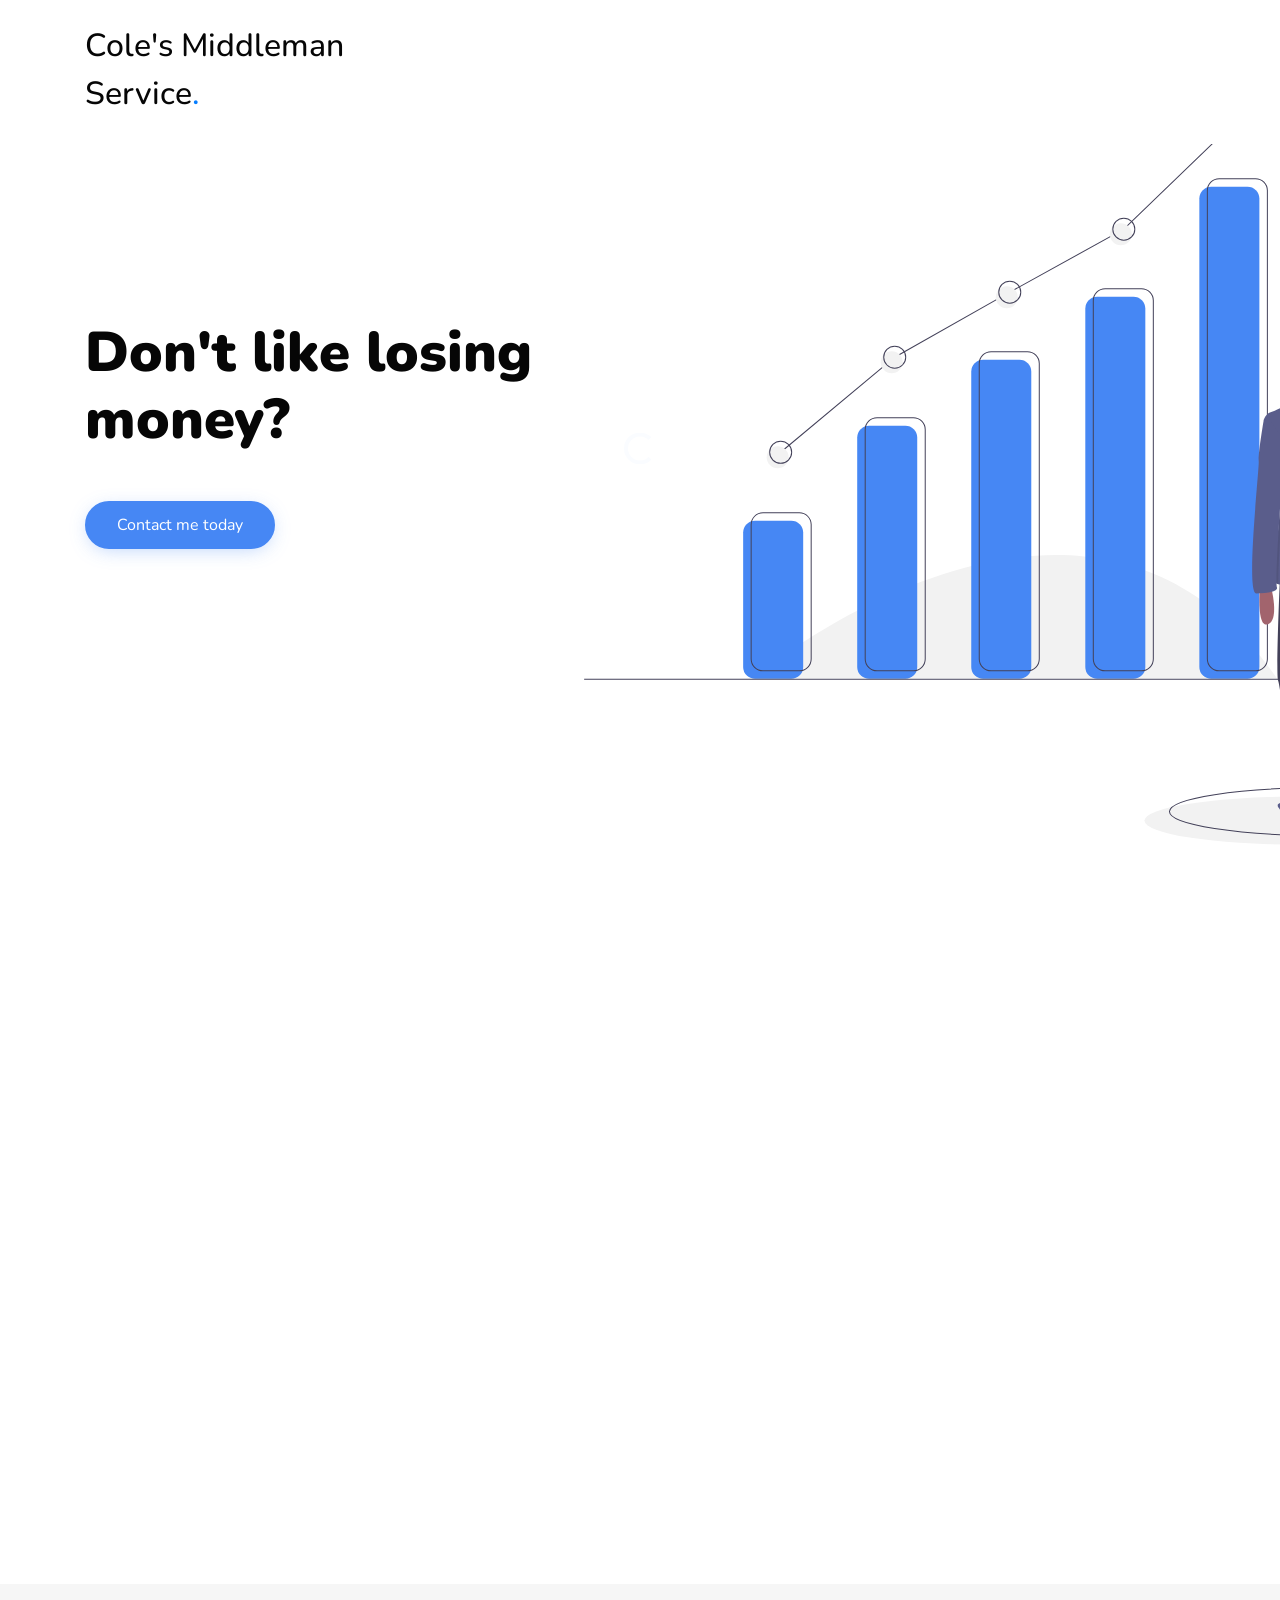
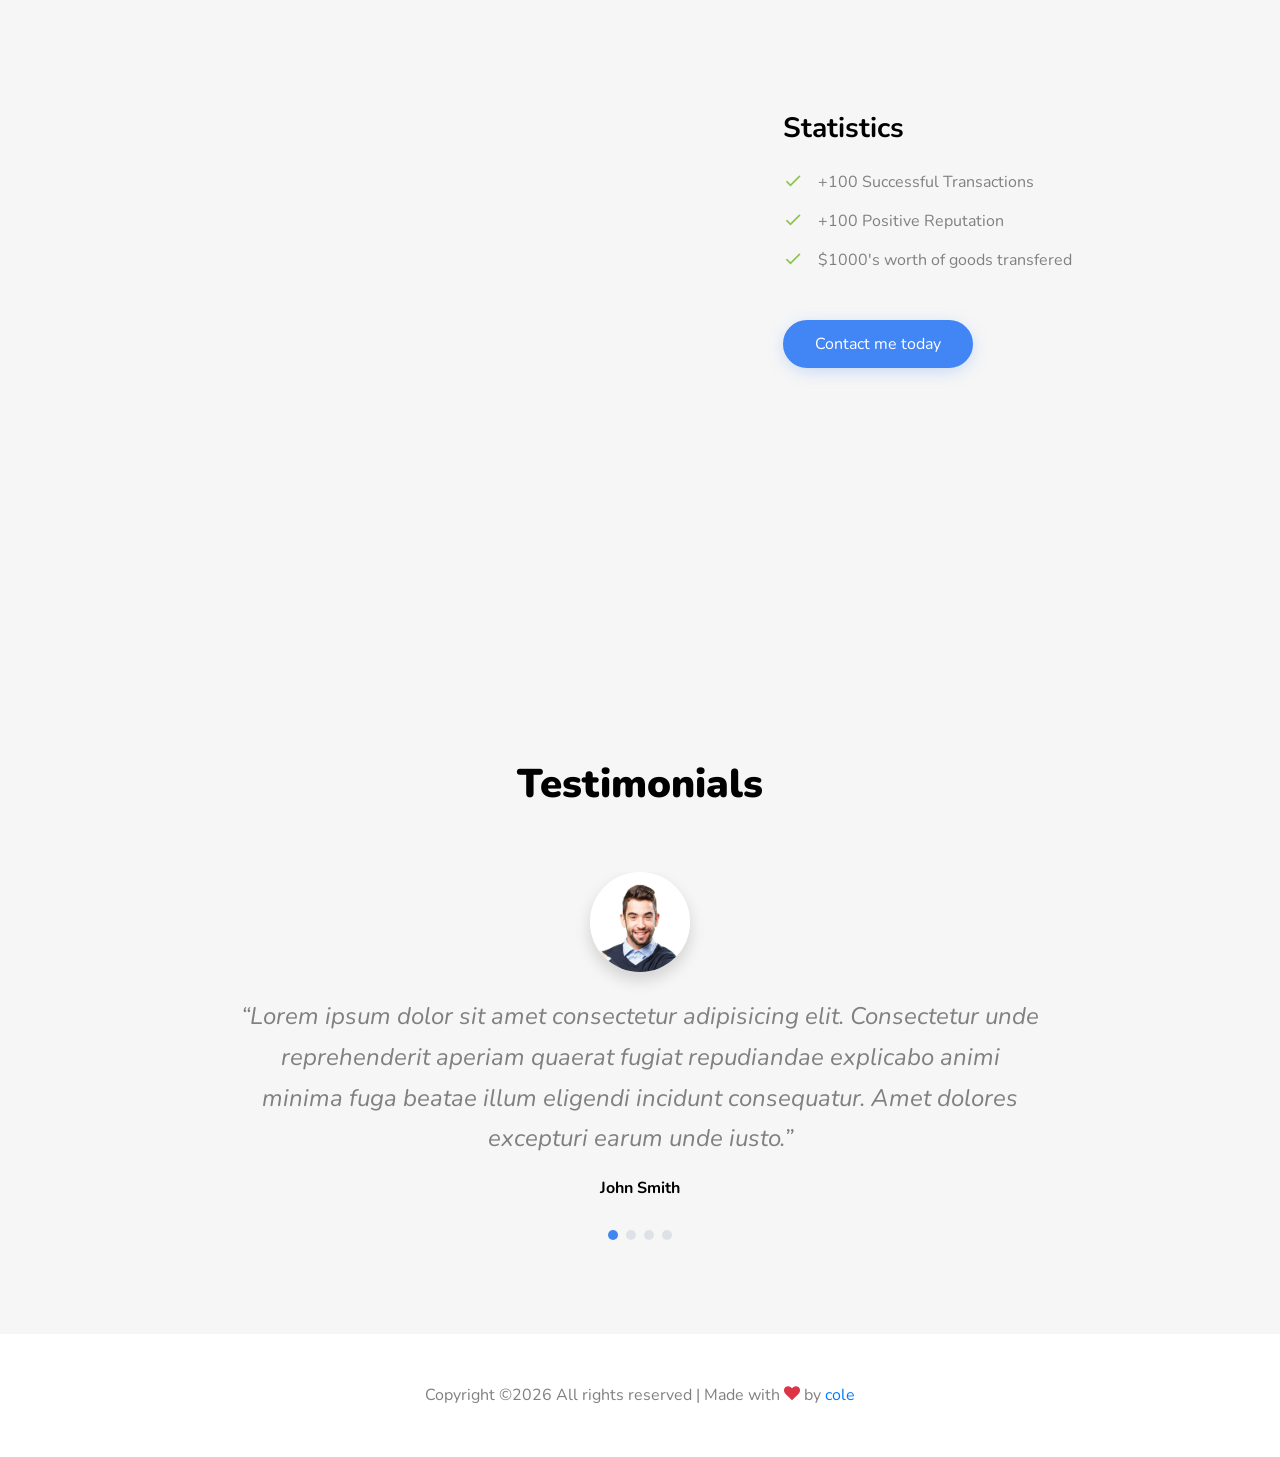
<file: index.html>
<!DOCTYPE html>
<html lang="en">
  <head>
    <title>Cole &mdash; Middleman Service</title>
    <meta charset="utf-8">
    <meta name="viewport" content="width=device-width, initial-scale=1, shrink-to-fit=no">
    
    
    <link href="https://fonts.googleapis.com/css?family=Nunito:300,400,700" rel="stylesheet">
    <link rel="stylesheet" href="fonts/icomoon/style.css">

    <link rel="stylesheet" href="css/bootstrap.min.css">
    <link rel="stylesheet" href="css/jquery-ui.css">
    <link rel="stylesheet" href="css/owl.carousel.min.css">
    <link rel="stylesheet" href="css/owl.theme.default.min.css">
    <link rel="stylesheet" href="css/owl.theme.default.min.css">

    <link rel="stylesheet" href="css/jquery.fancybox.min.css">

    <link rel="stylesheet" href="css/bootstrap-datepicker.css">

    <link rel="stylesheet" href="fonts/flaticon/font/flaticon.css">

    <link rel="stylesheet" href="css/aos.css">

    <link rel="stylesheet" href="css/style.css">
    
  </head>
  <body data-spy="scroll" data-target=".site-navbar-target" data-offset="300">
  

  <div id="overlayer"></div>
  <div class="loader">
    <div class="spinner-border text-primary" role="status">
      <span class="sr-only">Loading...</span>
    </div>
  </div>

  <div class="site-wrap"  id="home-section">

    <div class="site-mobile-menu site-navbar-target">
      <div class="site-mobile-menu-header">
        <div class="site-mobile-menu-close mt-3">
          <span class="icon-close2 js-menu-toggle"></span>
        </div>
      </div>
      <div class="site-mobile-menu-body"></div>
    </div>
   
   
    <header class="site-navbar py-4 js-sticky-header site-navbar-target" role="banner">

      <div class="container">
        <div class="row align-items-center">
          
          <div class="col-6 col-md-3 col-xl-4  d-block">
            <h1 class="mb-0 site-logo"><a href="index.html" class="text-black h2 mb-0">Cole's Middleman Service<span class="text-primary">.</span> </a></h1>
          </div>



          <div class="col-6 col-md-9 d-inline-block d-lg-none ml-md-0" ><a href="#" class="site-menu-toggle js-menu-toggle text-black float-right"><span class="icon-menu h3"></span></a></div>

        </div>
      </div>
      
    </header>
    

    <div class="site-blocks-cover" style="overflow: hidden;">
      <div class="container">
        <div class="row align-items-center justify-content-center">

          <div class="col-md-12" style="position: relative;" data-aos="fade-up" data-aos-delay="200">
            
            <img src="images/undraw_investing_7u74.svg" alt="Image" class="img-fluid img-absolute">

            <div class="row mb-4" data-aos="fade-up" data-aos-delay="200">
              <div class="col-lg-6 mr-auto">
                <h1>Don't like losing money?</h1>
                <p class="mb-5"></p>
                <div>
                  <a href="https://steamcommunity.com/id/colenz" class="btn btn-primary mr-2 mb-2">Contact me today</a>
                </div>
              </div>
              
              
            </div>

          </div>
        </div>
      </div>
    </div>  


    <div class="site-section" id="features-section">
      <div class="container">
        <div class="row mb-5 justify-content-center text-center"  data-aos="fade-up">
          <div class="col-7 text-center  mb-5">
            <h2 class="section-title">Why use me?</h2>
            <p class="lead">Why not use another middleman?</p>
          </div>
        </div>
        <div class="row align-items-stretch">
          <div class="col-md-6 col-lg-4 mb-4 mb-lg-4" data-aos="fade-up">
            
            <div class="unit-4 d-block">
              <div class="unit-4-icon mb-3">
                <span class="icon-wrap"><span class="text-primary icon-autorenew"></span></span>
              </div>
              <div>
                <h3>Fast Transactions</h3>
                <p>I'm available 24/7 and am always ready to help you.</p>
                <p><a href="https://steamcommunity.com/id/colenz">Contact me today</a></p>
              </div>
            </div>

          </div>
          <div class="col-md-6 col-lg-4 mb-4 mb-lg-4" data-aos="fade-up" data-aos-delay="100">

            <div class="unit-4 d-block">
              <div class="unit-4-icon mb-3">
                <span class="icon-wrap"><span class="text-primary icon-sentiment_satisfied"></span></span>
              </div>
              <div>
                <h3>100% Positive Reputation</h3>
                <p>All previous customers have been satisfied and 68% have used me for a second time.</p>
                <p><a href="https://steamcommunity.com/id/colenz">Contact me today</a></p>
              </div>
            </div>
          </div>
          <div class="col-md-6 col-lg-4 mb-4 mb-lg-4" data-aos="fade-up"  data-aos-delay="200">
            <div class="unit-4 d-block">
              <div class="unit-4-icon mb-3">
                <span class="icon-wrap"><span class="text-primary icon-shopping_basket"></span></span>
              </div>
              <div>
                <h3>Low Fee</h3>
                <p>Only 5% fee for any transaction! No hidden costs.</p>
                <p><a href="https://steamcommunity.com/id/colenz">Contact me today</a></p>
              </div>
            </div>
          </div>
        </div>
      </div>
    </div>

    <div class="site-section bg-light" id="about-section">
      <div class="container">
        <div class="row mb-5">
        </div>
        <div class="row mb-5">
          <div class="col-lg-6" data-aos="fade-right">
            <img src="images/undraw_bookmarks_r6up.svg" alt="Image" class="img-fluid">
          </div>
          <div class="col-lg-5 ml-auto pl-lg-5">
            <h2 class="text-black mb-4 h3 font-weight-bold">Statistics</h2>
            <ul class="ul-check mb-5 list-unstyled success">
              <li>+100 Successful Transactions</li>
              <li>+100 Positive Reputation</li>
              <li>$1000's worth of goods transfered</li>
            </ul>
            <a href="https://steamcommunity.com/id/colenz" class="btn btn-primary mr-2 mb-2">Contact me today</a>
          </div>
        </div>

        
      </div>
    </div>

    <div class="site-section testimonial-wrap bg-light" id="testimonials-section">
      <div class="container">
        <div class="row mb-5">
          <div class="col-12 text-center">
            <h2 class="section-title mb-3">Testimonials</h2>
          </div>
        </div>
      </div>
      <div class="slide-one-item home-slider owl-carousel">
          <div>
            <div class="testimonial">
              <figure class="mb-4 d-block align-items-center justify-content-center">
                <div><img src="images/person_3.jpg" alt="Image" class="w-100 img-fluid mb-3 shadow"></div>
              </figure>
              <blockquote class="mb-3">
                <p>&ldquo;Lorem ipsum dolor sit amet consectetur adipisicing elit. Consectetur unde reprehenderit aperiam quaerat fugiat repudiandae explicabo animi minima fuga beatae illum eligendi incidunt consequatur. Amet dolores excepturi earum unde iusto.&rdquo;</p>
              </blockquote>
              <p class="text-black"><strong>John Smith</strong></p>

              
            </div>
          </div>
          <div>
            <div class="testimonial">
              
              <figure class="mb-4 d-block align-items-center justify-content-center">
                <div><img src="images/person_2.jpg" alt="Image" class="w-100 img-fluid mb-3 shadow"></div>
              </figure>

              <blockquote class="mb-3">
                <p>&ldquo;Lorem ipsum dolor sit amet consectetur adipisicing elit. Consectetur unde reprehenderit aperiam quaerat fugiat repudiandae explicabo animi minima fuga beatae illum eligendi incidunt consequatur. Amet dolores excepturi earum unde iusto.&rdquo;</p>
              </blockquote>
              
              <p class="text-black"><strong>Robert Aguilar</strong></p>
              
              
            </div>
          </div>

          <div>
            <div class="testimonial">
              <figure class="mb-4 d-block align-items-center justify-content-center">
                <div><img src="images/person_4.jpg" alt="Image" class="w-100 img-fluid mb-3 shadow"></div>
              </figure>
              <blockquote class="mb-3">
                <p>&ldquo;Lorem ipsum dolor sit amet consectetur adipisicing elit. Consectetur unde reprehenderit aperiam quaerat fugiat repudiandae explicabo animi minima fuga beatae illum eligendi incidunt consequatur. Amet dolores excepturi earum unde iusto.&rdquo;</p>
              </blockquote>
              <p class="text-black"><strong>Roger Spears</strong></p>

              
            </div>
           
          </div>

          <div>
            <div class="testimonial">
              <figure class="mb-4 d-block align-items-center justify-content-center">
                <div><img src="images/person_1.jpg" alt="Image" class="w-100 img-fluid mb-3 shadow"></div>
              </figure>
              <blockquote class="mb-3">
                <p>&ldquo;Lorem ipsum dolor sit amet consectetur adipisicing elit. Consectetur unde reprehenderit aperiam quaerat fugiat repudiandae explicabo animi minima fuga beatae illum eligendi incidunt consequatur. Amet dolores excepturi earum unde iusto.&rdquo;</p>
              </blockquote>
              <p class="text-black"><strong>Kyle McDonald</strong></p>

              
            </div>

          </div>

        </div>
    </div>

    <div class="footer py-5 text-center">
      <div class="container">
        <div class="row">
          <div class="col-md-12">
            <p class="mb-0">
            Copyright &copy;<script>document.write(new Date().getFullYear());</script> All rights reserved | Made with <i class="icon-heart text-danger" aria-hidden="true"></i> by <a href="https://steamcommunity.com/id/colenz" target="_blank" >cole</a>
            </p>
          </div>
        </div>
      </div>
    </div>
  </div> <!-- .site-wrap -->

  <script src="js/jquery-3.3.1.min.js"></script>
  <script src="js/jquery-ui.js"></script>
  <script src="js/popper.min.js"></script>
  <script src="js/bootstrap.min.js"></script>
  <script src="js/owl.carousel.min.js"></script>
  <script src="js/jquery.countdown.min.js"></script>
  <script src="js/bootstrap-datepicker.min.js"></script>
  <script src="js/jquery.easing.1.3.js"></script>
  <script src="js/aos.js"></script>
  <script src="js/jquery.fancybox.min.js"></script>
  <script src="js/jquery.sticky.js"></script>

  
  <script src="js/main.js"></script>
  
  </body>
</html>
</file>
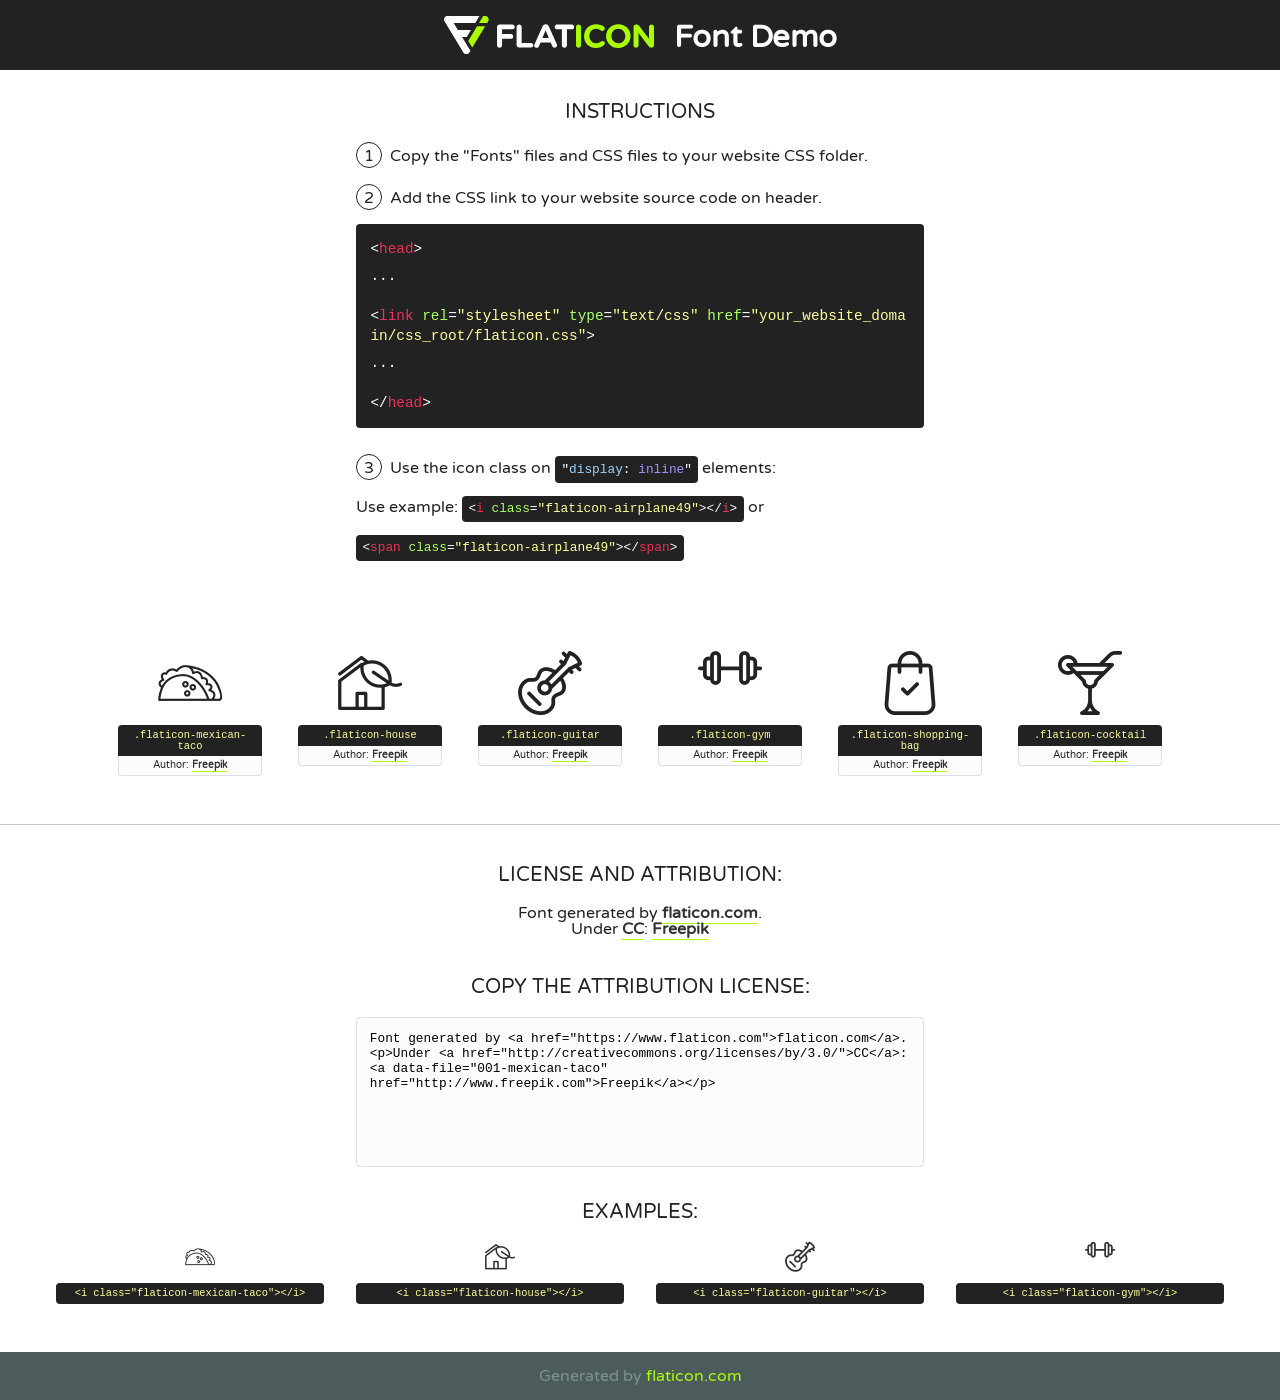
<file: fonts/flaticon/font/flaticon.html>
<!DOCTYPE html>
<!--
  Flaticon icon font: Flaticon
  Creation date: 11/02/2019 11:47
-->
<html>
<!DOCTYPE html>
<html>

<head>
    <title>Flaticon WebFont</title>
    <link href="http://fonts.googleapis.com/css?family=Varela+Round" rel="stylesheet" type="text/css" />
    <link rel="stylesheet" type="text/css" href="flaticon.css">
    <meta charset="UTF-8">
    <style>
    html, body, div, span, applet, object, iframe,
    h1, h2, h3, h4, h5, h6, p, blockquote, pre,
    a, abbr, acronym, address, big, cite, code,
    del, dfn, em, img, ins, kbd, q, s, samp,
    small, strike, strong, sub, sup, tt, var,
    b, u, i, center,
    dl, dt, dd, ol, ul, li,
    fieldset, form, label, legend,
    table, caption, tbody, tfoot, thead, tr, th, td,
    article, aside, canvas, details, embed, 
    figure, figcaption, footer, header, hgroup, 
    menu, nav, output, ruby, section, summary,
    time, mark, audio, video {
        margin: 0;
        padding: 0;
        border: 0;
        font-size: 100%;
        font: inherit;
        vertical-align: baseline;
    }
    /* HTML5 display-role reset for older browsers */
    article, aside, details, figcaption, figure, 
    footer, header, hgroup, menu, nav, section {
        display: block;
    }
    body {
        line-height: 1;
    }
    ol, ul {
        list-style: none;
    }
    blockquote, q {
        quotes: none;
    }
    blockquote:before, blockquote:after,
    q:before, q:after {
        content: '';
        content: none;
    }
    table {
        border-collapse: collapse;
        border-spacing: 0;
    }
    body {
        font-family: 'Varela Round', Helvetica, Arial, sans-serif;
        font-size: 16px;
        color: #222;
    }
    a {
        color: #333;
        border-bottom: 1px solid #a9fd00;
        font-weight: bold;
        text-decoration: none;
    }
    * {
        -moz-box-sizing: border-box;
        -webkit-box-sizing: border-box;
        box-sizing: border-box;
        margin: 0;
        padding: 0;
    }
    [class^="flaticon-"]:before, [class*=" flaticon-"]:before, [class^="flaticon-"]:after, [class*=" flaticon-"]:after {
        font-family: Flaticon;
        font-size: 30px;
        font-style: normal;
        margin-left: 20px;
        color: #333;
    }
    .wrapper {
        max-width: 600px;
        margin: auto;
        padding: 0 1em;
    }
    .title {
        font-size: 1.25em;
        text-align: center;
        margin-bottom: 1em;
        text-transform: uppercase;
    }
    header {
        text-align: center;
        background-color: #222;
        color: #fff;
        padding: 1em;
    }
    header .logo {
        width: 210px;
        height: 38px;
        display: inline-block;
        vertical-align: middle;
        margin-right: 1em;
        border: none;
    }
    header strong {
        font-size: 1.95em;
        font-weight: bold;
        vertical-align: middle;
        margin-top: 5px;
        display: inline-block;
    }
    .demo {
        margin: 2em auto;
        line-height: 1.25em;
    }
    .demo ul li {
        margin-bottom: 1em;
    }
    .demo ul li .num {
        color: #222;
        border-radius: 20px;
        display: inline-block;
        width: 26px;
        padding: 3px;
        height: 26px;
        text-align: center;
        margin-right: 0.5em;
        border: 1px solid #222;
    }
    .demo ul li code {
        background-color: #222;
        border-radius: 4px;
        padding: 0.25em 0.5em;
        display: inline-block;
        color: #fff;
        font-family: Consolas,Monaco,Lucida Console,Liberation Mono,DejaVu Sans Mono,Bitstream Vera Sans Mono,Courier New, monospace;
        font-weight: lighter;
        margin-top: 1em;
        font-size: 0.8em;
        word-break: break-all;
    }
    .demo ul li code.big {
        padding: 1em;
        font-size: 0.9em;
    }
    .demo ul li code .red {
        color: #EF3159;
    }
    .demo ul li code .green {
        color: #ACFF65;
    }
    .demo ul li code .yellow {
        color: #FFFF99;
    }
    .demo ul li code .blue {
        color: #99D3FF;
    }
    .demo ul li code .purple {
        color: #A295FF;
    }
    .demo ul li code .dots {
        margin-top: 0.5em;
        display: block;
    }
    #glyphs {
        border-bottom: 1px solid #ccc;
        padding: 2em 0;
        text-align: center;
    }
    .glyph {
        display: inline-block;
        width: 9em;
        margin: 1em;
        text-align: center;
        vertical-align: top;
        background: #FFF;
    }
    .glyph .glyph-icon {
        padding: 10px;
        display: block;
        font-family:"Flaticon";
        font-size: 64px;
        line-height: 1;
    }
    .glyph .glyph-icon:before {
        font-size: 64px;
        color: #222;
        margin-left: 0;
    }
    .class-name {
        font-size: 0.65em;
        background-color: #222;
        color: #fff;
        border-radius: 4px 4px 0 0;
        padding: 0.5em;
        color: #FFFF99;
        font-family: Consolas,Monaco,Lucida Console,Liberation Mono,DejaVu Sans Mono,Bitstream Vera Sans Mono,Courier New, monospace;
    }
    .author-name {
        font-size: 0.6em;
        background-color: #fcfcfd;
        border: 1px solid #DEDEE4;
        border-top: 0;
        border-radius: 0 0 4px 4px;
        padding: 0.5em;
    }
    .class-name:last-child {
        font-size: 10px;
        color:#888;
    }
    .class-name:last-child a {
        font-size: 10px;
        color:#555;
    }
    .class-name:last-child a:hover {
        color:#a9fd00;
    }
    .glyph > input {
        display: block;
        width: 100px;
        margin: 5px auto;
        text-align: center;
        font-size: 12px;
        cursor: text;
    }
    .glyph > input.icon-input {
        font-family:"Flaticon";
        font-size: 16px;
        margin-bottom: 10px;
    }
    .attribution .title {
        margin-top: 2em;
    }
    .attribution textarea {
        background-color: #fcfcfd;
        padding: 1em;
        border: none;
        box-shadow: none;
        border: 1px solid #DEDEE4;
        border-radius: 4px;
        resize: none;
        width: 100%;
        height: 150px;
        font-size: 0.8em;
        font-family: Consolas,Monaco,Lucida Console,Liberation Mono,DejaVu Sans Mono,Bitstream Vera Sans Mono,Courier New, monospace;
        -webkit-appearance: none;
    }
    .iconsuse {
        margin: 2em auto;
        text-align: center;
        max-width: 1200px;
    }
    .iconsuse:after {
        content: '';
        display: table;
        clear: both;
    }
    .iconsuse .image {
        float: left;
        width: 25%;
        padding: 0 1em;
    }
    .iconsuse .image p {
        margin-bottom: 1em;
    }
    .iconsuse .image span {
        display: block;
        font-size: 0.65em;
        background-color: #222;
        color: #fff;
        border-radius: 4px;
        padding: 0.5em;
        color: #FFFF99;
        margin-top: 1em;
        font-family: Consolas,Monaco,Lucida Console,Liberation Mono,DejaVu Sans Mono,Bitstream Vera Sans Mono,Courier New, monospace;
    }
    #footer {
        text-align: center;
        background-color: #4C5B5C;
        color: #7c9192;
        padding: 1em;
    }
    #footer a {
        border: none;
        color: #a9fd00;
        font-weight: normal;
    }
    @media (max-width: 960px) {
        .iconsuse .image {
            width: 50%;
        }
    }
    @media (max-width: 560px) {
        .iconsuse .image {
            width: 100%;
        }
    }
    </style>
</head>

<body class="characters-off">

    <header>
        <a href="https://www.flaticon.com" target="_blank" class="logo">
            <svg version="1.1" xmlns="http://www.w3.org/2000/svg" xmlns:xlink="http://www.w3.org/1999/xlink" xmlns:a="http://ns.adobe.com/AdobeSVGViewerExtensions/3.0/" viewBox="0 0 560.875 102.036" enable-background="new 0 0 560.875 102.036" xml:space="preserve">
                <defs>
                </defs>
                <g>
                    <g class="letters">
                        <path fill="#ffffff" d="M141.596,29.675c0-3.777,2.985-6.767,6.764-6.767h34.438c3.426,0,6.15,2.728,6.15,6.15
                        c0,3.43-2.724,6.149-6.15,6.149h-27.674v13.091h23.719c3.429,0,6.151,2.724,6.151,6.15c0,3.43-2.723,6.149-6.151,6.149h-23.719
                        v17.574c0,3.773-2.986,6.761-6.764,6.761c-3.779,0-6.764-2.989-6.764-6.761V29.675z"></path>
                        <path fill="#ffffff" d="M193.844,29.149c0-3.781,2.985-6.767,6.764-6.767c3.776,0,6.763,2.985,6.763,6.767v42.957h25.039
                        c3.426,0,6.149,2.726,6.149,6.153c0,3.425-2.723,6.15-6.149,6.15h-31.802c-3.779,0-6.764-2.986-6.764-6.768V29.149z"></path>
                        <path fill="#ffffff" d="M241.891,75.71l21.438-48.407c1.492-3.341,4.215-5.357,7.906-5.357h0.792
                        c3.686,0,6.323,2.017,7.815,5.357l21.439,48.407c0.436,0.967,0.701,1.845,0.701,2.723c0,3.602-2.809,6.501-6.414,6.501
                        c-3.161,0-5.269-1.845-6.499-4.655l-4.132-9.661h-27.059l-4.301,10.102c-1.144,2.631-3.426,4.214-6.237,4.214
                        c-3.517,0-6.24-2.81-6.24-6.325C241.1,77.64,241.451,76.677,241.891,75.71z M279.932,58.666l-8.521-20.297l-8.526,20.297H279.932
                        z"></path>
                        <path fill="#ffffff" d="M314.864,35.387H301.86c-3.429,0-6.239-2.813-6.239-6.238c0-3.429,2.811-6.24,6.239-6.24h39.533
                        c3.426,0,6.237,2.811,6.237,6.24c0,3.425-2.811,6.238-6.237,6.238h-13.001v42.785c0,3.773-2.99,6.761-6.764,6.761
                        c-3.779,0-6.764-2.989-6.764-6.761V35.387z"></path>
                        <path fill="#A9FD00" d="M352.615,29.149c0-3.781,2.985-6.767,6.767-6.767c3.774,0,6.761,2.985,6.761,6.767v49.024
                        c0,3.773-2.987,6.761-6.761,6.761c-3.781,0-6.767-2.989-6.767-6.761V29.149z"></path>
                        <path fill="#A9FD00" d="M374.132,53.836v-0.179c0-17.481,13.178-31.801,32.065-31.801c9.22,0,15.459,2.458,20.557,6.238
                        c1.402,1.054,2.637,2.985,2.637,5.357c0,3.692-2.985,6.59-6.681,6.59c-1.845,0-3.071-0.702-4.044-1.319
                        c-3.776-2.813-7.729-4.393-12.562-4.393c-10.364,0-17.831,8.611-17.831,19.154v0.173c0,10.542,7.291,19.329,17.831,19.329
                        c5.715,0,9.492-1.756,13.359-4.834c1.049-0.874,2.458-1.491,4.039-1.491c3.429,0,6.325,2.813,6.325,6.236
                        c0,2.106-1.056,3.78-2.282,4.834c-5.539,4.834-12.036,7.733-21.878,7.733C387.572,85.464,374.132,71.493,374.132,53.836z"></path>
                        <path fill="#A9FD00" d="M433.009,53.836v-0.179c0-17.481,13.79-31.801,32.766-31.801c18.981,0,32.592,14.143,32.592,31.628v0.173
                        c0,17.483-13.785,31.807-32.769,31.807C446.625,85.464,433.009,71.32,433.009,53.836z M484.224,53.836v-0.179
                        c0-10.539-7.725-19.326-18.626-19.326c-10.893,0-18.449,8.611-18.449,19.154v0.173c0,10.542,7.73,19.329,18.626,19.329
                        C476.676,72.986,484.224,64.378,484.224,53.836z"></path>
                        <path fill="#A9FD00" d="M506.233,29.321c0-3.774,2.99-6.763,6.767-6.763h1.401c3.252,0,5.183,1.583,7.029,3.953l26.093,34.265
                        V29.059c0-3.692,2.99-6.677,6.681-6.677c3.683,0,6.671,2.985,6.671,6.677v48.934c0,3.78-2.987,6.765-6.764,6.765h-0.436
                        c-3.257,0-5.188-1.581-7.034-3.953l-27.056-35.492v32.944c0,3.687-2.985,6.676-6.678,6.676c-3.683,0-6.673-2.989-6.673-6.676
                        V29.321z"></path>
                    </g>
                    <g class="insignia">
                        <path fill="#ffffff" d="M48.372,56.137h12.517l11.156-18.537H37.186L25.688,18.539h57.825L94.668,0H9.271
                        C5.925,0,2.842,1.801,1.198,4.716c-1.644,2.907-1.593,6.482,0.134,9.343l50.38,83.501c1.678,2.781,4.689,4.476,7.938,4.476
                        c3.246,0,6.257-1.695,7.935-4.476l2.898-4.804L48.372,56.137z"></path>
                        <g class="i">
                            <path fill="#A9FD00" d="M93.575,18.539h0.031v0.004l21.652,0.004l2.705-4.488c1.727-2.861,1.778-6.436,0.133-9.343
                            C116.454,1.801,113.371,0,110.026,0h-5.294L93.575,18.539z"></path>
                            <polygon fill="#A9FD00" points="88.291,27.356 64.725,66.486 75.519,84.404 109.942,27.356"></polygon>
                        </g>
                    </g>
                </g>
            </svg>
        </a>
        <strong>Font Demo</strong>
    </header>


    <section class="demo wrapper">

        <p class="title">Instructions</p>

        <ul>
            <li>
                <span class="num">1</span>Copy the "Fonts" files and CSS files to your website CSS folder.
            </li>
            <li>
                <span class="num">2</span>Add the CSS link to your website source code on header.
                <code class="big">
                    &lt;<span class="red">head</span>&gt;
                    <br/><span class="dots">...</span>
                    <br/>&lt;<span class="red">link</span> <span class="green">rel</span>=<span class="yellow">"stylesheet"</span> <span class="green">type</span>=<span class="yellow">"text/css"</span> <span class="green">href</span>=<span class="yellow">"your_website_domain/css_root/flaticon.css"</span>&gt;
                    <br/><span class="dots">...</span>
                    <br/>&lt;/<span class="red">head</span>&gt;
                </code>
            </li>

            <li>
                <p>
                    <span class="num">3</span>Use the icon class on <code>"<span class="blue">display</span>:<span class="purple"> inline</span>"</code> elements:
                    <br />
                    Use example: <code>&lt;<span class="red">i</span> <span class="green">class</span>=<span class="yellow">&quot;flaticon-airplane49&quot;</span>&gt;&lt;/<span class="red">i</span>&gt;</code> or <code>&lt;<span class="red">span</span> <span class="green">class</span>=<span class="yellow">&quot;flaticon-airplane49&quot;</span>&gt;&lt;/<span class="red">span</span>&gt;</code>
            </li>
        </ul>

    </section>




   <section id="glyphs">          
    
      
        <div class="glyph"><div class="glyph-icon flaticon-mexican-taco"></div>
            <div class="class-name">.flaticon-mexican-taco</div>
            <div class="author-name">Author: <a data-file="001-mexican-taco" href="http://www.freepik.com">Freepik</a> </div> 
        </div>        
        
        <div class="glyph"><div class="glyph-icon flaticon-house"></div>
            <div class="class-name">.flaticon-house</div>
            <div class="author-name">Author: <a data-file="002-house" href="http://www.freepik.com">Freepik</a> </div> 
        </div>        
        
        <div class="glyph"><div class="glyph-icon flaticon-guitar"></div>
            <div class="class-name">.flaticon-guitar</div>
            <div class="author-name">Author: <a data-file="003-guitar" href="http://www.freepik.com">Freepik</a> </div> 
        </div>        
        
        <div class="glyph"><div class="glyph-icon flaticon-gym"></div>
            <div class="class-name">.flaticon-gym</div>
            <div class="author-name">Author: <a data-file="004-gym" href="http://www.freepik.com">Freepik</a> </div> 
        </div>        
        
        <div class="glyph"><div class="glyph-icon flaticon-shopping-bag"></div>
            <div class="class-name">.flaticon-shopping-bag</div>
            <div class="author-name">Author: <a data-file="005-shopping-bag" href="http://www.freepik.com">Freepik</a> </div> 
        </div>        
        
        <div class="glyph"><div class="glyph-icon flaticon-cocktail"></div>
            <div class="class-name">.flaticon-cocktail</div>
            <div class="author-name">Author: <a data-file="006-cocktail" href="http://www.freepik.com">Freepik</a> </div> 
        </div>        
        

    </section>



    <section class="attribution wrapper"   style="text-align:center;">

      <div class="title">License and attribution:</div><div class="attrDiv">Font generated by <a href="https://www.flaticon.com">flaticon.com</a>. <div><p>Under <a href="http://creativecommons.org/licenses/by/3.0/">CC</a>: <a data-file="001-mexican-taco" href="http://www.freepik.com">Freepik</a></p>  </div>
      </div>
      <div class="title">Copy the Attribution License:</div>

    <textarea onclick="this.focus();this.select();">Font generated by &lt;a href=&quot;https://www.flaticon.com&quot;&gt;flaticon.com&lt;/a&gt;. <p>Under <a href="http://creativecommons.org/licenses/by/3.0/">CC</a>: <a data-file="001-mexican-taco" href="http://www.freepik.com">Freepik</a></p>  
     </textarea>

    </section>

    <section class="iconsuse">

          <div class="title">Examples:</div>            
             
            <div class="image">
                <p>
                    <i class="glyph-icon flaticon-mexican-taco"></i> 
                    <span>&lt;i class=&quot;flaticon-mexican-taco&quot;&gt;&lt;/i&gt;</span>
                </p>
            </div>
            
            <div class="image">
                <p>
                    <i class="glyph-icon flaticon-house"></i> 
                    <span>&lt;i class=&quot;flaticon-house&quot;&gt;&lt;/i&gt;</span>
                </p>
            </div>
            
            <div class="image">
                <p>
                    <i class="glyph-icon flaticon-guitar"></i> 
                    <span>&lt;i class=&quot;flaticon-guitar&quot;&gt;&lt;/i&gt;</span>
                </p>
            </div>
            
            <div class="image">
                <p>
                    <i class="glyph-icon flaticon-gym"></i> 
                    <span>&lt;i class=&quot;flaticon-gym&quot;&gt;&lt;/i&gt;</span>
                </p>
            </div>
                       
        </div>
                            
    </section>

<div id="footer">
    <div>Generated by <a href="https://www.flaticon.com">flaticon.com</a>
    </div>
</div>



</body>
</html>
</file>
<file: fonts/icomoon/style.css>
@font-face {
  font-family: 'icomoon';
  src:  url('fonts/icomoon.eot?10si43');
  src:  url('fonts/icomoon.eot?10si43#iefix') format('embedded-opentype'),
    url('fonts/icomoon.ttf?10si43') format('truetype'),
    url('fonts/icomoon.woff?10si43') format('woff'),
    url('fonts/icomoon.svg?10si43#icomoon') format('svg');
  font-weight: normal;
  font-style: normal;
}

[class^="icon-"], [class*=" icon-"] {
  /* use !important to prevent issues with browser extensions that change fonts */
  font-family: 'icomoon' !important;
  speak: none;
  font-style: normal;
  font-weight: normal;
  font-variant: normal;
  text-transform: none;
  line-height: 1;

  /* Better Font Rendering =========== */
  -webkit-font-smoothing: antialiased;
  -moz-osx-font-smoothing: grayscale;
}

.icon-asterisk:before {
  content: "\f069";
}
.icon-plus:before {
  content: "\f067";
}
.icon-question:before {
  content: "\f128";
}
.icon-minus:before {
  content: "\f068";
}
.icon-glass:before {
  content: "\f000";
}
.icon-music:before {
  content: "\f001";
}
.icon-search:before {
  content: "\f002";
}
.icon-envelope-o:before {
  content: "\f003";
}
.icon-heart:before {
  content: "\f004";
}
.icon-star:before {
  content: "\f005";
}
.icon-star-o:before {
  content: "\f006";
}
.icon-user:before {
  content: "\f007";
}
.icon-film:before {
  content: "\f008";
}
.icon-th-large:before {
  content: "\f009";
}
.icon-th:before {
  content: "\f00a";
}
.icon-th-list:before {
  content: "\f00b";
}
.icon-check:before {
  content: "\f00c";
}
.icon-close:before {
  content: "\f00d";
}
.icon-remove:before {
  content: "\f00d";
}
.icon-times:before {
  content: "\f00d";
}
.icon-search-plus:before {
  content: "\f00e";
}
.icon-search-minus:before {
  content: "\f010";
}
.icon-power-off:before {
  content: "\f011";
}
.icon-signal:before {
  content: "\f012";
}
.icon-cog:before {
  content: "\f013";
}
.icon-gear:before {
  content: "\f013";
}
.icon-trash-o:before {
  content: "\f014";
}
.icon-home:before {
  content: "\f015";
}
.icon-file-o:before {
  content: "\f016";
}
.icon-clock-o:before {
  content: "\f017";
}
.icon-road:before {
  content: "\f018";
}
.icon-download:before {
  content: "\f019";
}
.icon-arrow-circle-o-down:before {
  content: "\f01a";
}
.icon-arrow-circle-o-up:before {
  content: "\f01b";
}
.icon-inbox:before {
  content: "\f01c";
}
.icon-play-circle-o:before {
  content: "\f01d";
}
.icon-repeat:before {
  content: "\f01e";
}
.icon-rotate-right:before {
  content: "\f01e";
}
.icon-refresh:before {
  content: "\f021";
}
.icon-list-alt:before {
  content: "\f022";
}
.icon-lock:before {
  content: "\f023";
}
.icon-flag:before {
  content: "\f024";
}
.icon-headphones:before {
  content: "\f025";
}
.icon-volume-off:before {
  content: "\f026";
}
.icon-volume-down:before {
  content: "\f027";
}
.icon-volume-up:before {
  content: "\f028";
}
.icon-qrcode:before {
  content: "\f029";
}
.icon-barcode:before {
  content: "\f02a";
}
.icon-tag:before {
  content: "\f02b";
}
.icon-tags:before {
  content: "\f02c";
}
.icon-book:before {
  content: "\f02d";
}
.icon-bookmark:before {
  content: "\f02e";
}
.icon-print:before {
  content: "\f02f";
}
.icon-camera:before {
  content: "\f030";
}
.icon-font:before {
  content: "\f031";
}
.icon-bold:before {
  content: "\f032";
}
.icon-italic:before {
  content: "\f033";
}
.icon-text-height:before {
  content: "\f034";
}
.icon-text-width:before {
  content: "\f035";
}
.icon-align-left:before {
  content: "\f036";
}
.icon-align-center:before {
  content: "\f037";
}
.icon-align-right:before {
  content: "\f038";
}
.icon-align-justify:before {
  content: "\f039";
}
.icon-list:before {
  content: "\f03a";
}
.icon-dedent:before {
  content: "\f03b";
}
.icon-outdent:before {
  content: "\f03b";
}
.icon-indent:before {
  content: "\f03c";
}
.icon-video-camera:before {
  content: "\f03d";
}
.icon-image:before {
  content: "\f03e";
}
.icon-photo:before {
  content: "\f03e";
}
.icon-picture-o:before {
  content: "\f03e";
}
.icon-pencil:before {
  content: "\f040";
}
.icon-map-marker:before {
  content: "\f041";
}
.icon-adjust:before {
  content: "\f042";
}
.icon-tint:before {
  content: "\f043";
}
.icon-edit:before {
  content: "\f044";
}
.icon-pencil-square-o:before {
  content: "\f044";
}
.icon-share-square-o:before {
  content: "\f045";
}
.icon-check-square-o:before {
  content: "\f046";
}
.icon-arrows:before {
  content: "\f047";
}
.icon-step-backward:before {
  content: "\f048";
}
.icon-fast-backward:before {
  content: "\f049";
}
.icon-backward:before {
  content: "\f04a";
}
.icon-play:before {
  content: "\f04b";
}
.icon-pause:before {
  content: "\f04c";
}
.icon-stop:before {
  content: "\f04d";
}
.icon-forward:before {
  content: "\f04e";
}
.icon-fast-forward:before {
  content: "\f050";
}
.icon-step-forward:before {
  content: "\f051";
}
.icon-eject:before {
  content: "\f052";
}
.icon-chevron-left:before {
  content: "\f053";
}
.icon-chevron-right:before {
  content: "\f054";
}
.icon-plus-circle:before {
  content: "\f055";
}
.icon-minus-circle:before {
  content: "\f056";
}
.icon-times-circle:before {
  content: "\f057";
}
.icon-check-circle:before {
  content: "\f058";
}
.icon-question-circle:before {
  content: "\f059";
}
.icon-info-circle:before {
  content: "\f05a";
}
.icon-crosshairs:before {
  content: "\f05b";
}
.icon-times-circle-o:before {
  content: "\f05c";
}
.icon-check-circle-o:before {
  content: "\f05d";
}
.icon-ban:before {
  content: "\f05e";
}
.icon-arrow-left:before {
  content: "\f060";
}
.icon-arrow-right:before {
  content: "\f061";
}
.icon-arrow-up:before {
  content: "\f062";
}
.icon-arrow-down:before {
  content: "\f063";
}
.icon-mail-forward:before {
  content: "\f064";
}
.icon-share:before {
  content: "\f064";
}
.icon-expand:before {
  content: "\f065";
}
.icon-compress:before {
  content: "\f066";
}
.icon-exclamation-circle:before {
  content: "\f06a";
}
.icon-gift:before {
  content: "\f06b";
}
.icon-leaf:before {
  content: "\f06c";
}
.icon-fire:before {
  content: "\f06d";
}
.icon-eye:before {
  content: "\f06e";
}
.icon-eye-slash:before {
  content: "\f070";
}
.icon-exclamation-triangle:before {
  content: "\f071";
}
.icon-warning:before {
  content: "\f071";
}
.icon-plane:before {
  content: "\f072";
}
.icon-calendar:before {
  content: "\f073";
}
.icon-random:before {
  content: "\f074";
}
.icon-comment:before {
  content: "\f075";
}
.icon-magnet:before {
  content: "\f076";
}
.icon-chevron-up:before {
  content: "\f077";
}
.icon-chevron-down:before {
  content: "\f078";
}
.icon-retweet:before {
  content: "\f079";
}
.icon-shopping-cart:before {
  content: "\f07a";
}
.icon-folder:before {
  content: "\f07b";
}
.icon-folder-open:before {
  content: "\f07c";
}
.icon-arrows-v:before {
  content: "\f07d";
}
.icon-arrows-h:before {
  content: "\f07e";
}
.icon-bar-chart:before {
  content: "\f080";
}
.icon-bar-chart-o:before {
  content: "\f080";
}
.icon-twitter-square:before {
  content: "\f081";
}
.icon-facebook-square:before {
  content: "\f082";
}
.icon-camera-retro:before {
  content: "\f083";
}
.icon-key:before {
  content: "\f084";
}
.icon-cogs:before {
  content: "\f085";
}
.icon-gears:before {
  content: "\f085";
}
.icon-comments:before {
  content: "\f086";
}
.icon-thumbs-o-up:before {
  content: "\f087";
}
.icon-thumbs-o-down:before {
  content: "\f088";
}
.icon-star-half:before {
  content: "\f089";
}
.icon-heart-o:before {
  content: "\f08a";
}
.icon-sign-out:before {
  content: "\f08b";
}
.icon-linkedin-square:before {
  content: "\f08c";
}
.icon-thumb-tack:before {
  content: "\f08d";
}
.icon-external-link:before {
  content: "\f08e";
}
.icon-sign-in:before {
  content: "\f090";
}
.icon-trophy:before {
  content: "\f091";
}
.icon-github-square:before {
  content: "\f092";
}
.icon-upload:before {
  content: "\f093";
}
.icon-lemon-o:before {
  content: "\f094";
}
.icon-phone:before {
  content: "\f095";
}
.icon-square-o:before {
  content: "\f096";
}
.icon-bookmark-o:before {
  content: "\f097";
}
.icon-phone-square:before {
  content: "\f098";
}
.icon-twitter:before {
  content: "\f099";
}
.icon-facebook:before {
  content: "\f09a";
}
.icon-facebook-f:before {
  content: "\f09a";
}
.icon-github:before {
  content: "\f09b";
}
.icon-unlock:before {
  content: "\f09c";
}
.icon-credit-card:before {
  content: "\f09d";
}
.icon-feed:before {
  content: "\f09e";
}
.icon-rss:before {
  content: "\f09e";
}
.icon-hdd-o:before {
  content: "\f0a0";
}
.icon-bullhorn:before {
  content: "\f0a1";
}
.icon-bell-o:before {
  content: "\f0a2";
}
.icon-certificate:before {
  content: "\f0a3";
}
.icon-hand-o-right:before {
  content: "\f0a4";
}
.icon-hand-o-left:before {
  content: "\f0a5";
}
.icon-hand-o-up:before {
  content: "\f0a6";
}
.icon-hand-o-down:before {
  content: "\f0a7";
}
.icon-arrow-circle-left:before {
  content: "\f0a8";
}
.icon-arrow-circle-right:before {
  content: "\f0a9";
}
.icon-arrow-circle-up:before {
  content: "\f0aa";
}
.icon-arrow-circle-down:before {
  content: "\f0ab";
}
.icon-globe:before {
  content: "\f0ac";
}
.icon-wrench:before {
  content: "\f0ad";
}
.icon-tasks:before {
  content: "\f0ae";
}
.icon-filter:before {
  content: "\f0b0";
}
.icon-briefcase:before {
  content: "\f0b1";
}
.icon-arrows-alt:before {
  content: "\f0b2";
}
.icon-group:before {
  content: "\f0c0";
}
.icon-users:before {
  content: "\f0c0";
}
.icon-chain:before {
  content: "\f0c1";
}
.icon-link:before {
  content: "\f0c1";
}
.icon-cloud:before {
  content: "\f0c2";
}
.icon-flask:before {
  content: "\f0c3";
}
.icon-cut:before {
  content: "\f0c4";
}
.icon-scissors:before {
  content: "\f0c4";
}
.icon-copy:before {
  content: "\f0c5";
}
.icon-files-o:before {
  content: "\f0c5";
}
.icon-paperclip:before {
  content: "\f0c6";
}
.icon-floppy-o:before {
  content: "\f0c7";
}
.icon-save:before {
  content: "\f0c7";
}
.icon-square:before {
  content: "\f0c8";
}
.icon-bars:before {
  content: "\f0c9";
}
.icon-navicon:before {
  content: "\f0c9";
}
.icon-reorder:before {
  content: "\f0c9";
}
.icon-list-ul:before {
  content: "\f0ca";
}
.icon-list-ol:before {
  content: "\f0cb";
}
.icon-strikethrough:before {
  content: "\f0cc";
}
.icon-underline:before {
  content: "\f0cd";
}
.icon-table:before {
  content: "\f0ce";
}
.icon-magic:before {
  content: "\f0d0";
}
.icon-truck:before {
  content: "\f0d1";
}
.icon-pinterest:before {
  content: "\f0d2";
}
.icon-pinterest-square:before {
  content: "\f0d3";
}
.icon-google-plus-square:before {
  content: "\f0d4";
}
.icon-google-plus:before {
  content: "\f0d5";
}
.icon-money:before {
  content: "\f0d6";
}
.icon-caret-down:before {
  content: "\f0d7";
}
.icon-caret-up:before {
  content: "\f0d8";
}
.icon-caret-left:before {
  content: "\f0d9";
}
.icon-caret-right:before {
  content: "\f0da";
}
.icon-columns:before {
  content: "\f0db";
}
.icon-sort:before {
  content: "\f0dc";
}
.icon-unsorted:before {
  content: "\f0dc";
}
.icon-sort-desc:before {
  content: "\f0dd";
}
.icon-sort-down:before {
  content: "\f0dd";
}
.icon-sort-asc:before {
  content: "\f0de";
}
.icon-sort-up:before {
  content: "\f0de";
}
.icon-envelope:before {
  content: "\f0e0";
}
.icon-linkedin:before {
  content: "\f0e1";
}
.icon-rotate-left:before {
  content: "\f0e2";
}
.icon-undo:before {
  content: "\f0e2";
}
.icon-gavel:before {
  content: "\f0e3";
}
.icon-legal:before {
  content: "\f0e3";
}
.icon-dashboard:before {
  content: "\f0e4";
}
.icon-tachometer:before {
  content: "\f0e4";
}
.icon-comment-o:before {
  content: "\f0e5";
}
.icon-comments-o:before {
  content: "\f0e6";
}
.icon-bolt:before {
  content: "\f0e7";
}
.icon-flash:before {
  content: "\f0e7";
}
.icon-sitemap:before {
  content: "\f0e8";
}
.icon-umbrella:before {
  content: "\f0e9";
}
.icon-clipboard:before {
  content: "\f0ea";
}
.icon-paste:before {
  content: "\f0ea";
}
.icon-lightbulb-o:before {
  content: "\f0eb";
}
.icon-exchange:before {
  content: "\f0ec";
}
.icon-cloud-download:before {
  content: "\f0ed";
}
.icon-cloud-upload:before {
  content: "\f0ee";
}
.icon-user-md:before {
  content: "\f0f0";
}
.icon-stethoscope:before {
  content: "\f0f1";
}
.icon-suitcase:before {
  content: "\f0f2";
}
.icon-bell:before {
  content: "\f0f3";
}
.icon-coffee:before {
  content: "\f0f4";
}
.icon-cutlery:before {
  content: "\f0f5";
}
.icon-file-text-o:before {
  content: "\f0f6";
}
.icon-building-o:before {
  content: "\f0f7";
}
.icon-hospital-o:before {
  content: "\f0f8";
}
.icon-ambulance:before {
  content: "\f0f9";
}
.icon-medkit:before {
  content: "\f0fa";
}
.icon-fighter-jet:before {
  content: "\f0fb";
}
.icon-beer:before {
  content: "\f0fc";
}
.icon-h-square:before {
  content: "\f0fd";
}
.icon-plus-square:before {
  content: "\f0fe";
}
.icon-angle-double-left:before {
  content: "\f100";
}
.icon-angle-double-right:before {
  content: "\f101";
}
.icon-angle-double-up:before {
  content: "\f102";
}
.icon-angle-double-down:before {
  content: "\f103";
}
.icon-angle-left:before {
  content: "\f104";
}
.icon-angle-right:before {
  content: "\f105";
}
.icon-angle-up:before {
  content: "\f106";
}
.icon-angle-down:before {
  content: "\f107";
}
.icon-desktop:before {
  content: "\f108";
}
.icon-laptop:before {
  content: "\f109";
}
.icon-tablet:before {
  content: "\f10a";
}
.icon-mobile:before {
  content: "\f10b";
}
.icon-mobile-phone:before {
  content: "\f10b";
}
.icon-circle-o:before {
  content: "\f10c";
}
.icon-quote-left:before {
  content: "\f10d";
}
.icon-quote-right:before {
  content: "\f10e";
}
.icon-spinner:before {
  content: "\f110";
}
.icon-circle:before {
  content: "\f111";
}
.icon-mail-reply:before {
  content: "\f112";
}
.icon-reply:before {
  content: "\f112";
}
.icon-github-alt:before {
  content: "\f113";
}
.icon-folder-o:before {
  content: "\f114";
}
.icon-folder-open-o:before {
  content: "\f115";
}
.icon-smile-o:before {
  content: "\f118";
}
.icon-frown-o:before {
  content: "\f119";
}
.icon-meh-o:before {
  content: "\f11a";
}
.icon-gamepad:before {
  content: "\f11b";
}
.icon-keyboard-o:before {
  content: "\f11c";
}
.icon-flag-o:before {
  content: "\f11d";
}
.icon-flag-checkered:before {
  content: "\f11e";
}
.icon-terminal:before {
  content: "\f120";
}
.icon-code:before {
  content: "\f121";
}
.icon-mail-reply-all:before {
  content: "\f122";
}
.icon-reply-all:before {
  content: "\f122";
}
.icon-star-half-empty:before {
  content: "\f123";
}
.icon-star-half-full:before {
  content: "\f123";
}
.icon-star-half-o:before {
  content: "\f123";
}
.icon-location-arrow:before {
  content: "\f124";
}
.icon-crop:before {
  content: "\f125";
}
.icon-code-fork:before {
  content: "\f126";
}
.icon-chain-broken:before {
  content: "\f127";
}
.icon-unlink:before {
  content: "\f127";
}
.icon-info:before {
  content: "\f129";
}
.icon-exclamation:before {
  content: "\f12a";
}
.icon-superscript:before {
  content: "\f12b";
}
.icon-subscript:before {
  content: "\f12c";
}
.icon-eraser:before {
  content: "\f12d";
}
.icon-puzzle-piece:before {
  content: "\f12e";
}
.icon-microphone:before {
  content: "\f130";
}
.icon-microphone-slash:before {
  content: "\f131";
}
.icon-shield:before {
  content: "\f132";
}
.icon-calendar-o:before {
  content: "\f133";
}
.icon-fire-extinguisher:before {
  content: "\f134";
}
.icon-rocket:before {
  content: "\f135";
}
.icon-maxcdn:before {
  content: "\f136";
}
.icon-chevron-circle-left:before {
  content: "\f137";
}
.icon-chevron-circle-right:before {
  content: "\f138";
}
.icon-chevron-circle-up:before {
  content: "\f139";
}
.icon-chevron-circle-down:before {
  content: "\f13a";
}
.icon-html5:before {
  content: "\f13b";
}
.icon-css3:before {
  content: "\f13c";
}
.icon-anchor:before {
  content: "\f13d";
}
.icon-unlock-alt:before {
  content: "\f13e";
}
.icon-bullseye:before {
  content: "\f140";
}
.icon-ellipsis-h:before {
  content: "\f141";
}
.icon-ellipsis-v:before {
  content: "\f142";
}
.icon-rss-square:before {
  content: "\f143";
}
.icon-play-circle:before {
  content: "\f144";
}
.icon-ticket:before {
  content: "\f145";
}
.icon-minus-square:before {
  content: "\f146";
}
.icon-minus-square-o:before {
  content: "\f147";
}
.icon-level-up:before {
  content: "\f148";
}
.icon-level-down:before {
  content: "\f149";
}
.icon-check-square:before {
  content: "\f14a";
}
.icon-pencil-square:before {
  content: "\f14b";
}
.icon-external-link-square:before {
  content: "\f14c";
}
.icon-share-square:before {
  content: "\f14d";
}
.icon-compass:before {
  content: "\f14e";
}
.icon-caret-square-o-down:before {
  content: "\f150";
}
.icon-toggle-down:before {
  content: "\f150";
}
.icon-caret-square-o-up:before {
  content: "\f151";
}
.icon-toggle-up:before {
  content: "\f151";
}
.icon-caret-square-o-right:before {
  content: "\f152";
}
.icon-toggle-right:before {
  content: "\f152";
}
.icon-eur:before {
  content: "\f153";
}
.icon-euro:before {
  content: "\f153";
}
.icon-gbp:before {
  content: "\f154";
}
.icon-dollar:before {
  content: "\f155";
}
.icon-usd:before {
  content: "\f155";
}
.icon-inr:before {
  content: "\f156";
}
.icon-rupee:before {
  content: "\f156";
}
.icon-cny:before {
  content: "\f157";
}
.icon-jpy:before {
  content: "\f157";
}
.icon-rmb:before {
  content: "\f157";
}
.icon-yen:before {
  content: "\f157";
}
.icon-rouble:before {
  content: "\f158";
}
.icon-rub:before {
  content: "\f158";
}
.icon-ruble:before {
  content: "\f158";
}
.icon-krw:before {
  content: "\f159";
}
.icon-won:before {
  content: "\f159";
}
.icon-bitcoin:before {
  content: "\f15a";
}
.icon-btc:before {
  content: "\f15a";
}
.icon-file:before {
  content: "\f15b";
}
.icon-file-text:before {
  content: "\f15c";
}
.icon-sort-alpha-asc:before {
  content: "\f15d";
}
.icon-sort-alpha-desc:before {
  content: "\f15e";
}
.icon-sort-amount-asc:before {
  content: "\f160";
}
.icon-sort-amount-desc:before {
  content: "\f161";
}
.icon-sort-numeric-asc:before {
  content: "\f162";
}
.icon-sort-numeric-desc:before {
  content: "\f163";
}
.icon-thumbs-up:before {
  content: "\f164";
}
.icon-thumbs-down:before {
  content: "\f165";
}
.icon-youtube-square:before {
  content: "\f166";
}
.icon-youtube:before {
  content: "\f167";
}
.icon-xing:before {
  content: "\f168";
}
.icon-xing-square:before {
  content: "\f169";
}
.icon-youtube-play:before {
  content: "\f16a";
}
.icon-dropbox:before {
  content: "\f16b";
}
.icon-stack-overflow:before {
  content: "\f16c";
}
.icon-instagram:before {
  content: "\f16d";
}
.icon-flickr:before {
  content: "\f16e";
}
.icon-adn:before {
  content: "\f170";
}
.icon-bitbucket:before {
  content: "\f171";
}
.icon-bitbucket-square:before {
  content: "\f172";
}
.icon-tumblr:before {
  content: "\f173";
}
.icon-tumblr-square:before {
  content: "\f174";
}
.icon-long-arrow-down:before {
  content: "\f175";
}
.icon-long-arrow-up:before {
  content: "\f176";
}
.icon-long-arrow-left:before {
  content: "\f177";
}
.icon-long-arrow-right:before {
  content: "\f178";
}
.icon-apple:before {
  content: "\f179";
}
.icon-windows:before {
  content: "\f17a";
}
.icon-android:before {
  content: "\f17b";
}
.icon-linux:before {
  content: "\f17c";
}
.icon-dribbble:before {
  content: "\f17d";
}
.icon-skype:before {
  content: "\f17e";
}
.icon-foursquare:before {
  content: "\f180";
}
.icon-trello:before {
  content: "\f181";
}
.icon-female:before {
  content: "\f182";
}
.icon-male:before {
  content: "\f183";
}
.icon-gittip:before {
  content: "\f184";
}
.icon-gratipay:before {
  content: "\f184";
}
.icon-sun-o:before {
  content: "\f185";
}
.icon-moon-o:before {
  content: "\f186";
}
.icon-archive:before {
  content: "\f187";
}
.icon-bug:before {
  content: "\f188";
}
.icon-vk:before {
  content: "\f189";
}
.icon-weibo:before {
  content: "\f18a";
}
.icon-renren:before {
  content: "\f18b";
}
.icon-pagelines:before {
  content: "\f18c";
}
.icon-stack-exchange:before {
  content: "\f18d";
}
.icon-arrow-circle-o-right:before {
  content: "\f18e";
}
.icon-arrow-circle-o-left:before {
  content: "\f190";
}
.icon-caret-square-o-left:before {
  content: "\f191";
}
.icon-toggle-left:before {
  content: "\f191";
}
.icon-dot-circle-o:before {
  content: "\f192";
}
.icon-wheelchair:before {
  content: "\f193";
}
.icon-vimeo-square:before {
  content: "\f194";
}
.icon-try:before {
  content: "\f195";
}
.icon-turkish-lira:before {
  content: "\f195";
}
.icon-plus-square-o:before {
  content: "\f196";
}
.icon-space-shuttle:before {
  content: "\f197";
}
.icon-slack:before {
  content: "\f198";
}
.icon-envelope-square:before {
  content: "\f199";
}
.icon-wordpress:before {
  content: "\f19a";
}
.icon-openid:before {
  content: "\f19b";
}
.icon-bank:before {
  content: "\f19c";
}
.icon-institution:before {
  content: "\f19c";
}
.icon-university:before {
  content: "\f19c";
}
.icon-graduation-cap:before {
  content: "\f19d";
}
.icon-mortar-board:before {
  content: "\f19d";
}
.icon-yahoo:before {
  content: "\f19e";
}
.icon-google:before {
  content: "\f1a0";
}
.icon-reddit:before {
  content: "\f1a1";
}
.icon-reddit-square:before {
  content: "\f1a2";
}
.icon-stumbleupon-circle:before {
  content: "\f1a3";
}
.icon-stumbleupon:before {
  content: "\f1a4";
}
.icon-delicious:before {
  content: "\f1a5";
}
.icon-digg:before {
  content: "\f1a6";
}
.icon-pied-piper-pp:before {
  content: "\f1a7";
}
.icon-pied-piper-alt:before {
  content: "\f1a8";
}
.icon-drupal:before {
  content: "\f1a9";
}
.icon-joomla:before {
  content: "\f1aa";
}
.icon-language:before {
  content: "\f1ab";
}
.icon-fax:before {
  content: "\f1ac";
}
.icon-building:before {
  content: "\f1ad";
}
.icon-child:before {
  content: "\f1ae";
}
.icon-paw:before {
  content: "\f1b0";
}
.icon-spoon:before {
  content: "\f1b1";
}
.icon-cube:before {
  content: "\f1b2";
}
.icon-cubes:before {
  content: "\f1b3";
}
.icon-behance:before {
  content: "\f1b4";
}
.icon-behance-square:before {
  content: "\f1b5";
}
.icon-steam:before {
  content: "\f1b6";
}
.icon-steam-square:before {
  content: "\f1b7";
}
.icon-recycle:before {
  content: "\f1b8";
}
.icon-automobile:before {
  content: "\f1b9";
}
.icon-car:before {
  content: "\f1b9";
}
.icon-cab:before {
  content: "\f1ba";
}
.icon-taxi:before {
  content: "\f1ba";
}
.icon-tree:before {
  content: "\f1bb";
}
.icon-spotify:before {
  content: "\f1bc";
}
.icon-deviantart:before {
  content: "\f1bd";
}
.icon-soundcloud:before {
  content: "\f1be";
}
.icon-database:before {
  content: "\f1c0";
}
.icon-file-pdf-o:before {
  content: "\f1c1";
}
.icon-file-word-o:before {
  content: "\f1c2";
}
.icon-file-excel-o:before {
  content: "\f1c3";
}
.icon-file-powerpoint-o:before {
  content: "\f1c4";
}
.icon-file-image-o:before {
  content: "\f1c5";
}
.icon-file-photo-o:before {
  content: "\f1c5";
}
.icon-file-picture-o:before {
  content: "\f1c5";
}
.icon-file-archive-o:before {
  content: "\f1c6";
}
.icon-file-zip-o:before {
  content: "\f1c6";
}
.icon-file-audio-o:before {
  content: "\f1c7";
}
.icon-file-sound-o:before {
  content: "\f1c7";
}
.icon-file-movie-o:before {
  content: "\f1c8";
}
.icon-file-video-o:before {
  content: "\f1c8";
}
.icon-file-code-o:before {
  content: "\f1c9";
}
.icon-vine:before {
  content: "\f1ca";
}
.icon-codepen:before {
  content: "\f1cb";
}
.icon-jsfiddle:before {
  content: "\f1cc";
}
.icon-life-bouy:before {
  content: "\f1cd";
}
.icon-life-buoy:before {
  content: "\f1cd";
}
.icon-life-ring:before {
  content: "\f1cd";
}
.icon-life-saver:before {
  content: "\f1cd";
}
.icon-support:before {
  content: "\f1cd";
}
.icon-circle-o-notch:before {
  content: "\f1ce";
}
.icon-ra:before {
  content: "\f1d0";
}
.icon-rebel:before {
  content: "\f1d0";
}
.icon-resistance:before {
  content: "\f1d0";
}
.icon-empire:before {
  content: "\f1d1";
}
.icon-ge:before {
  content: "\f1d1";
}
.icon-git-square:before {
  content: "\f1d2";
}
.icon-git:before {
  content: "\f1d3";
}
.icon-hacker-news:before {
  content: "\f1d4";
}
.icon-y-combinator-square:before {
  content: "\f1d4";
}
.icon-yc-square:before {
  content: "\f1d4";
}
.icon-tencent-weibo:before {
  content: "\f1d5";
}
.icon-qq:before {
  content: "\f1d6";
}
.icon-wechat:before {
  content: "\f1d7";
}
.icon-weixin:before {
  content: "\f1d7";
}
.icon-paper-plane:before {
  content: "\f1d8";
}
.icon-send:before {
  content: "\f1d8";
}
.icon-paper-plane-o:before {
  content: "\f1d9";
}
.icon-send-o:before {
  content: "\f1d9";
}
.icon-history:before {
  content: "\f1da";
}
.icon-circle-thin:before {
  content: "\f1db";
}
.icon-header:before {
  content: "\f1dc";
}
.icon-paragraph:before {
  content: "\f1dd";
}
.icon-sliders:before {
  content: "\f1de";
}
.icon-share-alt:before {
  content: "\f1e0";
}
.icon-share-alt-square:before {
  content: "\f1e1";
}
.icon-bomb:before {
  content: "\f1e2";
}
.icon-futbol-o:before {
  content: "\f1e3";
}
.icon-soccer-ball-o:before {
  content: "\f1e3";
}
.icon-tty:before {
  content: "\f1e4";
}
.icon-binoculars:before {
  content: "\f1e5";
}
.icon-plug:before {
  content: "\f1e6";
}
.icon-slideshare:before {
  content: "\f1e7";
}
.icon-twitch:before {
  content: "\f1e8";
}
.icon-yelp:before {
  content: "\f1e9";
}
.icon-newspaper-o:before {
  content: "\f1ea";
}
.icon-wifi:before {
  content: "\f1eb";
}
.icon-calculator:before {
  content: "\f1ec";
}
.icon-paypal:before {
  content: "\f1ed";
}
.icon-google-wallet:before {
  content: "\f1ee";
}
.icon-cc-visa:before {
  content: "\f1f0";
}
.icon-cc-mastercard:before {
  content: "\f1f1";
}
.icon-cc-discover:before {
  content: "\f1f2";
}
.icon-cc-amex:before {
  content: "\f1f3";
}
.icon-cc-paypal:before {
  content: "\f1f4";
}
.icon-cc-stripe:before {
  content: "\f1f5";
}
.icon-bell-slash:before {
  content: "\f1f6";
}
.icon-bell-slash-o:before {
  content: "\f1f7";
}
.icon-trash:before {
  content: "\f1f8";
}
.icon-copyright:before {
  content: "\f1f9";
}
.icon-at:before {
  content: "\f1fa";
}
.icon-eyedropper:before {
  content: "\f1fb";
}
.icon-paint-brush:before {
  content: "\f1fc";
}
.icon-birthday-cake:before {
  content: "\f1fd";
}
.icon-area-chart:before {
  content: "\f1fe";
}
.icon-pie-chart:before {
  content: "\f200";
}
.icon-line-chart:before {
  content: "\f201";
}
.icon-lastfm:before {
  content: "\f202";
}
.icon-lastfm-square:before {
  content: "\f203";
}
.icon-toggle-off:before {
  content: "\f204";
}
.icon-toggle-on:before {
  content: "\f205";
}
.icon-bicycle:before {
  content: "\f206";
}
.icon-bus:before {
  content: "\f207";
}
.icon-ioxhost:before {
  content: "\f208";
}
.icon-angellist:before {
  content: "\f209";
}
.icon-cc:before {
  content: "\f20a";
}
.icon-ils:before {
  content: "\f20b";
}
.icon-shekel:before {
  content: "\f20b";
}
.icon-sheqel:before {
  content: "\f20b";
}
.icon-meanpath:before {
  content: "\f20c";
}
.icon-buysellads:before {
  content: "\f20d";
}
.icon-connectdevelop:before {
  content: "\f20e";
}
.icon-dashcube:before {
  content: "\f210";
}
.icon-forumbee:before {
  content: "\f211";
}
.icon-leanpub:before {
  content: "\f212";
}
.icon-sellsy:before {
  content: "\f213";
}
.icon-shirtsinbulk:before {
  content: "\f214";
}
.icon-simplybuilt:before {
  content: "\f215";
}
.icon-skyatlas:before {
  content: "\f216";
}
.icon-cart-plus:before {
  content: "\f217";
}
.icon-cart-arrow-down:before {
  content: "\f218";
}
.icon-diamond:before {
  content: "\f219";
}
.icon-ship:before {
  content: "\f21a";
}
.icon-user-secret:before {
  content: "\f21b";
}
.icon-motorcycle:before {
  content: "\f21c";
}
.icon-street-view:before {
  content: "\f21d";
}
.icon-heartbeat:before {
  content: "\f21e";
}
.icon-venus:before {
  content: "\f221";
}
.icon-mars:before {
  content: "\f222";
}
.icon-mercury:before {
  content: "\f223";
}
.icon-intersex:before {
  content: "\f224";
}
.icon-transgender:before {
  content: "\f224";
}
.icon-transgender-alt:before {
  content: "\f225";
}
.icon-venus-double:before {
  content: "\f226";
}
.icon-mars-double:before {
  content: "\f227";
}
.icon-venus-mars:before {
  content: "\f228";
}
.icon-mars-stroke:before {
  content: "\f229";
}
.icon-mars-stroke-v:before {
  content: "\f22a";
}
.icon-mars-stroke-h:before {
  content: "\f22b";
}
.icon-neuter:before {
  content: "\f22c";
}
.icon-genderless:before {
  content: "\f22d";
}
.icon-facebook-official:before {
  content: "\f230";
}
.icon-pinterest-p:before {
  content: "\f231";
}
.icon-whatsapp:before {
  content: "\f232";
}
.icon-server:before {
  content: "\f233";
}
.icon-user-plus:before {
  content: "\f234";
}
.icon-user-times:before {
  content: "\f235";
}
.icon-bed:before {
  content: "\f236";
}
.icon-hotel:before {
  content: "\f236";
}
.icon-viacoin:before {
  content: "\f237";
}
.icon-train:before {
  content: "\f238";
}
.icon-subway:before {
  content: "\f239";
}
.icon-medium:before {
  content: "\f23a";
}
.icon-y-combinator:before {
  content: "\f23b";
}
.icon-yc:before {
  content: "\f23b";
}
.icon-optin-monster:before {
  content: "\f23c";
}
.icon-opencart:before {
  content: "\f23d";
}
.icon-expeditedssl:before {
  content: "\f23e";
}
.icon-battery:before {
  content: "\f240";
}
.icon-battery-4:before {
  content: "\f240";
}
.icon-battery-full:before {
  content: "\f240";
}
.icon-battery-3:before {
  content: "\f241";
}
.icon-battery-three-quarters:before {
  content: "\f241";
}
.icon-battery-2:before {
  content: "\f242";
}
.icon-battery-half:before {
  content: "\f242";
}
.icon-battery-1:before {
  content: "\f243";
}
.icon-battery-quarter:before {
  content: "\f243";
}
.icon-battery-0:before {
  content: "\f244";
}
.icon-battery-empty:before {
  content: "\f244";
}
.icon-mouse-pointer:before {
  content: "\f245";
}
.icon-i-cursor:before {
  content: "\f246";
}
.icon-object-group:before {
  content: "\f247";
}
.icon-object-ungroup:before {
  content: "\f248";
}
.icon-sticky-note:before {
  content: "\f249";
}
.icon-sticky-note-o:before {
  content: "\f24a";
}
.icon-cc-jcb:before {
  content: "\f24b";
}
.icon-cc-diners-club:before {
  content: "\f24c";
}
.icon-clone:before {
  content: "\f24d";
}
.icon-balance-scale:before {
  content: "\f24e";
}
.icon-hourglass-o:before {
  content: "\f250";
}
.icon-hourglass-1:before {
  content: "\f251";
}
.icon-hourglass-start:before {
  content: "\f251";
}
.icon-hourglass-2:before {
  content: "\f252";
}
.icon-hourglass-half:before {
  content: "\f252";
}
.icon-hourglass-3:before {
  content: "\f253";
}
.icon-hourglass-end:before {
  content: "\f253";
}
.icon-hourglass:before {
  content: "\f254";
}
.icon-hand-grab-o:before {
  content: "\f255";
}
.icon-hand-rock-o:before {
  content: "\f255";
}
.icon-hand-paper-o:before {
  content: "\f256";
}
.icon-hand-stop-o:before {
  content: "\f256";
}
.icon-hand-scissors-o:before {
  content: "\f257";
}
.icon-hand-lizard-o:before {
  content: "\f258";
}
.icon-hand-spock-o:before {
  content: "\f259";
}
.icon-hand-pointer-o:before {
  content: "\f25a";
}
.icon-hand-peace-o:before {
  content: "\f25b";
}
.icon-trademark:before {
  content: "\f25c";
}
.icon-registered:before {
  content: "\f25d";
}
.icon-creative-commons:before {
  content: "\f25e";
}
.icon-gg:before {
  content: "\f260";
}
.icon-gg-circle:before {
  content: "\f261";
}
.icon-tripadvisor:before {
  content: "\f262";
}
.icon-odnoklassniki:before {
  content: "\f263";
}
.icon-odnoklassniki-square:before {
  content: "\f264";
}
.icon-get-pocket:before {
  content: "\f265";
}
.icon-wikipedia-w:before {
  content: "\f266";
}
.icon-safari:before {
  content: "\f267";
}
.icon-chrome:before {
  content: "\f268";
}
.icon-firefox:before {
  content: "\f269";
}
.icon-opera:before {
  content: "\f26a";
}
.icon-internet-explorer:before {
  content: "\f26b";
}
.icon-television:before {
  content: "\f26c";
}
.icon-tv:before {
  content: "\f26c";
}
.icon-contao:before {
  content: "\f26d";
}
.icon-500px:before {
  content: "\f26e";
}
.icon-amazon:before {
  content: "\f270";
}
.icon-calendar-plus-o:before {
  content: "\f271";
}
.icon-calendar-minus-o:before {
  content: "\f272";
}
.icon-calendar-times-o:before {
  content: "\f273";
}
.icon-calendar-check-o:before {
  content: "\f274";
}
.icon-industry:before {
  content: "\f275";
}
.icon-map-pin:before {
  content: "\f276";
}
.icon-map-signs:before {
  content: "\f277";
}
.icon-map-o:before {
  content: "\f278";
}
.icon-map:before {
  content: "\f279";
}
.icon-commenting:before {
  content: "\f27a";
}
.icon-commenting-o:before {
  content: "\f27b";
}
.icon-houzz:before {
  content: "\f27c";
}
.icon-vimeo:before {
  content: "\f27d";
}
.icon-black-tie:before {
  content: "\f27e";
}
.icon-fonticons:before {
  content: "\f280";
}
.icon-reddit-alien:before {
  content: "\f281";
}
.icon-edge:before {
  content: "\f282";
}
.icon-credit-card-alt:before {
  content: "\f283";
}
.icon-codiepie:before {
  content: "\f284";
}
.icon-modx:before {
  content: "\f285";
}
.icon-fort-awesome:before {
  content: "\f286";
}
.icon-usb:before {
  content: "\f287";
}
.icon-product-hunt:before {
  content: "\f288";
}
.icon-mixcloud:before {
  content: "\f289";
}
.icon-scribd:before {
  content: "\f28a";
}
.icon-pause-circle:before {
  content: "\f28b";
}
.icon-pause-circle-o:before {
  content: "\f28c";
}
.icon-stop-circle:before {
  content: "\f28d";
}
.icon-stop-circle-o:before {
  content: "\f28e";
}
.icon-shopping-bag:before {
  content: "\f290";
}
.icon-shopping-basket:before {
  content: "\f291";
}
.icon-hashtag:before {
  content: "\f292";
}
.icon-bluetooth:before {
  content: "\f293";
}
.icon-bluetooth-b:before {
  content: "\f294";
}
.icon-percent:before {
  content: "\f295";
}
.icon-gitlab:before {
  content: "\f296";
}
.icon-wpbeginner:before {
  content: "\f297";
}
.icon-wpforms:before {
  content: "\f298";
}
.icon-envira:before {
  content: "\f299";
}
.icon-universal-access:before {
  content: "\f29a";
}
.icon-wheelchair-alt:before {
  content: "\f29b";
}
.icon-question-circle-o:before {
  content: "\f29c";
}
.icon-blind:before {
  content: "\f29d";
}
.icon-audio-description:before {
  content: "\f29e";
}
.icon-volume-control-phone:before {
  content: "\f2a0";
}
.icon-braille:before {
  content: "\f2a1";
}
.icon-assistive-listening-systems:before {
  content: "\f2a2";
}
.icon-american-sign-language-interpreting:before {
  content: "\f2a3";
}
.icon-asl-interpreting:before {
  content: "\f2a3";
}
.icon-deaf:before {
  content: "\f2a4";
}
.icon-deafness:before {
  content: "\f2a4";
}
.icon-hard-of-hearing:before {
  content: "\f2a4";
}
.icon-glide:before {
  content: "\f2a5";
}
.icon-glide-g:before {
  content: "\f2a6";
}
.icon-sign-language:before {
  content: "\f2a7";
}
.icon-signing:before {
  content: "\f2a7";
}
.icon-low-vision:before {
  content: "\f2a8";
}
.icon-viadeo:before {
  content: "\f2a9";
}
.icon-viadeo-square:before {
  content: "\f2aa";
}
.icon-snapchat:before {
  content: "\f2ab";
}
.icon-snapchat-ghost:before {
  content: "\f2ac";
}
.icon-snapchat-square:before {
  content: "\f2ad";
}
.icon-pied-piper:before {
  content: "\f2ae";
}
.icon-first-order:before {
  content: "\f2b0";
}
.icon-yoast:before {
  content: "\f2b1";
}
.icon-themeisle:before {
  content: "\f2b2";
}
.icon-google-plus-circle:before {
  content: "\f2b3";
}
.icon-google-plus-official:before {
  content: "\f2b3";
}
.icon-fa:before {
  content: "\f2b4";
}
.icon-font-awesome:before {
  content: "\f2b4";
}
.icon-handshake-o:before {
  content: "\f2b5";
}
.icon-envelope-open:before {
  content: "\f2b6";
}
.icon-envelope-open-o:before {
  content: "\f2b7";
}
.icon-linode:before {
  content: "\f2b8";
}
.icon-address-book:before {
  content: "\f2b9";
}
.icon-address-book-o:before {
  content: "\f2ba";
}
.icon-address-card:before {
  content: "\f2bb";
}
.icon-vcard:before {
  content: "\f2bb";
}
.icon-address-card-o:before {
  content: "\f2bc";
}
.icon-vcard-o:before {
  content: "\f2bc";
}
.icon-user-circle:before {
  content: "\f2bd";
}
.icon-user-circle-o:before {
  content: "\f2be";
}
.icon-user-o:before {
  content: "\f2c0";
}
.icon-id-badge:before {
  content: "\f2c1";
}
.icon-drivers-license:before {
  content: "\f2c2";
}
.icon-id-card:before {
  content: "\f2c2";
}
.icon-drivers-license-o:before {
  content: "\f2c3";
}
.icon-id-card-o:before {
  content: "\f2c3";
}
.icon-quora:before {
  content: "\f2c4";
}
.icon-free-code-camp:before {
  content: "\f2c5";
}
.icon-telegram:before {
  content: "\f2c6";
}
.icon-thermometer:before {
  content: "\f2c7";
}
.icon-thermometer-4:before {
  content: "\f2c7";
}
.icon-thermometer-full:before {
  content: "\f2c7";
}
.icon-thermometer-3:before {
  content: "\f2c8";
}
.icon-thermometer-three-quarters:before {
  content: "\f2c8";
}
.icon-thermometer-2:before {
  content: "\f2c9";
}
.icon-thermometer-half:before {
  content: "\f2c9";
}
.icon-thermometer-1:before {
  content: "\f2ca";
}
.icon-thermometer-quarter:before {
  content: "\f2ca";
}
.icon-thermometer-0:before {
  content: "\f2cb";
}
.icon-thermometer-empty:before {
  content: "\f2cb";
}
.icon-shower:before {
  content: "\f2cc";
}
.icon-bath:before {
  content: "\f2cd";
}
.icon-bathtub:before {
  content: "\f2cd";
}
.icon-s15:before {
  content: "\f2cd";
}
.icon-podcast:before {
  content: "\f2ce";
}
.icon-window-maximize:before {
  content: "\f2d0";
}
.icon-window-minimize:before {
  content: "\f2d1";
}
.icon-window-restore:before {
  content: "\f2d2";
}
.icon-times-rectangle:before {
  content: "\f2d3";
}
.icon-window-close:before {
  content: "\f2d3";
}
.icon-times-rectangle-o:before {
  content: "\f2d4";
}
.icon-window-close-o:before {
  content: "\f2d4";
}
.icon-bandcamp:before {
  content: "\f2d5";
}
.icon-grav:before {
  content: "\f2d6";
}
.icon-etsy:before {
  content: "\f2d7";
}
.icon-imdb:before {
  content: "\f2d8";
}
.icon-ravelry:before {
  content: "\f2d9";
}
.icon-eercast:before {
  content: "\f2da";
}
.icon-microchip:before {
  content: "\f2db";
}
.icon-snowflake-o:before {
  content: "\f2dc";
}
.icon-superpowers:before {
  content: "\f2dd";
}
.icon-wpexplorer:before {
  content: "\f2de";
}
.icon-meetup:before {
  content: "\f2e0";
}
.icon-3d_rotation:before {
  content: "\e84d";
}
.icon-ac_unit:before {
  content: "\eb3b";
}
.icon-alarm:before {
  content: "\e855";
}
.icon-access_alarms:before {
  content: "\e191";
}
.icon-schedule:before {
  content: "\e8b5";
}
.icon-accessibility:before {
  content: "\e84e";
}
.icon-accessible:before {
  content: "\e914";
}
.icon-account_balance:before {
  content: "\e84f";
}
.icon-account_balance_wallet:before {
  content: "\e850";
}
.icon-account_box:before {
  content: "\e851";
}
.icon-account_circle:before {
  content: "\e853";
}
.icon-adb:before {
  content: "\e60e";
}
.icon-add:before {
  content: "\e145";
}
.icon-add_a_photo:before {
  content: "\e439";
}
.icon-alarm_add:before {
  content: "\e856";
}
.icon-add_alert:before {
  content: "\e003";
}
.icon-add_box:before {
  content: "\e146";
}
.icon-add_circle:before {
  content: "\e147";
}
.icon-control_point:before {
  content: "\e3ba";
}
.icon-add_location:before {
  content: "\e567";
}
.icon-add_shopping_cart:before {
  content: "\e854";
}
.icon-queue:before {
  content: "\e03c";
}
.icon-add_to_queue:before {
  content: "\e05c";
}
.icon-adjust2:before {
  content: "\e39e";
}
.icon-airline_seat_flat:before {
  content: "\e630";
}
.icon-airline_seat_flat_angled:before {
  content: "\e631";
}
.icon-airline_seat_individual_suite:before {
  content: "\e632";
}
.icon-airline_seat_legroom_extra:before {
  content: "\e633";
}
.icon-airline_seat_legroom_normal:before {
  content: "\e634";
}
.icon-airline_seat_legroom_reduced:before {
  content: "\e635";
}
.icon-airline_seat_recline_extra:before {
  content: "\e636";
}
.icon-airline_seat_recline_normal:before {
  content: "\e637";
}
.icon-flight:before {
  content: "\e539";
}
.icon-airplanemode_inactive:before {
  content: "\e194";
}
.icon-airplay:before {
  content: "\e055";
}
.icon-airport_shuttle:before {
  content: "\eb3c";
}
.icon-alarm_off:before {
  content: "\e857";
}
.icon-alarm_on:before {
  content: "\e858";
}
.icon-album:before {
  content: "\e019";
}
.icon-all_inclusive:before {
  content: "\eb3d";
}
.icon-all_out:before {
  content: "\e90b";
}
.icon-android2:before {
  content: "\e859";
}
.icon-announcement:before {
  content: "\e85a";
}
.icon-apps:before {
  content: "\e5c3";
}
.icon-archive2:before {
  content: "\e149";
}
.icon-arrow_back:before {
  content: "\e5c4";
}
.icon-arrow_downward:before {
  content: "\e5db";
}
.icon-arrow_drop_down:before {
  content: "\e5c5";
}
.icon-arrow_drop_down_circle:before {
  content: "\e5c6";
}
.icon-arrow_drop_up:before {
  content: "\e5c7";
}
.icon-arrow_forward:before {
  content: "\e5c8";
}
.icon-arrow_upward:before {
  content: "\e5d8";
}
.icon-art_track:before {
  content: "\e060";
}
.icon-aspect_ratio:before {
  content: "\e85b";
}
.icon-poll:before {
  content: "\e801";
}
.icon-assignment:before {
  content: "\e85d";
}
.icon-assignment_ind:before {
  content: "\e85e";
}
.icon-assignment_late:before {
  content: "\e85f";
}
.icon-assignment_return:before {
  content: "\e860";
}
.icon-assignment_returned:before {
  content: "\e861";
}
.icon-assignment_turned_in:before {
  content: "\e862";
}
.icon-assistant:before {
  content: "\e39f";
}
.icon-flag2:before {
  content: "\e153";
}
.icon-attach_file:before {
  content: "\e226";
}
.icon-attach_money:before {
  content: "\e227";
}
.icon-attachment:before {
  content: "\e2bc";
}
.icon-audiotrack:before {
  content: "\e3a1";
}
.icon-autorenew:before {
  content: "\e863";
}
.icon-av_timer:before {
  content: "\e01b";
}
.icon-backspace:before {
  content: "\e14a";
}
.icon-cloud_upload:before {
  content: "\e2c3";
}
.icon-battery_alert:before {
  content: "\e19c";
}
.icon-battery_charging_full:before {
  content: "\e1a3";
}
.icon-battery_std:before {
  content: "\e1a5";
}
.icon-battery_unknown:before {
  content: "\e1a6";
}
.icon-beach_access:before {
  content: "\eb3e";
}
.icon-beenhere:before {
  content: "\e52d";
}
.icon-block:before {
  content: "\e14b";
}
.icon-bluetooth2:before {
  content: "\e1a7";
}
.icon-bluetooth_searching:before {
  content: "\e1aa";
}
.icon-bluetooth_connected:before {
  content: "\e1a8";
}
.icon-bluetooth_disabled:before {
  content: "\e1a9";
}
.icon-blur_circular:before {
  content: "\e3a2";
}
.icon-blur_linear:before {
  content: "\e3a3";
}
.icon-blur_off:before {
  content: "\e3a4";
}
.icon-blur_on:before {
  content: "\e3a5";
}
.icon-class:before {
  content: "\e86e";
}
.icon-turned_in:before {
  content: "\e8e6";
}
.icon-turned_in_not:before {
  content: "\e8e7";
}
.icon-border_all:before {
  content: "\e228";
}
.icon-border_bottom:before {
  content: "\e229";
}
.icon-border_clear:before {
  content: "\e22a";
}
.icon-border_color:before {
  content: "\e22b";
}
.icon-border_horizontal:before {
  content: "\e22c";
}
.icon-border_inner:before {
  content: "\e22d";
}
.icon-border_left:before {
  content: "\e22e";
}
.icon-border_outer:before {
  content: "\e22f";
}
.icon-border_right:before {
  content: "\e230";
}
.icon-border_style:before {
  content: "\e231";
}
.icon-border_top:before {
  content: "\e232";
}
.icon-border_vertical:before {
  content: "\e233";
}
.icon-branding_watermark:before {
  content: "\e06b";
}
.icon-brightness_1:before {
  content: "\e3a6";
}
.icon-brightness_2:before {
  content: "\e3a7";
}
.icon-brightness_3:before {
  content: "\e3a8";
}
.icon-brightness_4:before {
  content: "\e3a9";
}
.icon-brightness_low:before {
  content: "\e1ad";
}
.icon-brightness_medium:before {
  content: "\e1ae";
}
.icon-brightness_high:before {
  content: "\e1ac";
}
.icon-brightness_auto:before {
  content: "\e1ab";
}
.icon-broken_image:before {
  content: "\e3ad";
}
.icon-brush:before {
  content: "\e3ae";
}
.icon-bubble_chart:before {
  content: "\e6dd";
}
.icon-bug_report:before {
  content: "\e868";
}
.icon-build:before {
  content: "\e869";
}
.icon-burst_mode:before {
  content: "\e43c";
}
.icon-domain:before {
  content: "\e7ee";
}
.icon-business_center:before {
  content: "\eb3f";
}
.icon-cached:before {
  content: "\e86a";
}
.icon-cake:before {
  content: "\e7e9";
}
.icon-phone2:before {
  content: "\e0cd";
}
.icon-call_end:before {
  content: "\e0b1";
}
.icon-call_made:before {
  content: "\e0b2";
}
.icon-merge_type:before {
  content: "\e252";
}
.icon-call_missed:before {
  content: "\e0b4";
}
.icon-call_missed_outgoing:before {
  content: "\e0e4";
}
.icon-call_received:before {
  content: "\e0b5";
}
.icon-call_split:before {
  content: "\e0b6";
}
.icon-call_to_action:before {
  content: "\e06c";
}
.icon-camera2:before {
  content: "\e3af";
}
.icon-photo_camera:before {
  content: "\e412";
}
.icon-camera_enhance:before {
  content: "\e8fc";
}
.icon-camera_front:before {
  content: "\e3b1";
}
.icon-camera_rear:before {
  content: "\e3b2";
}
.icon-camera_roll:before {
  content: "\e3b3";
}
.icon-cancel:before {
  content: "\e5c9";
}
.icon-redeem:before {
  content: "\e8b1";
}
.icon-card_membership:before {
  content: "\e8f7";
}
.icon-card_travel:before {
  content: "\e8f8";
}
.icon-casino:before {
  content: "\eb40";
}
.icon-cast:before {
  content: "\e307";
}
.icon-cast_connected:before {
  content: "\e308";
}
.icon-center_focus_strong:before {
  content: "\e3b4";
}
.icon-center_focus_weak:before {
  content: "\e3b5";
}
.icon-change_history:before {
  content: "\e86b";
}
.icon-chat:before {
  content: "\e0b7";
}
.icon-chat_bubble:before {
  content: "\e0ca";
}
.icon-chat_bubble_outline:before {
  content: "\e0cb";
}
.icon-check2:before {
  content: "\e5ca";
}
.icon-check_box:before {
  content: "\e834";
}
.icon-check_box_outline_blank:before {
  content: "\e835";
}
.icon-check_circle:before {
  content: "\e86c";
}
.icon-navigate_before:before {
  content: "\e408";
}
.icon-navigate_next:before {
  content: "\e409";
}
.icon-child_care:before {
  content: "\eb41";
}
.icon-child_friendly:before {
  content: "\eb42";
}
.icon-chrome_reader_mode:before {
  content: "\e86d";
}
.icon-close2:before {
  content: "\e5cd";
}
.icon-clear_all:before {
  content: "\e0b8";
}
.icon-closed_caption:before {
  content: "\e01c";
}
.icon-wb_cloudy:before {
  content: "\e42d";
}
.icon-cloud_circle:before {
  content: "\e2be";
}
.icon-cloud_done:before {
  content: "\e2bf";
}
.icon-cloud_download:before {
  content: "\e2c0";
}
.icon-cloud_off:before {
  content: "\e2c1";
}
.icon-cloud_queue:before {
  content: "\e2c2";
}
.icon-code2:before {
  content: "\e86f";
}
.icon-photo_library:before {
  content: "\e413";
}
.icon-collections_bookmark:before {
  content: "\e431";
}
.icon-palette:before {
  content: "\e40a";
}
.icon-colorize:before {
  content: "\e3b8";
}
.icon-comment2:before {
  content: "\e0b9";
}
.icon-compare:before {
  content: "\e3b9";
}
.icon-compare_arrows:before {
  content: "\e915";
}
.icon-laptop2:before {
  content: "\e31e";
}
.icon-confirmation_number:before {
  content: "\e638";
}
.icon-contact_mail:before {
  content: "\e0d0";
}
.icon-contact_phone:before {
  content: "\e0cf";
}
.icon-contacts:before {
  content: "\e0ba";
}
.icon-content_copy:before {
  content: "\e14d";
}
.icon-content_cut:before {
  content: "\e14e";
}
.icon-content_paste:before {
  content: "\e14f";
}
.icon-control_point_duplicate:before {
  content: "\e3bb";
}
.icon-copyright2:before {
  content: "\e90c";
}
.icon-mode_edit:before {
  content: "\e254";
}
.icon-create_new_folder:before {
  content: "\e2cc";
}
.icon-payment:before {
  content: "\e8a1";
}
.icon-crop2:before {
  content: "\e3be";
}
.icon-crop_16_9:before {
  content: "\e3bc";
}
.icon-crop_3_2:before {
  content: "\e3bd";
}
.icon-crop_landscape:before {
  content: "\e3c3";
}
.icon-crop_7_5:before {
  content: "\e3c0";
}
.icon-crop_din:before {
  content: "\e3c1";
}
.icon-crop_free:before {
  content: "\e3c2";
}
.icon-crop_original:before {
  content: "\e3c4";
}
.icon-crop_portrait:before {
  content: "\e3c5";
}
.icon-crop_rotate:before {
  content: "\e437";
}
.icon-crop_square:before {
  content: "\e3c6";
}
.icon-dashboard2:before {
  content: "\e871";
}
.icon-data_usage:before {
  content: "\e1af";
}
.icon-date_range:before {
  content: "\e916";
}
.icon-dehaze:before {
  content: "\e3c7";
}
.icon-delete:before {
  content: "\e872";
}
.icon-delete_forever:before {
  content: "\e92b";
}
.icon-delete_sweep:before {
  content: "\e16c";
}
.icon-description:before {
  content: "\e873";
}
.icon-desktop_mac:before {
  content: "\e30b";
}
.icon-desktop_windows:before {
  content: "\e30c";
}
.icon-details:before {
  content: "\e3c8";
}
.icon-developer_board:before {
  content: "\e30d";
}
.icon-developer_mode:before {
  content: "\e1b0";
}
.icon-device_hub:before {
  content: "\e335";
}
.icon-phonelink:before {
  content: "\e326";
}
.icon-devices_other:before {
  content: "\e337";
}
.icon-dialer_sip:before {
  content: "\e0bb";
}
.icon-dialpad:before {
  content: "\e0bc";
}
.icon-directions:before {
  content: "\e52e";
}
.icon-directions_bike:before {
  content: "\e52f";
}
.icon-directions_boat:before {
  content: "\e532";
}
.icon-directions_bus:before {
  content: "\e530";
}
.icon-directions_car:before {
  content: "\e531";
}
.icon-directions_railway:before {
  content: "\e534";
}
.icon-directions_run:before {
  content: "\e566";
}
.icon-directions_transit:before {
  content: "\e535";
}
.icon-directions_walk:before {
  content: "\e536";
}
.icon-disc_full:before {
  content: "\e610";
}
.icon-dns:before {
  content: "\e875";
}
.icon-not_interested:before {
  content: "\e033";
}
.icon-do_not_disturb_alt:before {
  content: "\e611";
}
.icon-do_not_disturb_off:before {
  content: "\e643";
}
.icon-remove_circle:before {
  content: "\e15c";
}
.icon-dock:before {
  content: "\e30e";
}
.icon-done:before {
  content: "\e876";
}
.icon-done_all:before {
  content: "\e877";
}
.icon-donut_large:before {
  content: "\e917";
}
.icon-donut_small:before {
  content: "\e918";
}
.icon-drafts:before {
  content: "\e151";
}
.icon-drag_handle:before {
  content: "\e25d";
}
.icon-time_to_leave:before {
  content: "\e62c";
}
.icon-dvr:before {
  content: "\e1b2";
}
.icon-edit_location:before {
  content: "\e568";
}
.icon-eject2:before {
  content: "\e8fb";
}
.icon-markunread:before {
  content: "\e159";
}
.icon-enhanced_encryption:before {
  content: "\e63f";
}
.icon-equalizer:before {
  content: "\e01d";
}
.icon-error:before {
  content: "\e000";
}
.icon-error_outline:before {
  content: "\e001";
}
.icon-euro_symbol:before {
  content: "\e926";
}
.icon-ev_station:before {
  content: "\e56d";
}
.icon-insert_invitation:before {
  content: "\e24f";
}
.icon-event_available:before {
  content: "\e614";
}
.icon-event_busy:before {
  content: "\e615";
}
.icon-event_note:before {
  content: "\e616";
}
.icon-event_seat:before {
  content: "\e903";
}
.icon-exit_to_app:before {
  content: "\e879";
}
.icon-expand_less:before {
  content: "\e5ce";
}
.icon-expand_more:before {
  content: "\e5cf";
}
.icon-explicit:before {
  content: "\e01e";
}
.icon-explore:before {
  content: "\e87a";
}
.icon-exposure:before {
  content: "\e3ca";
}
.icon-exposure_neg_1:before {
  content: "\e3cb";
}
.icon-exposure_neg_2:before {
  content: "\e3cc";
}
.icon-exposure_plus_1:before {
  content: "\e3cd";
}
.icon-exposure_plus_2:before {
  content: "\e3ce";
}
.icon-exposure_zero:before {
  content: "\e3cf";
}
.icon-extension:before {
  content: "\e87b";
}
.icon-face:before {
  content: "\e87c";
}
.icon-fast_forward:before {
  content: "\e01f";
}
.icon-fast_rewind:before {
  content: "\e020";
}
.icon-favorite:before {
  content: "\e87d";
}
.icon-favorite_border:before {
  content: "\e87e";
}
.icon-featured_play_list:before {
  content: "\e06d";
}
.icon-featured_video:before {
  content: "\e06e";
}
.icon-sms_failed:before {
  content: "\e626";
}
.icon-fiber_dvr:before {
  content: "\e05d";
}
.icon-fiber_manual_record:before {
  content: "\e061";
}
.icon-fiber_new:before {
  content: "\e05e";
}
.icon-fiber_pin:before {
  content: "\e06a";
}
.icon-fiber_smart_record:before {
  content: "\e062";
}
.icon-get_app:before {
  content: "\e884";
}
.icon-file_upload:before {
  content: "\e2c6";
}
.icon-filter2:before {
  content: "\e3d3";
}
.icon-filter_1:before {
  content: "\e3d0";
}
.icon-filter_2:before {
  content: "\e3d1";
}
.icon-filter_3:before {
  content: "\e3d2";
}
.icon-filter_4:before {
  content: "\e3d4";
}
.icon-filter_5:before {
  content: "\e3d5";
}
.icon-filter_6:before {
  content: "\e3d6";
}
.icon-filter_7:before {
  content: "\e3d7";
}
.icon-filter_8:before {
  content: "\e3d8";
}
.icon-filter_9:before {
  content: "\e3d9";
}
.icon-filter_9_plus:before {
  content: "\e3da";
}
.icon-filter_b_and_w:before {
  content: "\e3db";
}
.icon-filter_center_focus:before {
  content: "\e3dc";
}
.icon-filter_drama:before {
  content: "\e3dd";
}
.icon-filter_frames:before {
  content: "\e3de";
}
.icon-terrain:before {
  content: "\e564";
}
.icon-filter_list:before {
  content: "\e152";
}
.icon-filter_none:before {
  content: "\e3e0";
}
.icon-filter_tilt_shift:before {
  content: "\e3e2";
}
.icon-filter_vintage:before {
  content: "\e3e3";
}
.icon-find_in_page:before {
  content: "\e880";
}
.icon-find_replace:before {
  content: "\e881";
}
.icon-fingerprint:before {
  content: "\e90d";
}
.icon-first_page:before {
  content: "\e5dc";
}
.icon-fitness_center:before {
  content: "\eb43";
}
.icon-flare:before {
  content: "\e3e4";
}
.icon-flash_auto:before {
  content: "\e3e5";
}
.icon-flash_off:before {
  content: "\e3e6";
}
.icon-flash_on:before {
  content: "\e3e7";
}
.icon-flight_land:before {
  content: "\e904";
}
.icon-flight_takeoff:before {
  content: "\e905";
}
.icon-flip:before {
  content: "\e3e8";
}
.icon-flip_to_back:before {
  content: "\e882";
}
.icon-flip_to_front:before {
  content: "\e883";
}
.icon-folder2:before {
  content: "\e2c7";
}
.icon-folder_open:before {
  content: "\e2c8";
}
.icon-folder_shared:before {
  content: "\e2c9";
}
.icon-folder_special:before {
  content: "\e617";
}
.icon-font_download:before {
  content: "\e167";
}
.icon-format_align_center:before {
  content: "\e234";
}
.icon-format_align_justify:before {
  content: "\e235";
}
.icon-format_align_left:before {
  content: "\e236";
}
.icon-format_align_right:before {
  content: "\e237";
}
.icon-format_bold:before {
  content: "\e238";
}
.icon-format_clear:before {
  content: "\e239";
}
.icon-format_color_fill:before {
  content: "\e23a";
}
.icon-format_color_reset:before {
  content: "\e23b";
}
.icon-format_color_text:before {
  content: "\e23c";
}
.icon-format_indent_decrease:before {
  content: "\e23d";
}
.icon-format_indent_increase:before {
  content: "\e23e";
}
.icon-format_italic:before {
  content: "\e23f";
}
.icon-format_line_spacing:before {
  content: "\e240";
}
.icon-format_list_bulleted:before {
  content: "\e241";
}
.icon-format_list_numbered:before {
  content: "\e242";
}
.icon-format_paint:before {
  content: "\e243";
}
.icon-format_quote:before {
  content: "\e244";
}
.icon-format_shapes:before {
  content: "\e25e";
}
.icon-format_size:before {
  content: "\e245";
}
.icon-format_strikethrough:before {
  content: "\e246";
}
.icon-format_textdirection_l_to_r:before {
  content: "\e247";
}
.icon-format_textdirection_r_to_l:before {
  content: "\e248";
}
.icon-format_underlined:before {
  content: "\e249";
}
.icon-question_answer:before {
  content: "\e8af";
}
.icon-forward2:before {
  content: "\e154";
}
.icon-forward_10:before {
  content: "\e056";
}
.icon-forward_30:before {
  content: "\e057";
}
.icon-forward_5:before {
  content: "\e058";
}
.icon-free_breakfast:before {
  content: "\eb44";
}
.icon-fullscreen:before {
  content: "\e5d0";
}
.icon-fullscreen_exit:before {
  content: "\e5d1";
}
.icon-functions:before {
  content: "\e24a";
}
.icon-g_translate:before {
  content: "\e927";
}
.icon-games:before {
  content: "\e021";
}
.icon-gavel2:before {
  content: "\e90e";
}
.icon-gesture:before {
  content: "\e155";
}
.icon-gif:before {
  content: "\e908";
}
.icon-goat:before {
  content: "\e900";
}
.icon-golf_course:before {
  content: "\eb45";
}
.icon-my_location:before {
  content: "\e55c";
}
.icon-location_searching:before {
  content: "\e1b7";
}
.icon-location_disabled:before {
  content: "\e1b6";
}
.icon-star2:before {
  content: "\e838";
}
.icon-gradient:before {
  content: "\e3e9";
}
.icon-grain:before {
  content: "\e3ea";
}
.icon-graphic_eq:before {
  content: "\e1b8";
}
.icon-grid_off:before {
  content: "\e3eb";
}
.icon-grid_on:before {
  content: "\e3ec";
}
.icon-people:before {
  content: "\e7fb";
}
.icon-group_add:before {
  content: "\e7f0";
}
.icon-group_work:before {
  content: "\e886";
}
.icon-hd:before {
  content: "\e052";
}
.icon-hdr_off:before {
  content: "\e3ed";
}
.icon-hdr_on:before {
  content: "\e3ee";
}
.icon-hdr_strong:before {
  content: "\e3f1";
}
.icon-hdr_weak:before {
  content: "\e3f2";
}
.icon-headset:before {
  content: "\e310";
}
.icon-headset_mic:before {
  content: "\e311";
}
.icon-healing:before {
  content: "\e3f3";
}
.icon-hearing:before {
  content: "\e023";
}
.icon-help:before {
  content: "\e887";
}
.icon-help_outline:before {
  content: "\e8fd";
}
.icon-high_quality:before {
  content: "\e024";
}
.icon-highlight:before {
  content: "\e25f";
}
.icon-highlight_off:before {
  content: "\e888";
}
.icon-restore:before {
  content: "\e8b3";
}
.icon-home2:before {
  content: "\e88a";
}
.icon-hot_tub:before {
  content: "\eb46";
}
.icon-local_hotel:before {
  content: "\e549";
}
.icon-hourglass_empty:before {
  content: "\e88b";
}
.icon-hourglass_full:before {
  content: "\e88c";
}
.icon-http:before {
  content: "\e902";
}
.icon-lock2:before {
  content: "\e897";
}
.icon-photo2:before {
  content: "\e410";
}
.icon-image_aspect_ratio:before {
  content: "\e3f5";
}
.icon-import_contacts:before {
  content: "\e0e0";
}
.icon-import_export:before {
  content: "\e0c3";
}
.icon-important_devices:before {
  content: "\e912";
}
.icon-inbox2:before {
  content: "\e156";
}
.icon-indeterminate_check_box:before {
  content: "\e909";
}
.icon-info2:before {
  content: "\e88e";
}
.icon-info_outline:before {
  content: "\e88f";
}
.icon-input:before {
  content: "\e890";
}
.icon-insert_comment:before {
  content: "\e24c";
}
.icon-insert_drive_file:before {
  content: "\e24d";
}
.icon-tag_faces:before {
  content: "\e420";
}
.icon-link2:before {
  content: "\e157";
}
.icon-invert_colors:before {
  content: "\e891";
}
.icon-invert_colors_off:before {
  content: "\e0c4";
}
.icon-iso:before {
  content: "\e3f6";
}
.icon-keyboard:before {
  content: "\e312";
}
.icon-keyboard_arrow_down:before {
  content: "\e313";
}
.icon-keyboard_arrow_left:before {
  content: "\e314";
}
.icon-keyboard_arrow_right:before {
  content: "\e315";
}
.icon-keyboard_arrow_up:before {
  content: "\e316";
}
.icon-keyboard_backspace:before {
  content: "\e317";
}
.icon-keyboard_capslock:before {
  content: "\e318";
}
.icon-keyboard_hide:before {
  content: "\e31a";
}
.icon-keyboard_return:before {
  content: "\e31b";
}
.icon-keyboard_tab:before {
  content: "\e31c";
}
.icon-keyboard_voice:before {
  content: "\e31d";
}
.icon-kitchen:before {
  content: "\eb47";
}
.icon-label:before {
  content: "\e892";
}
.icon-label_outline:before {
  content: "\e893";
}
.icon-language2:before {
  content: "\e894";
}
.icon-laptop_chromebook:before {
  content: "\e31f";
}
.icon-laptop_mac:before {
  content: "\e320";
}
.icon-laptop_windows:before {
  content: "\e321";
}
.icon-last_page:before {
  content: "\e5dd";
}
.icon-open_in_new:before {
  content: "\e89e";
}
.icon-layers:before {
  content: "\e53b";
}
.icon-layers_clear:before {
  content: "\e53c";
}
.icon-leak_add:before {
  content: "\e3f8";
}
.icon-leak_remove:before {
  content: "\e3f9";
}
.icon-lens:before {
  content: "\e3fa";
}
.icon-library_books:before {
  content: "\e02f";
}
.icon-library_music:before {
  content: "\e030";
}
.icon-lightbulb_outline:before {
  content: "\e90f";
}
.icon-line_style:before {
  content: "\e919";
}
.icon-line_weight:before {
  content: "\e91a";
}
.icon-linear_scale:before {
  content: "\e260";
}
.icon-linked_camera:before {
  content: "\e438";
}
.icon-list2:before {
  content: "\e896";
}
.icon-live_help:before {
  content: "\e0c6";
}
.icon-live_tv:before {
  content: "\e639";
}
.icon-local_play:before {
  content: "\e553";
}
.icon-local_airport:before {
  content: "\e53d";
}
.icon-local_atm:before {
  content: "\e53e";
}
.icon-local_bar:before {
  content: "\e540";
}
.icon-local_cafe:before {
  content: "\e541";
}
.icon-local_car_wash:before {
  content: "\e542";
}
.icon-local_convenience_store:before {
  content: "\e543";
}
.icon-restaurant_menu:before {
  content: "\e561";
}
.icon-local_drink:before {
  content: "\e544";
}
.icon-local_florist:before {
  content: "\e545";
}
.icon-local_gas_station:before {
  content: "\e546";
}
.icon-shopping_cart:before {
  content: "\e8cc";
}
.icon-local_hospital:before {
  content: "\e548";
}
.icon-local_laundry_service:before {
  content: "\e54a";
}
.icon-local_library:before {
  content: "\e54b";
}
.icon-local_mall:before {
  content: "\e54c";
}
.icon-theaters:before {
  content: "\e8da";
}
.icon-local_offer:before {
  content: "\e54e";
}
.icon-local_parking:before {
  content: "\e54f";
}
.icon-local_pharmacy:before {
  content: "\e550";
}
.icon-local_pizza:before {
  content: "\e552";
}
.icon-print2:before {
  content: "\e8ad";
}
.icon-local_shipping:before {
  content: "\e558";
}
.icon-local_taxi:before {
  content: "\e559";
}
.icon-location_city:before {
  content: "\e7f1";
}
.icon-location_off:before {
  content: "\e0c7";
}
.icon-room:before {
  content: "\e8b4";
}
.icon-lock_open:before {
  content: "\e898";
}
.icon-lock_outline:before {
  content: "\e899";
}
.icon-looks:before {
  content: "\e3fc";
}
.icon-looks_3:before {
  content: "\e3fb";
}
.icon-looks_4:before {
  content: "\e3fd";
}
.icon-looks_5:before {
  content: "\e3fe";
}
.icon-looks_6:before {
  content: "\e3ff";
}
.icon-looks_one:before {
  content: "\e400";
}
.icon-looks_two:before {
  content: "\e401";
}
.icon-sync:before {
  content: "\e627";
}
.icon-loupe:before {
  content: "\e402";
}
.icon-low_priority:before {
  content: "\e16d";
}
.icon-loyalty:before {
  content: "\e89a";
}
.icon-mail_outline:before {
  content: "\e0e1";
}
.icon-map2:before {
  content: "\e55b";
}
.icon-markunread_mailbox:before {
  content: "\e89b";
}
.icon-memory:before {
  content: "\e322";
}
.icon-menu:before {
  content: "\e5d2";
}
.icon-message:before {
  content: "\e0c9";
}
.icon-mic:before {
  content: "\e029";
}
.icon-mic_none:before {
  content: "\e02a";
}
.icon-mic_off:before {
  content: "\e02b";
}
.icon-mms:before {
  content: "\e618";
}
.icon-mode_comment:before {
  content: "\e253";
}
.icon-monetization_on:before {
  content: "\e263";
}
.icon-money_off:before {
  content: "\e25c";
}
.icon-monochrome_photos:before {
  content: "\e403";
}
.icon-mood_bad:before {
  content: "\e7f3";
}
.icon-more:before {
  content: "\e619";
}
.icon-more_horiz:before {
  content: "\e5d3";
}
.icon-more_vert:before {
  content: "\e5d4";
}
.icon-motorcycle2:before {
  content: "\e91b";
}
.icon-mouse:before {
  content: "\e323";
}
.icon-move_to_inbox:before {
  content: "\e168";
}
.icon-movie_creation:before {
  content: "\e404";
}
.icon-movie_filter:before {
  content: "\e43a";
}
.icon-multiline_chart:before {
  content: "\e6df";
}
.icon-music_note:before {
  content: "\e405";
}
.icon-music_video:before {
  content: "\e063";
}
.icon-nature:before {
  content: "\e406";
}
.icon-nature_people:before {
  content: "\e407";
}
.icon-navigation:before {
  content: "\e55d";
}
.icon-near_me:before {
  content: "\e569";
}
.icon-network_cell:before {
  content: "\e1b9";
}
.icon-network_check:before {
  content: "\e640";
}
.icon-network_locked:before {
  content: "\e61a";
}
.icon-network_wifi:before {
  content: "\e1ba";
}
.icon-new_releases:before {
  content: "\e031";
}
.icon-next_week:before {
  content: "\e16a";
}
.icon-nfc:before {
  content: "\e1bb";
}
.icon-no_encryption:before {
  content: "\e641";
}
.icon-signal_cellular_no_sim:before {
  content: "\e1ce";
}
.icon-note:before {
  content: "\e06f";
}
.icon-note_add:before {
  content: "\e89c";
}
.icon-notifications:before {
  content: "\e7f4";
}
.icon-notifications_active:before {
  content: "\e7f7";
}
.icon-notifications_none:before {
  content: "\e7f5";
}
.icon-notifications_off:before {
  content: "\e7f6";
}
.icon-notifications_paused:before {
  content: "\e7f8";
}
.icon-offline_pin:before {
  content: "\e90a";
}
.icon-ondemand_video:before {
  content: "\e63a";
}
.icon-opacity:before {
  content: "\e91c";
}
.icon-open_in_browser:before {
  content: "\e89d";
}
.icon-open_with:before {
  content: "\e89f";
}
.icon-pages:before {
  content: "\e7f9";
}
.icon-pageview:before {
  content: "\e8a0";
}
.icon-pan_tool:before {
  content: "\e925";
}
.icon-panorama:before {
  content: "\e40b";
}
.icon-radio_button_unchecked:before {
  content: "\e836";
}
.icon-panorama_horizontal:before {
  content: "\e40d";
}
.icon-panorama_vertical:before {
  content: "\e40e";
}
.icon-panorama_wide_angle:before {
  content: "\e40f";
}
.icon-party_mode:before {
  content: "\e7fa";
}
.icon-pause2:before {
  content: "\e034";
}
.icon-pause_circle_filled:before {
  content: "\e035";
}
.icon-pause_circle_outline:before {
  content: "\e036";
}
.icon-people_outline:before {
  content: "\e7fc";
}
.icon-perm_camera_mic:before {
  content: "\e8a2";
}
.icon-perm_contact_calendar:before {
  content: "\e8a3";
}
.icon-perm_data_setting:before {
  content: "\e8a4";
}
.icon-perm_device_information:before {
  content: "\e8a5";
}
.icon-person_outline:before {
  content: "\e7ff";
}
.icon-perm_media:before {
  content: "\e8a7";
}
.icon-perm_phone_msg:before {
  content: "\e8a8";
}
.icon-perm_scan_wifi:before {
  content: "\e8a9";
}
.icon-person:before {
  content: "\e7fd";
}
.icon-person_add:before {
  content: "\e7fe";
}
.icon-person_pin:before {
  content: "\e55a";
}
.icon-person_pin_circle:before {
  content: "\e56a";
}
.icon-personal_video:before {
  content: "\e63b";
}
.icon-pets:before {
  content: "\e91d";
}
.icon-phone_android:before {
  content: "\e324";
}
.icon-phone_bluetooth_speaker:before {
  content: "\e61b";
}
.icon-phone_forwarded:before {
  content: "\e61c";
}
.icon-phone_in_talk:before {
  content: "\e61d";
}
.icon-phone_iphone:before {
  content: "\e325";
}
.icon-phone_locked:before {
  content: "\e61e";
}
.icon-phone_missed:before {
  content: "\e61f";
}
.icon-phone_paused:before {
  content: "\e620";
}
.icon-phonelink_erase:before {
  content: "\e0db";
}
.icon-phonelink_lock:before {
  content: "\e0dc";
}
.icon-phonelink_off:before {
  content: "\e327";
}
.icon-phonelink_ring:before {
  content: "\e0dd";
}
.icon-phonelink_setup:before {
  content: "\e0de";
}
.icon-photo_album:before {
  content: "\e411";
}
.icon-photo_filter:before {
  content: "\e43b";
}
.icon-photo_size_select_actual:before {
  content: "\e432";
}
.icon-photo_size_select_large:before {
  content: "\e433";
}
.icon-photo_size_select_small:before {
  content: "\e434";
}
.icon-picture_as_pdf:before {
  content: "\e415";
}
.icon-picture_in_picture:before {
  content: "\e8aa";
}
.icon-picture_in_picture_alt:before {
  content: "\e911";
}
.icon-pie_chart:before {
  content: "\e6c4";
}
.icon-pie_chart_outlined:before {
  content: "\e6c5";
}
.icon-pin_drop:before {
  content: "\e55e";
}
.icon-play_arrow:before {
  content: "\e037";
}
.icon-play_circle_filled:before {
  content: "\e038";
}
.icon-play_circle_outline:before {
  content: "\e039";
}
.icon-play_for_work:before {
  content: "\e906";
}
.icon-playlist_add:before {
  content: "\e03b";
}
.icon-playlist_add_check:before {
  content: "\e065";
}
.icon-playlist_play:before {
  content: "\e05f";
}
.icon-plus_one:before {
  content: "\e800";
}
.icon-polymer:before {
  content: "\e8ab";
}
.icon-pool:before {
  content: "\eb48";
}
.icon-portable_wifi_off:before {
  content: "\e0ce";
}
.icon-portrait:before {
  content: "\e416";
}
.icon-power:before {
  content: "\e63c";
}
.icon-power_input:before {
  content: "\e336";
}
.icon-power_settings_new:before {
  content: "\e8ac";
}
.icon-pregnant_woman:before {
  content: "\e91e";
}
.icon-present_to_all:before {
  content: "\e0df";
}
.icon-priority_high:before {
  content: "\e645";
}
.icon-public:before {
  content: "\e80b";
}
.icon-publish:before {
  content: "\e255";
}
.icon-queue_music:before {
  content: "\e03d";
}
.icon-queue_play_next:before {
  content: "\e066";
}
.icon-radio:before {
  content: "\e03e";
}
.icon-radio_button_checked:before {
  content: "\e837";
}
.icon-rate_review:before {
  content: "\e560";
}
.icon-receipt:before {
  content: "\e8b0";
}
.icon-recent_actors:before {
  content: "\e03f";
}
.icon-record_voice_over:before {
  content: "\e91f";
}
.icon-redo:before {
  content: "\e15a";
}
.icon-refresh2:before {
  content: "\e5d5";
}
.icon-remove2:before {
  content: "\e15b";
}
.icon-remove_circle_outline:before {
  content: "\e15d";
}
.icon-remove_from_queue:before {
  content: "\e067";
}
.icon-visibility:before {
  content: "\e8f4";
}
.icon-remove_shopping_cart:before {
  content: "\e928";
}
.icon-reorder2:before {
  content: "\e8fe";
}
.icon-repeat2:before {
  content: "\e040";
}
.icon-repeat_one:before {
  content: "\e041";
}
.icon-replay:before {
  content: "\e042";
}
.icon-replay_10:before {
  content: "\e059";
}
.icon-replay_30:before {
  content: "\e05a";
}
.icon-replay_5:before {
  content: "\e05b";
}
.icon-reply2:before {
  content: "\e15e";
}
.icon-reply_all:before {
  content: "\e15f";
}
.icon-report:before {
  content: "\e160";
}
.icon-warning2:before {
  content: "\e002";
}
.icon-restaurant:before {
  content: "\e56c";
}
.icon-restore_page:before {
  content: "\e929";
}
.icon-ring_volume:before {
  content: "\e0d1";
}
.icon-room_service:before {
  content: "\eb49";
}
.icon-rotate_90_degrees_ccw:before {
  content: "\e418";
}
.icon-rotate_left:before {
  content: "\e419";
}
.icon-rotate_right:before {
  content: "\e41a";
}
.icon-rounded_corner:before {
  content: "\e920";
}
.icon-router:before {
  content: "\e328";
}
.icon-rowing:before {
  content: "\e921";
}
.icon-rss_feed:before {
  content: "\e0e5";
}
.icon-rv_hookup:before {
  content: "\e642";
}
.icon-satellite:before {
  content: "\e562";
}
.icon-save2:before {
  content: "\e161";
}
.icon-scanner:before {
  content: "\e329";
}
.icon-school:before {
  content: "\e80c";
}
.icon-screen_lock_landscape:before {
  content: "\e1be";
}
.icon-screen_lock_portrait:before {
  content: "\e1bf";
}
.icon-screen_lock_rotation:before {
  content: "\e1c0";
}
.icon-screen_rotation:before {
  content: "\e1c1";
}
.icon-screen_share:before {
  content: "\e0e2";
}
.icon-sd_storage:before {
  content: "\e1c2";
}
.icon-search2:before {
  content: "\e8b6";
}
.icon-security:before {
  content: "\e32a";
}
.icon-select_all:before {
  content: "\e162";
}
.icon-send2:before {
  content: "\e163";
}
.icon-sentiment_dissatisfied:before {
  content: "\e811";
}
.icon-sentiment_neutral:before {
  content: "\e812";
}
.icon-sentiment_satisfied:before {
  content: "\e813";
}
.icon-sentiment_very_dissatisfied:before {
  content: "\e814";
}
.icon-sentiment_very_satisfied:before {
  content: "\e815";
}
.icon-settings:before {
  content: "\e8b8";
}
.icon-settings_applications:before {
  content: "\e8b9";
}
.icon-settings_backup_restore:before {
  content: "\e8ba";
}
.icon-settings_bluetooth:before {
  content: "\e8bb";
}
.icon-settings_brightness:before {
  content: "\e8bd";
}
.icon-settings_cell:before {
  content: "\e8bc";
}
.icon-settings_ethernet:before {
  content: "\e8be";
}
.icon-settings_input_antenna:before {
  content: "\e8bf";
}
.icon-settings_input_composite:before {
  content: "\e8c1";
}
.icon-settings_input_hdmi:before {
  content: "\e8c2";
}
.icon-settings_input_svideo:before {
  content: "\e8c3";
}
.icon-settings_overscan:before {
  content: "\e8c4";
}
.icon-settings_phone:before {
  content: "\e8c5";
}
.icon-settings_power:before {
  content: "\e8c6";
}
.icon-settings_remote:before {
  content: "\e8c7";
}
.icon-settings_system_daydream:before {
  content: "\e1c3";
}
.icon-settings_voice:before {
  content: "\e8c8";
}
.icon-share2:before {
  content: "\e80d";
}
.icon-shop:before {
  content: "\e8c9";
}
.icon-shop_two:before {
  content: "\e8ca";
}
.icon-shopping_basket:before {
  content: "\e8cb";
}
.icon-short_text:before {
  content: "\e261";
}
.icon-show_chart:before {
  content: "\e6e1";
}
.icon-shuffle:before {
  content: "\e043";
}
.icon-signal_cellular_4_bar:before {
  content: "\e1c8";
}
.icon-signal_cellular_connected_no_internet_4_bar:before {
  content: "\e1cd";
}
.icon-signal_cellular_null:before {
  content: "\e1cf";
}
.icon-signal_cellular_off:before {
  content: "\e1d0";
}
.icon-signal_wifi_4_bar:before {
  content: "\e1d8";
}
.icon-signal_wifi_4_bar_lock:before {
  content: "\e1d9";
}
.icon-signal_wifi_off:before {
  content: "\e1da";
}
.icon-sim_card:before {
  content: "\e32b";
}
.icon-sim_card_alert:before {
  content: "\e624";
}
.icon-skip_next:before {
  content: "\e044";
}
.icon-skip_previous:before {
  content: "\e045";
}
.icon-slideshow:before {
  content: "\e41b";
}
.icon-slow_motion_video:before {
  content: "\e068";
}
.icon-stay_primary_portrait:before {
  content: "\e0d6";
}
.icon-smoke_free:before {
  content: "\eb4a";
}
.icon-smoking_rooms:before {
  content: "\eb4b";
}
.icon-textsms:before {
  content: "\e0d8";
}
.icon-snooze:before {
  content: "\e046";
}
.icon-sort2:before {
  content: "\e164";
}
.icon-sort_by_alpha:before {
  content: "\e053";
}
.icon-spa:before {
  content: "\eb4c";
}
.icon-space_bar:before {
  content: "\e256";
}
.icon-speaker:before {
  content: "\e32d";
}
.icon-speaker_group:before {
  content: "\e32e";
}
.icon-speaker_notes:before {
  content: "\e8cd";
}
.icon-speaker_notes_off:before {
  content: "\e92a";
}
.icon-speaker_phone:before {
  content: "\e0d2";
}
.icon-spellcheck:before {
  content: "\e8ce";
}
.icon-star_border:before {
  content: "\e83a";
}
.icon-star_half:before {
  content: "\e839";
}
.icon-stars:before {
  content: "\e8d0";
}
.icon-stay_primary_landscape:before {
  content: "\e0d5";
}
.icon-stop2:before {
  content: "\e047";
}
.icon-stop_screen_share:before {
  content: "\e0e3";
}
.icon-storage:before {
  content: "\e1db";
}
.icon-store_mall_directory:before {
  content: "\e563";
}
.icon-straighten:before {
  content: "\e41c";
}
.icon-streetview:before {
  content: "\e56e";
}
.icon-strikethrough_s:before {
  content: "\e257";
}
.icon-style:before {
  content: "\e41d";
}
.icon-subdirectory_arrow_left:before {
  content: "\e5d9";
}
.icon-subdirectory_arrow_right:before {
  content: "\e5da";
}
.icon-subject:before {
  content: "\e8d2";
}
.icon-subscriptions:before {
  content: "\e064";
}
.icon-subtitles:before {
  content: "\e048";
}
.icon-subway2:before {
  content: "\e56f";
}
.icon-supervisor_account:before {
  content: "\e8d3";
}
.icon-surround_sound:before {
  content: "\e049";
}
.icon-swap_calls:before {
  content: "\e0d7";
}
.icon-swap_horiz:before {
  content: "\e8d4";
}
.icon-swap_vert:before {
  content: "\e8d5";
}
.icon-swap_vertical_circle:before {
  content: "\e8d6";
}
.icon-switch_camera:before {
  content: "\e41e";
}
.icon-switch_video:before {
  content: "\e41f";
}
.icon-sync_disabled:before {
  content: "\e628";
}
.icon-sync_problem:before {
  content: "\e629";
}
.icon-system_update:before {
  content: "\e62a";
}
.icon-system_update_alt:before {
  content: "\e8d7";
}
.icon-tab:before {
  content: "\e8d8";
}
.icon-tab_unselected:before {
  content: "\e8d9";
}
.icon-tablet2:before {
  content: "\e32f";
}
.icon-tablet_android:before {
  content: "\e330";
}
.icon-tablet_mac:before {
  content: "\e331";
}
.icon-tap_and_play:before {
  content: "\e62b";
}
.icon-text_fields:before {
  content: "\e262";
}
.icon-text_format:before {
  content: "\e165";
}
.icon-texture:before {
  content: "\e421";
}
.icon-thumb_down:before {
  content: "\e8db";
}
.icon-thumb_up:before {
  content: "\e8dc";
}
.icon-thumbs_up_down:before {
  content: "\e8dd";
}
.icon-timelapse:before {
  content: "\e422";
}
.icon-timeline:before {
  content: "\e922";
}
.icon-timer:before {
  content: "\e425";
}
.icon-timer_10:before {
  content: "\e423";
}
.icon-timer_3:before {
  content: "\e424";
}
.icon-timer_off:before {
  content: "\e426";
}
.icon-title:before {
  content: "\e264";
}
.icon-toc:before {
  content: "\e8de";
}
.icon-today:before {
  content: "\e8df";
}
.icon-toll:before {
  content: "\e8e0";
}
.icon-tonality:before {
  content: "\e427";
}
.icon-touch_app:before {
  content: "\e913";
}
.icon-toys:before {
  content: "\e332";
}
.icon-track_changes:before {
  content: "\e8e1";
}
.icon-traffic:before {
  content: "\e565";
}
.icon-train2:before {
  content: "\e570";
}
.icon-tram:before {
  content: "\e571";
}
.icon-transfer_within_a_station:before {
  content: "\e572";
}
.icon-transform:before {
  content: "\e428";
}
.icon-translate:before {
  content: "\e8e2";
}
.icon-trending_down:before {
  content: "\e8e3";
}
.icon-trending_flat:before {
  content: "\e8e4";
}
.icon-trending_up:before {
  content: "\e8e5";
}
.icon-tune:before {
  content: "\e429";
}
.icon-tv2:before {
  content: "\e333";
}
.icon-unarchive:before {
  content: "\e169";
}
.icon-undo2:before {
  content: "\e166";
}
.icon-unfold_less:before {
  content: "\e5d6";
}
.icon-unfold_more:before {
  content: "\e5d7";
}
.icon-update:before {
  content: "\e923";
}
.icon-usb2:before {
  content: "\e1e0";
}
.icon-verified_user:before {
  content: "\e8e8";
}
.icon-vertical_align_bottom:before {
  content: "\e258";
}
.icon-vertical_align_center:before {
  content: "\e259";
}
.icon-vertical_align_top:before {
  content: "\e25a";
}
.icon-vibration:before {
  content: "\e62d";
}
.icon-video_call:before {
  content: "\e070";
}
.icon-video_label:before {
  content: "\e071";
}
.icon-video_library:before {
  content: "\e04a";
}
.icon-videocam:before {
  content: "\e04b";
}
.icon-videocam_off:before {
  content: "\e04c";
}
.icon-videogame_asset:before {
  content: "\e338";
}
.icon-view_agenda:before {
  content: "\e8e9";
}
.icon-view_array:before {
  content: "\e8ea";
}
.icon-view_carousel:before {
  content: "\e8eb";
}
.icon-view_column:before {
  content: "\e8ec";
}
.icon-view_comfy:before {
  content: "\e42a";
}
.icon-view_compact:before {
  content: "\e42b";
}
.icon-view_day:before {
  content: "\e8ed";
}
.icon-view_headline:before {
  content: "\e8ee";
}
.icon-view_list:before {
  content: "\e8ef";
}
.icon-view_module:before {
  content: "\e8f0";
}
.icon-view_quilt:before {
  content: "\e8f1";
}
.icon-view_stream:before {
  content: "\e8f2";
}
.icon-view_week:before {
  content: "\e8f3";
}
.icon-vignette:before {
  content: "\e435";
}
.icon-visibility_off:before {
  content: "\e8f5";
}
.icon-voice_chat:before {
  content: "\e62e";
}
.icon-voicemail:before {
  content: "\e0d9";
}
.icon-volume_down:before {
  content: "\e04d";
}
.icon-volume_mute:before {
  content: "\e04e";
}
.icon-volume_off:before {
  content: "\e04f";
}
.icon-volume_up:before {
  content: "\e050";
}
.icon-vpn_key:before {
  content: "\e0da";
}
.icon-vpn_lock:before {
  content: "\e62f";
}
.icon-wallpaper:before {
  content: "\e1bc";
}
.icon-watch:before {
  content: "\e334";
}
.icon-watch_later:before {
  content: "\e924";
}
.icon-wb_auto:before {
  content: "\e42c";
}
.icon-wb_incandescent:before {
  content: "\e42e";
}
.icon-wb_iridescent:before {
  content: "\e436";
}
.icon-wb_sunny:before {
  content: "\e430";
}
.icon-wc:before {
  content: "\e63d";
}
.icon-web:before {
  content: "\e051";
}
.icon-web_asset:before {
  content: "\e069";
}
.icon-weekend:before {
  content: "\e16b";
}
.icon-whatshot:before {
  content: "\e80e";
}
.icon-widgets:before {
  content: "\e1bd";
}
.icon-wifi2:before {
  content: "\e63e";
}
.icon-wifi_lock:before {
  content: "\e1e1";
}
.icon-wifi_tethering:before {
  content: "\e1e2";
}
.icon-work:before {
  content: "\e8f9";
}
.icon-wrap_text:before {
  content: "\e25b";
}
.icon-youtube_searched_for:before {
  content: "\e8fa";
}
.icon-zoom_in:before {
  content: "\e8ff";
}
.icon-zoom_out:before {
  content: "\e901";
}
.icon-zoom_out_map:before {
  content: "\e56b";
}
</file>
<file: fonts/flaticon/font/flaticon.css>
/*
  	Flaticon icon font: Flaticon
  	Creation date: 11/02/2019 11:47
  	*/

@font-face {
  font-family: "Flaticon";
  src: url("./Flaticon.eot");
  src: url("./Flaticon.eot?#iefix") format("embedded-opentype"),
       url("./Flaticon.woff2") format("woff2"),
       url("./Flaticon.woff") format("woff"),
       url("./Flaticon.ttf") format("truetype"),
       url("./Flaticon.svg#Flaticon") format("svg");
  font-weight: normal;
  font-style: normal;
}

@media screen and (-webkit-min-device-pixel-ratio:0) {
  @font-face {
    font-family: "Flaticon";
    src: url("./Flaticon.svg#Flaticon") format("svg");
  }
}

[class^="flaticon-"]:before, [class*=" flaticon-"]:before,
[class^="flaticon-"]:after, [class*=" flaticon-"]:after {   
  font-family: Flaticon;
        font-style: normal;
  font-weight: normal;
  font-variant: normal;
  text-transform: none;
  line-height: 1;

  /* Better Font Rendering =========== */
  -webkit-font-smoothing: antialiased;
  -moz-osx-font-smoothing: grayscale;
}

.flaticon-mexican-taco:before { content: "\f100"; }
.flaticon-house:before { content: "\f101"; }
.flaticon-guitar:before { content: "\f102"; }
.flaticon-gym:before { content: "\f103"; }
.flaticon-shopping-bag:before { content: "\f104"; }
.flaticon-cocktail:before { content: "\f105"; }
</file>
<file: css/style.css>
/* Base */
body {
  line-height: 1.7;
  color: gray;
  font-weight: 400;
  font-size: 1rem; }

::-moz-selection {
  background: #000;
  color: #fff; }

::selection {
  background: #000;
  color: #fff; }

a {
  -webkit-transition: .3s all ease;
  -o-transition: .3s all ease;
  transition: .3s all ease; }
  a:hover {
    text-decoration: none; }

h1, h2, h3, h4, h5,
.h1, .h2, .h3, .h4, .h5 {
  font-family: "Nunito", -apple-system, BlinkMacSystemFont, "Segoe UI", Roboto, "Helvetica Neue", Arial, sans-serif, "Apple Color Emoji", "Segoe UI Emoji", "Segoe UI Symbol", "Noto Color Emoji"; }

.bg-light {
  background: #f6f6f6 !important; }

.border-2 {
  border-width: 2px; }

.text-black {
  color: #000 !important; }

.bg-black {
  background: #000 !important; }

.color-black-opacity-5 {
  color: rgba(0, 0, 0, 0.5); }

.color-white-opacity-5 {
  color: rgba(255, 255, 255, 0.5); }

.site-wrap:before {
  -webkit-transition: .3s all ease-in-out;
  -o-transition: .3s all ease-in-out;
  transition: .3s all ease-in-out;
  background: rgba(0, 0, 0, 0.6);
  content: "";
  position: absolute;
  z-index: 2000;
  top: 0;
  left: 0;
  right: 0;
  bottom: 0;
  opacity: 0;
  visibility: hidden; }

.offcanvas-menu .site-wrap {
  height: 100%;
  width: 100%;
  z-index: 2;
  overflow: hidden; }
  .offcanvas-menu .site-wrap:before {
    opacity: 1;
    visibility: visible; }

.offcanvas-menu {
  position: relative; }
  .offcanvas-menu:after {
    position: absolute;
    content: "";
    top: 0;
    left: 0;
    top: 0;
    right: 0;
    z-index: 21;
    background: rgba(0, 0, 0, 0.2); }

.btn {
  font-size: 16px;
  border-radius: 30px;
  padding: 10px 30px; }
  .btn:hover, .btn:active, .btn:focus {
    outline: none;
    -webkit-box-shadow: none !important;
    box-shadow: none !important; }
  .btn.btn-primary {
    border-width: 2px;
    background: #4285f4;
    border-color: #4285f4;
    color: #fff;
    position: relative;
    top: 0;
    -webkit-transition: .3s all ease;
    -o-transition: .3s all ease;
    transition: .3s all ease;
    -webkit-box-shadow: 0 4px 20px -5px rgba(66, 133, 244, 0.4);
    box-shadow: 0 4px 20px -5px rgba(66, 133, 244, 0.4); }
    .btn.btn-primary:hover {
      top: -2px;
      background: #4285f4;
      border-color: #4285f4;
      color: #fff;
      -webkit-box-shadow: 0 5px 30px -5px rgba(66, 133, 244, 0.7) !important;
      box-shadow: 0 5px 30px -5px rgba(66, 133, 244, 0.7) !important; }

.line-height-1 {
  line-height: 1 !important; }

.bg-black {
  background: #000; }

.form-control {
  height: 43px;
  border-radius: 30px;
  font-family: "Nunito", -apple-system, BlinkMacSystemFont, "Segoe UI", Roboto, "Helvetica Neue", Arial, sans-serif, "Apple Color Emoji", "Segoe UI Emoji", "Segoe UI Symbol", "Noto Color Emoji"; }
  .form-control:active, .form-control:focus {
    border-color: #4285f4; }
  .form-control:hover, .form-control:active, .form-control:focus {
    -webkit-box-shadow: none !important;
    box-shadow: none !important; }

.site-section {
  padding: 2.5em 0; }
  @media (min-width: 768px) {
    .site-section {
      padding: 5em 0; } }
  .site-section.site-section-sm {
    padding: 4em 0; }

.site-section-heading {
  padding-bottom: 20px;
  margin-bottom: 0px;
  position: relative;
  font-size: 2.5rem; }
  @media (min-width: 768px) {
    .site-section-heading {
      font-size: 3rem; } }

.border-top {
  border-top: 1px solid #edf0f5 !important; }

.site-footer {
  padding: 4em 0;
  background: #333333; }
  @media (min-width: 768px) {
    .site-footer {
      padding: 8em 0; } }
  .site-footer .border-top {
    border-top: 1px solid rgba(255, 255, 255, 0.1) !important; }
  .site-footer p {
    color: #737373; }
  .site-footer h2, .site-footer h3, .site-footer h4, .site-footer h5 {
    color: #fff; }
  .site-footer a {
    color: #999999; }
    .site-footer a:hover {
      color: white; }
  .site-footer ul li {
    margin-bottom: 10px; }
  .site-footer .footer-heading {
    font-size: 16px;
    color: #fff; }

.bg-text-line {
  display: inline;
  background: #000;
  -webkit-box-shadow: 20px 0 0 #000, -20px 0 0 #000;
  box-shadow: 20px 0 0 #000, -20px 0 0 #000; }

.text-white-opacity-05 {
  color: rgba(255, 255, 255, 0.5); }

.text-black-opacity-05 {
  color: rgba(0, 0, 0, 0.5); }

.hover-bg-enlarge {
  overflow: hidden;
  position: relative; }
  @media (max-width: 991.98px) {
    .hover-bg-enlarge {
      height: auto !important; } }
  .hover-bg-enlarge > div {
    -webkit-transform: scale(1);
    -ms-transform: scale(1);
    transform: scale(1);
    -webkit-transition: .8s all ease-in-out;
    -o-transition: .8s all ease-in-out;
    transition: .8s all ease-in-out; }
  .hover-bg-enlarge:hover > div, .hover-bg-enlarge:focus > div, .hover-bg-enlarge:active > div {
    -webkit-transform: scale(1.2);
    -ms-transform: scale(1.2);
    transform: scale(1.2); }
  @media (max-width: 991.98px) {
    .hover-bg-enlarge .bg-image-md-height {
      height: 300px !important; } }

.bg-image {
  background-size: cover;
  background-position: center center;
  background-repeat: no-repeat;
  background-attachment: fixed; }
  .bg-image.overlay {
    position: relative; }
    .bg-image.overlay:after {
      position: absolute;
      content: "";
      top: 0;
      left: 0;
      right: 0;
      bottom: 0;
      z-index: 0;
      width: 100%;
      background: rgba(0, 0, 0, 0.7); }
  .bg-image > .container {
    position: relative;
    z-index: 1; }

@media (max-width: 991.98px) {
  .img-md-fluid {
    max-width: 100%; } }

@media (max-width: 991.98px) {
  .display-1, .display-3 {
    font-size: 3rem; } }

.play-single-big {
  width: 90px;
  height: 90px;
  display: inline-block;
  border: 2px solid #fff;
  color: #fff !important;
  border-radius: 50%;
  position: relative;
  -webkit-transition: .3s all ease-in-out;
  -o-transition: .3s all ease-in-out;
  transition: .3s all ease-in-out; }
  .play-single-big > span {
    font-size: 50px;
    position: absolute;
    top: 50%;
    left: 50%;
    -webkit-transform: translate(-40%, -50%);
    -ms-transform: translate(-40%, -50%);
    transform: translate(-40%, -50%); }
  .play-single-big:hover {
    width: 120px;
    height: 120px; }

.overlap-to-top {
  margin-top: -150px; }

.ul-check {
  margin-bottom: 50px; }
  .ul-check li {
    position: relative;
    padding-left: 35px;
    margin-bottom: 15px;
    line-height: 1.5; }
    .ul-check li:before {
      left: 0;
      font-size: 20px;
      top: -.3rem;
      font-family: "icomoon";
      content: "\e5ca";
      position: absolute; }
  .ul-check.white li:before {
    color: #fff; }
  .ul-check.success li:before {
    color: #8bc34a; }
  .ul-check.primary li:before {
    color: #4285f4; }

.select-wrap, .wrap-icon {
  position: relative; }
  .select-wrap .icon, .wrap-icon .icon {
    position: absolute;
    right: 10px;
    top: 50%;
    -webkit-transform: translateY(-50%);
    -ms-transform: translateY(-50%);
    transform: translateY(-50%);
    font-size: 22px; }
  .select-wrap select, .wrap-icon select {
    -webkit-appearance: none;
    -moz-appearance: none;
    appearance: none;
    width: 100%; }

/* Navbar */
.site-navbar {
  margin-bottom: 0px;
  z-index: 1999;
  position: absolute;
  width: 100%;
  background: #fff; }
  .site-navbar .site-logo {
    position: relative;
    left: 0;
    top: -5px; }
  .site-navbar .site-navigation.border-bottom {
    border-bottom: 1px solid #f3f3f4 !important; }
  .site-navbar .site-navigation .site-menu {
    margin-bottom: 0; }
    .site-navbar .site-navigation .site-menu .active {
      color: #4285f4;
      display: inline-block;
      padding: 15px 20px; }
    .site-navbar .site-navigation .site-menu a {
      text-decoration: none !important;
      display: inline-block; }
    .site-navbar .site-navigation .site-menu > li {
      display: inline-block; }
      .site-navbar .site-navigation .site-menu > li > a {
        padding: 15px 20px;
        color: #000;
        display: inline-block;
        text-decoration: none !important; }
        .site-navbar .site-navigation .site-menu > li > a:hover {
          color: #4285f4; }
    .site-navbar .site-navigation .site-menu .has-children {
      position: relative; }
      .site-navbar .site-navigation .site-menu .has-children > a {
        position: relative;
        padding-right: 20px; }
        .site-navbar .site-navigation .site-menu .has-children > a:before {
          position: absolute;
          content: "\e313";
          font-size: 16px;
          top: 50%;
          right: 0;
          -webkit-transform: translateY(-50%);
          -ms-transform: translateY(-50%);
          transform: translateY(-50%);
          font-family: 'icomoon'; }
      .site-navbar .site-navigation .site-menu .has-children .dropdown {
        visibility: hidden;
        opacity: 0;
        top: 100%;
        position: absolute;
        text-align: left;
        border-top: 2px solid #4285f4;
        -webkit-box-shadow: 0 2px 10px -2px rgba(0, 0, 0, 0.1);
        box-shadow: 0 2px 10px -2px rgba(0, 0, 0, 0.1);
        border-left: 1px solid #edf0f5;
        border-right: 1px solid #edf0f5;
        border-bottom: 1px solid #edf0f5;
        padding: 0px 0;
        margin-top: 20px;
        margin-left: 0px;
        background: #fff;
        -webkit-transition: 0.2s 0s;
        -o-transition: 0.2s 0s;
        transition: 0.2s 0s; }
        .site-navbar .site-navigation .site-menu .has-children .dropdown.arrow-top {
          position: absolute; }
          .site-navbar .site-navigation .site-menu .has-children .dropdown.arrow-top:before {
            bottom: 100%;
            display: none;
            left: 20%;
            border: solid transparent;
            content: " ";
            height: 0;
            width: 0;
            position: absolute;
            pointer-events: none; }
          .site-navbar .site-navigation .site-menu .has-children .dropdown.arrow-top:before {
            border-color: rgba(136, 183, 213, 0);
            border-bottom-color: #fff;
            border-width: 10px;
            margin-left: -10px; }
        .site-navbar .site-navigation .site-menu .has-children .dropdown a {
          text-transform: none;
          letter-spacing: normal;
          -webkit-transition: 0s all;
          -o-transition: 0s all;
          transition: 0s all;
          color: #343a40; }
        .site-navbar .site-navigation .site-menu .has-children .dropdown .active > a {
          color: #4285f4 !important; }
        .site-navbar .site-navigation .site-menu .has-children .dropdown > li {
          list-style: none;
          padding: 0;
          margin: 0;
          min-width: 200px; }
          .site-navbar .site-navigation .site-menu .has-children .dropdown > li > a {
            padding: 9px 20px;
            display: block; }
            .site-navbar .site-navigation .site-menu .has-children .dropdown > li > a:hover {
              background: #f4f5f9;
              color: #25262a; }
          .site-navbar .site-navigation .site-menu .has-children .dropdown > li.has-children > a:before {
            content: "\e315";
            right: 20px; }
          .site-navbar .site-navigation .site-menu .has-children .dropdown > li.has-children > .dropdown, .site-navbar .site-navigation .site-menu .has-children .dropdown > li.has-children > ul {
            left: 100%;
            top: 0; }
          .site-navbar .site-navigation .site-menu .has-children .dropdown > li.has-children:hover > a, .site-navbar .site-navigation .site-menu .has-children .dropdown > li.has-children:active > a, .site-navbar .site-navigation .site-menu .has-children .dropdown > li.has-children:focus > a {
            background: #f4f5f9;
            color: #25262a; }
      .site-navbar .site-navigation .site-menu .has-children:hover > a, .site-navbar .site-navigation .site-menu .has-children:focus > a, .site-navbar .site-navigation .site-menu .has-children:active > a {
        color: #4285f4; }
      .site-navbar .site-navigation .site-menu .has-children:hover, .site-navbar .site-navigation .site-menu .has-children:focus, .site-navbar .site-navigation .site-menu .has-children:active {
        cursor: pointer; }
        .site-navbar .site-navigation .site-menu .has-children:hover > .dropdown, .site-navbar .site-navigation .site-menu .has-children:focus > .dropdown, .site-navbar .site-navigation .site-menu .has-children:active > .dropdown {
          -webkit-transition-delay: 0s;
          -o-transition-delay: 0s;
          transition-delay: 0s;
          margin-top: 0px;
          visibility: visible;
          opacity: 1; }

.site-mobile-menu {
  width: 300px;
  position: fixed;
  right: 0;
  z-index: 2000;
  padding-top: 20px;
  background: #fff;
  height: calc(100vh);
  -webkit-transform: translateX(110%);
  -ms-transform: translateX(110%);
  transform: translateX(110%);
  -webkit-box-shadow: -10px 0 20px -10px rgba(0, 0, 0, 0.1);
  box-shadow: -10px 0 20px -10px rgba(0, 0, 0, 0.1);
  -webkit-transition: .3s all ease-in-out;
  -o-transition: .3s all ease-in-out;
  transition: .3s all ease-in-out; }
  .offcanvas-menu .site-mobile-menu {
    -webkit-transform: translateX(0%);
    -ms-transform: translateX(0%);
    transform: translateX(0%); }
  .site-mobile-menu .site-mobile-menu-header {
    width: 100%;
    float: left;
    padding-left: 20px;
    padding-right: 20px; }
    .site-mobile-menu .site-mobile-menu-header .site-mobile-menu-close {
      float: right;
      margin-top: 8px; }
      .site-mobile-menu .site-mobile-menu-header .site-mobile-menu-close span {
        font-size: 30px;
        display: inline-block;
        padding-left: 10px;
        padding-right: 0px;
        line-height: 1;
        cursor: pointer;
        -webkit-transition: .3s all ease;
        -o-transition: .3s all ease;
        transition: .3s all ease; }
        .site-mobile-menu .site-mobile-menu-header .site-mobile-menu-close span:hover {
          color: #25262a; }
    .site-mobile-menu .site-mobile-menu-header .site-mobile-menu-logo {
      float: left;
      margin-top: 10px;
      margin-left: 0px; }
      .site-mobile-menu .site-mobile-menu-header .site-mobile-menu-logo a {
        display: inline-block;
        text-transform: uppercase; }
        .site-mobile-menu .site-mobile-menu-header .site-mobile-menu-logo a img {
          max-width: 70px; }
        .site-mobile-menu .site-mobile-menu-header .site-mobile-menu-logo a:hover {
          text-decoration: none; }
  .site-mobile-menu .site-mobile-menu-body {
    overflow-y: scroll;
    -webkit-overflow-scrolling: touch;
    position: relative;
    padding: 0 20px 20px 20px;
    height: calc(100vh - 52px);
    padding-bottom: 150px; }
  .site-mobile-menu .site-nav-wrap {
    padding: 0;
    margin: 0;
    list-style: none;
    position: relative; }
    .site-mobile-menu .site-nav-wrap a {
      padding: 10px 20px;
      display: block;
      position: relative;
      color: #212529; }
      .site-mobile-menu .site-nav-wrap a:hover {
        color: #4285f4; }
    .site-mobile-menu .site-nav-wrap li {
      position: relative;
      display: block; }
      .site-mobile-menu .site-nav-wrap li .active {
        color: #4285f4; }
    .site-mobile-menu .site-nav-wrap .arrow-collapse {
      position: absolute;
      right: 0px;
      top: 10px;
      z-index: 20;
      width: 36px;
      height: 36px;
      text-align: center;
      cursor: pointer;
      border-radius: 50%; }
      .site-mobile-menu .site-nav-wrap .arrow-collapse:hover {
        background: #f8f9fa; }
      .site-mobile-menu .site-nav-wrap .arrow-collapse:before {
        font-size: 12px;
        z-index: 20;
        font-family: "icomoon";
        content: "\f078";
        position: absolute;
        top: 50%;
        left: 50%;
        -webkit-transform: translate(-50%, -50%) rotate(-180deg);
        -ms-transform: translate(-50%, -50%) rotate(-180deg);
        transform: translate(-50%, -50%) rotate(-180deg);
        -webkit-transition: .3s all ease;
        -o-transition: .3s all ease;
        transition: .3s all ease; }
      .site-mobile-menu .site-nav-wrap .arrow-collapse.collapsed:before {
        -webkit-transform: translate(-50%, -50%);
        -ms-transform: translate(-50%, -50%);
        transform: translate(-50%, -50%); }
    .site-mobile-menu .site-nav-wrap > li {
      display: block;
      position: relative;
      float: left;
      width: 100%; }
      .site-mobile-menu .site-nav-wrap > li > a {
        padding-left: 20px;
        font-size: 20px; }
      .site-mobile-menu .site-nav-wrap > li > ul {
        padding: 0;
        margin: 0;
        list-style: none; }
        .site-mobile-menu .site-nav-wrap > li > ul > li {
          display: block; }
          .site-mobile-menu .site-nav-wrap > li > ul > li > a {
            padding-left: 40px;
            font-size: 16px; }
          .site-mobile-menu .site-nav-wrap > li > ul > li > ul {
            padding: 0;
            margin: 0; }
            .site-mobile-menu .site-nav-wrap > li > ul > li > ul > li {
              display: block; }
              .site-mobile-menu .site-nav-wrap > li > ul > li > ul > li > a {
                font-size: 16px;
                padding-left: 60px; }
    .site-mobile-menu .site-nav-wrap[data-class="social"] {
      float: left;
      width: 100%;
      margin-top: 30px;
      padding-bottom: 5em; }
      .site-mobile-menu .site-nav-wrap[data-class="social"] > li {
        width: auto; }
        .site-mobile-menu .site-nav-wrap[data-class="social"] > li:first-child a {
          padding-left: 15px !important; }

.sticky-wrapper {
  position: absolute;
  z-index: 100;
  width: 100%; }
  .sticky-wrapper .site-navbar {
    -webkit-transition: .3s all ease;
    -o-transition: .3s all ease;
    transition: .3s all ease; }
  .sticky-wrapper.is-sticky .site-navbar {
    -webkit-box-shadow: 4px 0 20px -10px rgba(0, 0, 0, 0.2);
    box-shadow: 4px 0 20px -10px rgba(0, 0, 0, 0.2); }
  .sticky-wrapper .shrink {
    padding-top: 10px !important;
    padding-bottom: 10px !important; }

/* Blocks */
.primary-gradient, .bg-image2.overlay:before {
  background: #4286f4;
  background: -moz-linear-gradient(left, #4286f4 0%, #42e2f4 100%);
  background: -webkit-gradient(left top, right top, color-stop(0%, #4286f4), color-stop(100%, #42e2f4));
  background: -webkit-linear-gradient(left, #4286f4 0%, #42e2f4 100%);
  background: -o-linear-gradient(left, #4286f4 0%, #42e2f4 100%);
  background: -ms-linear-gradient(left, #4286f4 0%, #42e2f4 100%);
  background: -webkit-gradient(linear, left top, right top, from(#4286f4), to(#42e2f4));
  background: linear-gradient(to right, #4286f4 0%, #42e2f4 100%);
  filter: progid:DXImageTransform.Microsoft.gradient( startColorstr='#4286f4', endColorstr='#42e2f4', GradientType=1 ); }

.site-blocks-cover {
  background-size: cover;
  background-size: 120% 200%;
  background-repeat: no-repeat;
  background-position: top;
  position: relative; }
  .site-blocks-cover:after {
    position: absolute;
    background-image: url("../images/svg_1.svg");
    content: "";
    right: 0; }
  .site-blocks-cover.overlay {
    position: relative; }
    .site-blocks-cover.overlay:before {
      position: absolute;
      content: "";
      left: 0;
      bottom: 0;
      right: 0;
      top: 0;
      background: rgba(0, 0, 0, 0.2); }
  .site-blocks-cover .player {
    position: absolute;
    bottom: -250px;
    width: 100%; }
  .site-blocks-cover, .site-blocks-cover > .container > .row {
    min-height: 600px;
    height: calc(100vh); }
  .site-blocks-cover.inner-page-cover, .site-blocks-cover.inner-page-cover > .container > .row {
    min-height: 400px;
    height: calc(20vh); }
  .site-blocks-cover h1 {
    font-size: 3.5rem;
    font-weight: 400;
    color: #000;
    font-weight: 900; }
    @media (max-width: 991.98px) {
      .site-blocks-cover h1 {
        font-size: 2rem; } }
  .site-blocks-cover p {
    color: #6c757d;
    font-size: 1rem;
    font-weight: 300; }
  .site-blocks-cover .intro-text {
    font-size: 16px;
    line-height: 1.5; }
  @media (max-width: 991.98px) {
    .site-blocks-cover .display-1 {
      font-size: 3rem; } }

.img-absolute {
  position: absolute;
  bottom: 0;
  right: 0;
  top: 60%;
  -webkit-transform: translateY(-50%) translateX(30%);
  -ms-transform: translateY(-50%) translateX(30%);
  transform: translateY(-50%) translateX(30%); }
  .img-absolute img {
    max-width: 100%; }
  @media (max-width: 991.98px) {
    .img-absolute {
      position: relative;
      top: auto;
      -webkit-transform: translateY(0%) translateX(0%);
      -ms-transform: translateY(0%) translateX(0%);
      transform: translateY(0%) translateX(0%);
      margin-bottom: 30px; } }

.site-block-subscribe .btn {
  padding-left: 20px;
  padding-right: 20px; }

.site-block-subscribe .form-control {
  font-weight: 300;
  border-color: #fff !important;
  height: 80px;
  font-size: 22px;
  color: #fff;
  padding-left: 30px;
  padding-right: 30px; }
  .site-block-subscribe .form-control::-webkit-input-placeholder {
    /* Chrome/Opera/Safari */
    color: rgba(255, 255, 255, 0.5);
    font-weight: 200;
    font-style: italic; }
  .site-block-subscribe .form-control::-moz-placeholder {
    /* Firefox 19+ */
    color: rgba(255, 255, 255, 0.5);
    font-weight: 200;
    font-style: italic; }
  .site-block-subscribe .form-control:-ms-input-placeholder {
    /* IE 10+ */
    color: rgba(255, 255, 255, 0.5);
    font-weight: 200;
    font-style: italic; }
  .site-block-subscribe .form-control:-moz-placeholder {
    /* Firefox 18- */
    color: rgba(255, 255, 255, 0.5);
    font-weight: 200;
    font-style: italic; }

.bg-light {
  background: #ccc; }

.team-member {
  position: relative;
  float: left;
  width: 100%;
  overflow: hidden; }
  .team-member img {
    -webkit-transition: .3s all ease;
    -o-transition: .3s all ease;
    transition: .3s all ease;
    -webkit-transform: scale(1);
    -ms-transform: scale(1);
    transform: scale(1); }
  .team-member:before {
    position: absolute;
    content: "";
    top: 0;
    left: 0;
    right: 0;
    bottom: 0;
    background: rgba(66, 133, 244, 0.8);
    z-index: 2;
    height: 100%;
    width: 100%;
    opacity: 0;
    visibility: hidden;
    -webkit-transition: .3s all ease;
    -o-transition: .3s all ease;
    transition: .3s all ease; }
  .team-member .text {
    top: 50%;
    text-align: center;
    position: absolute;
    padding: 20px;
    -webkit-transform: translateY(-30%);
    -ms-transform: translateY(-30%);
    transform: translateY(-30%);
    -webkit-transition: .5s all ease;
    -o-transition: .5s all ease;
    transition: .5s all ease;
    opacity: 0;
    visibility: hidden;
    color: #fff; }
  .team-member:hover:before, .team-member:focus:before, .team-member:active:before {
    opacity: 1;
    visibility: visible; }
  .team-member:hover img, .team-member:focus img, .team-member:active img {
    -webkit-transform: scale(1.1);
    -ms-transform: scale(1.1);
    transform: scale(1.1); }
  .team-member:hover .text, .team-member:focus .text, .team-member:active .text {
    -webkit-transform: translateY(-50%);
    -ms-transform: translateY(-50%);
    transform: translateY(-50%);
    -webkit-transition-delay: .2s;
    -o-transition-delay: .2s;
    transition-delay: .2s;
    opacity: 1;
    visibility: visible;
    z-index: 4; }

.feature-blocks-1 {
  position: relative;
  margin-top: -70px;
  z-index: 2;
  color: #999999; }
  .feature-blocks-1.no-margin-top {
    margin-top: 0px; }
  .feature-blocks-1 .feature-block-1 {
    position: relative;
    top: 0;
    -webkit-transition: .3s all ease;
    -o-transition: .3s all ease;
    transition: .3s all ease;
    overflow: hidden;
    z-index: 1; }
    .feature-blocks-1 .feature-block-1.bg {
      position: relative;
      background-size: cover;
      -webkit-transform: scale(1);
      -ms-transform: scale(1);
      transform: scale(1);
      -webkit-transition: .3s all ease-in-out;
      -o-transition: .3s all ease-in-out;
      transition: .3s all ease-in-out; }
    .feature-blocks-1 .feature-block-1 .text {
      z-index: 10;
      position: relative;
      opacity: 0;
      visibility: hidden;
      -webkit-transition: .3s all ease-in-out;
      -o-transition: .3s all ease-in-out;
      transition: .3s all ease-in-out; }
    .feature-blocks-1 .feature-block-1:before {
      content: "";
      position: absolute;
      top: 0;
      z-index: 1;
      bottom: 0;
      left: 0;
      right: 0;
      background: transparent;
      -webkit-transition: .3s all ease-in-out;
      -o-transition: .3s all ease-in-out;
      transition: .3s all ease-in-out; }
    .feature-blocks-1 .feature-block-1 p {
      color: #cccccc; }
    .feature-blocks-1 .feature-block-1:hover, .feature-blocks-1 .feature-block-1:focus, .feature-blocks-1 .feature-block-1:active {
      top: -10px;
      -webkit-box-shadow: 0 10px 40px -5px rgba(0, 0, 0, 0.4);
      box-shadow: 0 10px 40px -5px rgba(0, 0, 0, 0.4); }
      .feature-blocks-1 .feature-block-1:hover .text, .feature-blocks-1 .feature-block-1:focus .text, .feature-blocks-1 .feature-block-1:active .text {
        opacity: 1;
        visibility: visible; }
      .feature-blocks-1 .feature-block-1:hover.bg, .feature-blocks-1 .feature-block-1:focus.bg, .feature-blocks-1 .feature-block-1:active.bg {
        position: relative;
        background-size: cover;
        -webkit-transform: scale(1.1);
        -ms-transform: scale(1.1);
        transform: scale(1.1);
        z-index: 2; }
      .feature-blocks-1 .feature-block-1:hover:before, .feature-blocks-1 .feature-block-1:focus:before, .feature-blocks-1 .feature-block-1:active:before {
        background: rgba(0, 0, 0, 0.9); }

.site-blocks-vs .bg-image {
  padding-top: 3em;
  padding-bottom: 3em; }
  @media (min-width: 992px) {
    .site-blocks-vs .bg-image {
      padding-top: 5em;
      padding-bottom: 5em; } }

.site-blocks-vs .image {
  width: 80px;
  -webkit-box-flex: 0;
  -ms-flex: 0 0 80px;
  flex: 0 0 80px; }
  @media (max-width: 991.98px) {
    .site-blocks-vs .image {
      margin-left: auto !important;
      margin-right: auto !important; } }
  .site-blocks-vs .image img {
    border-radius: 50%; }
  .site-blocks-vs .image.image-small {
    width: 50px;
    -webkit-box-flex: 0;
    -ms-flex: 0 0 50px;
    flex: 0 0 50px; }

.site-blocks-vs .country {
  color: rgba(255, 255, 255, 0.7); }

.match-entry {
  position: relative;
  -webkit-transition: .2s all ease-in-out;
  -o-transition: .2s all ease-in-out;
  transition: .2s all ease-in-out;
  border-bottom: 1px solid rgba(0, 0, 0, 0.05); }
  .match-entry .small {
    color: #ccc;
    font-weight: normal;
    letter-spacing: .15em; }
  .match-entry:hover {
    -webkit-transform: scale(1.05);
    -ms-transform: scale(1.05);
    transform: scale(1.05);
    z-index: 90;
    -webkit-box-shadow: 0 5px 40px -5px rgba(0, 0, 0, 0.1);
    box-shadow: 0 5px 40px -5px rgba(0, 0, 0, 0.1); }

.post-entry {
  position: relative;
  overflow: hidden;
  border: 1px solid #e6e6e6; }
  .post-entry, .post-entry .text {
    border-radius: 4px;
    border-top: none !important; }
  .post-entry .date {
    color: #ccc;
    font-weight: normal;
    letter-spacing: .1em; }
  .post-entry .image {
    overflow: hidden;
    position: relative; }
    .post-entry .image img {
      -webkit-transition: .3s all ease;
      -o-transition: .3s all ease;
      transition: .3s all ease;
      -webkit-transform: scale(1);
      -ms-transform: scale(1);
      transform: scale(1); }
  .post-entry:hover .image img, .post-entry:active .image img, .post-entry:focus .image img {
    -webkit-transform: scale(1.2);
    -ms-transform: scale(1.2);
    transform: scale(1.2); }

.site-block-tab .nav-item {
  text-transform: uppercase;
  font-size: 0.8rem;
  margin: 0 20px; }
  .site-block-tab .nav-item:first-child {
    margin-left: 0 !important; }
  .site-block-tab .nav-item > a {
    padding-left: 0 !important;
    background: none !important;
    padding-right: 0 !important;
    border-bottom: 2px solid transparent;
    border-radius: 0 !important;
    font-weight: bold;
    color: #cccccc; }
    .site-block-tab .nav-item > a:hover, .site-block-tab .nav-item > a.active {
      border-bottom: 2px solid #4285f4;
      color: #000; }

.block-13, .slide-one-item {
  position: relative;
  z-index: 1; }
  .block-13 .owl-nav, .slide-one-item .owl-nav {
    position: relative;
    position: absolute;
    bottom: -90px;
    left: 50%;
    -webkit-transform: translateX(-50%);
    -ms-transform: translateX(-50%);
    transform: translateX(-50%); }
    .block-13 .owl-nav .owl-prev, .block-13 .owl-nav .owl-next, .slide-one-item .owl-nav .owl-prev, .slide-one-item .owl-nav .owl-next {
      position: relative;
      display: inline-block;
      padding: 20px;
      font-size: 30px;
      color: #000; }
      .block-13 .owl-nav .owl-prev.disabled, .block-13 .owl-nav .owl-next.disabled, .slide-one-item .owl-nav .owl-prev.disabled, .slide-one-item .owl-nav .owl-next.disabled {
        opacity: .2; }

.slide-one-item.home-slider .owl-nav {
  position: absolute !important;
  top: 50% !important;
  bottom: auto !important;
  width: 100%; }
  @media (max-width: 991.98px) {
    .slide-one-item.home-slider .owl-nav {
      display: none; } }

.slide-one-item.home-slider .owl-prev {
  left: 10px !important; }

.slide-one-item.home-slider .owl-next {
  right: 10px !important; }

.slide-one-item.home-slider .owl-prev, .slide-one-item.home-slider .owl-next {
  color: #fff;
  position: absolute !important;
  top: 50%;
  padding: 0px;
  height: 50px;
  width: 50px;
  border-radius: 50%;
  -webkit-transform: translateY(-50%);
  -ms-transform: translateY(-50%);
  transform: translateY(-50%);
  background: rgba(0, 0, 0, 0.2);
  -webkit-transition: .3s all ease-in-out;
  -o-transition: .3s all ease-in-out;
  transition: .3s all ease-in-out;
  line-height: 0;
  text-align: center;
  font-size: 25px; }
  @media (min-width: 768px) {
    .slide-one-item.home-slider .owl-prev, .slide-one-item.home-slider .owl-next {
      font-size: 25px; } }
  .slide-one-item.home-slider .owl-prev > span, .slide-one-item.home-slider .owl-next > span {
    position: absolute;
    line-height: 0;
    top: 50%;
    left: 50%;
    -webkit-transform: translate(-50%, -50%);
    -ms-transform: translate(-50%, -50%);
    transform: translate(-50%, -50%); }
  .slide-one-item.home-slider .owl-prev:hover, .slide-one-item.home-slider .owl-prev:focus, .slide-one-item.home-slider .owl-next:hover, .slide-one-item.home-slider .owl-next:focus {
    background: black; }

.slide-one-item.home-slider:hover .owl-nav, .slide-one-item.home-slider:focus .owl-nav, .slide-one-item.home-slider:active .owl-nav {
  opacity: 10;
  visibility: visible; }

.slide-one-item .owl-dots {
  text-align: center; }
  .slide-one-item .owl-dots .owl-dot {
    display: inline-block;
    margin: 4px; }
    .slide-one-item .owl-dots .owl-dot span {
      display: inline-block;
      width: 10px;
      height: 10px;
      border-radius: 50%;
      background: #dee2e6; }
    .slide-one-item .owl-dots .owl-dot.active span {
      background: #4285f4; }

.block-12 {
  position: relative; }
  .block-12 figure {
    position: relative; }
    .block-12 figure:before {
      content: '';
      position: absolute;
      top: 0;
      right: 0;
      bottom: 0;
      left: 0;
      background: -moz-linear-gradient(top, transparent 0%, transparent 18%, rgba(0, 0, 0, 0.8) 99%, rgba(0, 0, 0, 0.8) 100%);
      background: -webkit-linear-gradient(top, transparent 0%, transparent 18%, rgba(0, 0, 0, 0.8) 99%, rgba(0, 0, 0, 0.8) 100%);
      background: -webkit-gradient(linear, left top, left bottom, from(transparent), color-stop(18%, transparent), color-stop(99%, rgba(0, 0, 0, 0.8)), to(rgba(0, 0, 0, 0.8)));
      background: -o-linear-gradient(top, transparent 0%, transparent 18%, rgba(0, 0, 0, 0.8) 99%, rgba(0, 0, 0, 0.8) 100%);
      background: linear-gradient(to bottom, transparent 0%, transparent 18%, rgba(0, 0, 0, 0.8) 99%, rgba(0, 0, 0, 0.8) 100%);
      filter: progid:DXImageTransform.Microsoft.gradient( startColorstr='#00000000', endColorstr='#cc000000',GradientType=0 ); }
  .block-12 .text-overlay {
    position: absolute;
    bottom: 20px;
    left: 20px;
    right: 20px;
    z-index: 10; }
    .block-12 .text-overlay h2 {
      color: #fff; }
  .block-12 .text {
    position: relative;
    top: -100px; }
    .block-12 .text .meta {
      text-transform: uppercase;
      padding-left: 40px;
      color: #fff;
      display: block;
      margin-bottom: 20px; }
    .block-12 .text .text-inner {
      -webkit-box-shadow: 0 0 20px -5px rgba(0, 0, 0, 0.3);
      box-shadow: 0 0 20px -5px rgba(0, 0, 0, 0.3);
      background: #fff;
      padding: 10px;
      margin-right: 30px;
      position: relative; }
      @media (min-width: 576px) {
        .block-12 .text .text-inner {
          padding: 20px; } }
      @media (min-width: 768px) {
        .block-12 .text .text-inner {
          padding: 30px 40px; } }
      .block-12 .text .text-inner:before {
        position: absolute;
        content: "";
        width: 80px;
        height: 4px;
        margin-top: -4px;
        background: #4285f4;
        top: 0; }
      .block-12 .text .text-inner .heading {
        font-size: 20px;
        margin: 0;
        padding: 0; }

.block-16 figure {
  position: relative; }
  .block-16 figure .play-button {
    position: absolute;
    top: 50%;
    left: 50%;
    -webkit-transform: translate(-50%, -50%);
    -ms-transform: translate(-50%, -50%);
    transform: translate(-50%, -50%);
    font-size: 20px;
    width: 70px;
    height: 70px;
    background: #fff;
    display: block;
    border-radius: 50%;
    opacity: 1;
    color: #4285f4 !important; }
    .block-16 figure .play-button:hover {
      opacity: 1; }
    .block-16 figure .play-button > span {
      position: absolute;
      left: 55%;
      top: 50%;
      -webkit-transform: translate(-60%, -50%);
      -ms-transform: translate(-60%, -50%);
      transform: translate(-60%, -50%); }

.block-25 ul, .block-25 ul li {
  padding: 0;
  margin: 0; }

.block-25 ul li a .image {
  -webkit-box-flex: 0;
  -ms-flex: 0 0 90px;
  flex: 0 0 90px; }
  .block-25 ul li a .image img {
    border-radius: 4px;
    max-width: 100%;
    opacity: 1;
    -webkit-transition: .3s all ease-in-out;
    -o-transition: .3s all ease-in-out;
    transition: .3s all ease-in-out; }

.block-25 ul li a .text .heading {
  font-size: 18px;
  line-height: 1.5;
  margin: 0;
  padding: 0;
  -webkit-transition: .3s all ease;
  -o-transition: .3s all ease;
  transition: .3s all ease;
  color: #999999; }

.block-25 ul li a .meta {
  color: #4285f4; }

.block-25 ul li a:hover img {
  opacity: .5; }

.block-25 ul li a:hover .text .heading {
  color: #fff; }

#date-countdown .countdown-block {
  color: #b3b3b3; }

#date-countdown .label {
  font-size: 40px;
  color: #000; }

.next-match .image {
  width: 50px;
  border-radius: 50%; }

.player {
  position: relative; }
  .player img {
    max-width: 100px;
    border-radius: 50%;
    margin-bottom: 20px; }
  .player .team-number {
    position: absolute;
    width: 30px;
    height: 30px;
    background: #4285f4;
    border-radius: 50%;
    color: #fff; }
    .player .team-number > span {
      position: absolute;
      -webkit-transform: translate(-50%, -50%);
      -ms-transform: translate(-50%, -50%);
      transform: translate(-50%, -50%);
      left: 50%;
      top: 50%; }
  .player h2 {
    font-size: 20px;
    letter-spacing: .2em;
    text-transform: uppercase; }
  .player .position {
    font-size: 14px;
    color: #b3b3b3;
    text-transform: uppercase; }

.site-block-27 ul, .site-block-27 ul li {
  padding: 0;
  margin: 0; }

.site-block-27 ul li {
  display: inline-block;
  margin-bottom: 4px; }
  .site-block-27 ul li a, .site-block-27 ul li span {
    text-align: center;
    display: inline-block;
    width: 40px;
    height: 40px;
    line-height: 40px;
    border-radius: 50%;
    border: 1px solid #ccc; }
  .site-block-27 ul li.active a, .site-block-27 ul li.active span {
    background: #4285f4;
    color: #fff;
    border: 1px solid transparent; }

.site-block-feature-7 .icon {
  -webkit-transition: .2s all ease-in-out;
  -o-transition: .2s all ease-in-out;
  transition: .2s all ease-in-out;
  position: relative;
  -webkit-transform: scale(1);
  -ms-transform: scale(1);
  transform: scale(1); }

.site-block-feature-7:hover .icon, .site-block-feature-7:focus .icon, .site-block-feature-7:active .icon {
  -webkit-transform: scale(1.2);
  -ms-transform: scale(1.2);
  transform: scale(1.2); }

.unit-1 {
  position: relative;
  width: 100%;
  overflow: hidden;
  display: block; }
  .unit-1:after {
    content: "";
    z-index: 1;
    position: absolute;
    bottom: 0;
    top: 0;
    left: 0;
    right: 0;
    background: -moz-linear-gradient(top, transparent 0%, transparent 18%, rgba(0, 0, 0, 0.8) 99%, rgba(0, 0, 0, 0.8) 100%);
    background: -webkit-linear-gradient(top, transparent 0%, transparent 18%, rgba(0, 0, 0, 0.8) 99%, rgba(0, 0, 0, 0.8) 100%);
    background: -webkit-gradient(linear, left top, left bottom, from(transparent), color-stop(18%, transparent), color-stop(99%, rgba(0, 0, 0, 0.8)), to(rgba(0, 0, 0, 0.8)));
    background: -o-linear-gradient(top, transparent 0%, transparent 18%, rgba(0, 0, 0, 0.8) 99%, rgba(0, 0, 0, 0.8) 100%);
    background: linear-gradient(to bottom, transparent 0%, transparent 18%, rgba(0, 0, 0, 0.8) 99%, rgba(0, 0, 0, 0.8) 100%);
    filter: progid:DXImageTransform.Microsoft.gradient( startColorstr='#00000000', endColorstr='#cc000000',GradientType=0 ); }
  .unit-1 img {
    -o-object-fit: cover;
    object-fit: cover;
    -webkit-transform: scale(1);
    -ms-transform: scale(1);
    transform: scale(1); }
  .unit-1 img, .unit-1 .unit-1-text {
    -webkit-transition: .3s all ease-in-out;
    -o-transition: .3s all ease-in-out;
    transition: .3s all ease-in-out; }
  .unit-1 .unit-1-text {
    z-index: 2;
    position: absolute;
    bottom: -90px;
    color: #fff;
    display: block;
    width: 100%; }
    .unit-1 .unit-1-text .unit-1-heading {
      font-size: 1.5rem;
      position: relative; }
  .unit-1 p {
    opacity: 0;
    visibility: hidden;
    -webkit-transition: .3s all ease;
    -o-transition: .3s all ease;
    transition: .3s all ease;
    color: rgba(255, 255, 255, 0.5); }
  .unit-1:hover p {
    opacity: 1;
    visibility: visible; }
  .unit-1:hover .unit-1-text {
    bottom: 30px; }
  .unit-1:hover img {
    -webkit-transform: scale(1.05);
    -ms-transform: scale(1.05);
    transform: scale(1.05); }

.overlap-section {
  margin-top: -150px;
  position: relative;
  z-index: 9; }

.unit-4 {
  padding: 30px;
  background: #f1f1f1;
  border-radius: 5px;
  -webkit-transition: .3s all ease;
  -o-transition: .3s all ease;
  transition: .3s all ease;
  position: relative;
  top: 0;
  margin-bottom: 4em;
  text-align: center;
  padding-top: 50px; }
  .unit-4 .unit-4-icon {
    position: absolute;
    -webkit-transform: translateX(-50%);
    -ms-transform: translateX(-50%);
    transform: translateX(-50%);
    left: 50%;
    top: -50px; }
    .unit-4 .unit-4-icon .icon-wrap {
      width: 80px;
      height: 80px;
      position: relative;
      border-radius: 50%;
      display: inline-block;
      background-color: #4285f4;
      -webkit-box-shadow: 0 4px 20px -5px rgba(66, 133, 244, 0.4);
      box-shadow: 0 4px 20px -5px rgba(66, 133, 244, 0.4); }
      .unit-4 .unit-4-icon .icon-wrap span {
        font-size: 2rem;
        position: absolute;
        top: 50%;
        color: #fff !important;
        left: 50%;
        -webkit-transform: translate(-50%, -50%);
        -ms-transform: translate(-50%, -50%);
        transform: translate(-50%, -50%); }
  .unit-4 h3 {
    font-size: 18px;
    color: #000;
    -webkit-transition: .3s all ease;
    -o-transition: .3s all ease;
    transition: .3s all ease; }
  .unit-4 p {
    font-weight: 300;
    -webkit-transition: .3s all ease;
    -o-transition: .3s all ease;
    transition: .3s all ease; }
  .unit-4 *:last-child {
    margin-bottom: 0; }
  .unit-4:hover {
    background: #4285f4;
    -webkit-box-shadow: 0 4px 20px -5px rgba(66, 133, 244, 0.4);
    box-shadow: 0 4px 20px -5px rgba(66, 133, 244, 0.4);
    top: -7px; }
    .unit-4:hover .icon-wrap {
      background-color: #fff; }
      .unit-4:hover .icon-wrap span {
        color: #4285f4 !important; }
    .unit-4:hover h3 {
      color: #fff; }
    .unit-4:hover p {
      font-weight: 300;
      color: rgba(255, 255, 255, 0.7); }
      .unit-4:hover p a {
        color: #fff; }

.h-entry img {
  margin-bottom: 30px; }

.h-entry .meta {
  color: #b3b3b3;
  font-size: 14px; }

.h-entry h2 {
  font-size: 20px; }

.overlap-left {
  margin-left: -100px; }
  @media (max-width: 991.98px) {
    .overlap-left {
      margin-left: 0px; } }

.overlap-section {
  margin-top: -100px; }

.feature-1, .free-quote, .feature-3 {
  background: #4285f4;
  padding: 30px 50px;
  color: rgba(255, 255, 255, 0.6);
  font-size: 15px; }
  .feature-1 .heading, .free-quote .heading, .feature-3 .heading {
    font-size: 22px;
    text-transform: uppercase;
    color: #fff; }
  .feature-1 .icon, .free-quote .icon, .feature-3 .icon {
    border: 2px solid rgba(255, 255, 255, 0.5);
    width: 80px;
    height: 80px;
    line-height: 80px;
    position: relative;
    border-radius: 50%;
    margin: 0 auto !important; }
    .feature-1 .icon > span, .free-quote .icon > span, .feature-3 .icon > span {
      font-size: 35px;
      color: #fff;
      position: absolute;
      top: 50%;
      left: 50%;
      -webkit-transform: translate(-50%, -50%);
      -ms-transform: translate(-50%, -50%);
      transform: translate(-50%, -50%); }

.free-quote {
  background: #2a75f3; }
  .free-quote .form-control {
    border: 2px solid rgba(255, 255, 255, 0.5);
    background: none;
    color: #fff; }
    .free-quote .form-control:active, .free-quote .form-control:focus {
      border: 2px solid #fff; }
    .free-quote .form-control::-webkit-input-placeholder {
      /* Chrome/Opera/Safari */
      color: rgba(255, 255, 255, 0.4);
      font-size: 13px;
      font-style: italic; }
    .free-quote .form-control::-moz-placeholder {
      /* Firefox 19+ */
      color: rgba(255, 255, 255, 0.4);
      font-size: 13px;
      font-style: italic; }
    .free-quote .form-control:-ms-input-placeholder {
      /* IE 10+ */
      color: rgba(255, 255, 255, 0.4);
      font-size: 13px;
      font-style: italic; }
    .free-quote .form-control:-moz-placeholder {
      /* Firefox 18- */
      color: rgba(255, 255, 255, 0.4);
      font-size: 13px;
      font-style: italic; }

.feature-3 {
  background: #206ff2; }

.border-primary {
  position: relative; }
  .border-primary h2 {
    font-weight: 700 !important; }
  .border-primary:after {
    position: absolute;
    content: "";
    bottom: 0;
    width: 80px;
    height: 3px;
    background: #4285f4; }
  .border-primary.text-center:after {
    left: 50%;
    -webkit-transform: translateX(-50%);
    -ms-transform: translateX(-50%);
    transform: translateX(-50%); }
  .border-primary.text-left:after {
    -webkit-transform: translateX(0%);
    -ms-transform: translateX(0%);
    transform: translateX(0%); }

.testimonial {
  max-width: 800px;
  margin: 0 auto !important;
  text-align: center; }
  .testimonial blockquote {
    font-size: 1.5rem;
    font-style: italic; }
  .testimonial figure img {
    max-width: 100px;
    margin: 0 auto;
    border-radius: 50%; }

.breadcrumb-custom {
  font-size: 1rem !important; }

.text-muted {
  color: #ccc !important;
  font-size: 12px;
  text-transform: uppercase; }

.how-it-work-item .number {
  width: 50px;
  height: 50px;
  background: #4285f4;
  color: #fff;
  line-height: 55px;
  font-weight: 300;
  display: inline-block;
  text-align: center;
  font-size: 30px;
  border-radius: 50%;
  margin-bottom: 40px; }

.how-it-work-item h2 {
  font-size: 18px;
  margin-bottom: 30px;
  color: #fff; }

.how-it-work-item p {
  color: white; }

.person h3 {
  font-size: 18px; }

.ul-social-circle {
  list-style: none;
  padding: 0;
  margin: 0; }
  .ul-social-circle li {
    display: inline-block;
    margin-left: 5px;
    margin-bottom: 5px; }
    .ul-social-circle li:first-child {
      margin-left: 0; }
    .ul-social-circle li span {
      width: 30px;
      height: 30px;
      background: #777;
      font-size: 13px;
      text-align: center;
      line-height: 30px;
      border-radius: 50%;
      display: inline-block; }
    .ul-social-circle li a span {
      color: #fff;
      -webkit-transition: .3s all ease;
      -o-transition: .3s all ease;
      transition: .3s all ease; }
    .ul-social-circle li a:hover span {
      background: #2b2b2b;
      color: #fff; }

.custom-pagination a, .custom-pagination span {
  width: 40px;
  height: 40px;
  line-height: 40px;
  border-radius: 50%;
  display: inline-block;
  background: #4285f4;
  color: #fff; }

.custom-pagination span {
  background: #e6e6e6;
  color: #000; }

.custom-pagination .more-page {
  background: none;
  letter-spacing: .1em; }

.form-search-wrap {
  background: #fff;
  border-radius: 30px; }
  .form-search-wrap .form-control {
    border: none; }
    @media (max-width: 1199.98px) {
      .form-search-wrap .form-control {
        height: 55px; } }
  .form-search-wrap .btn {
    border-radius: 30px;
    padding: 10px 30px; }
    @media (max-width: 1199.98px) {
      .form-search-wrap .btn {
        width: 100% !important;
        display: block; } }

.popular-category {
  background: #fff;
  display: block;
  text-align: center;
  padding: 30px 10px;
  border-radius: 7px;
  background: #f8f9fa;
  position: relative; }
  .popular-category .icon {
    display: block;
    -webkit-transition: .1s all ease;
    -o-transition: .1s all ease;
    transition: .1s all ease; }
    .popular-category .icon > span {
      line-height: 0;
      font-size: 40px; }
  .popular-category .caption {
    color: #666666;
    -webkit-transition: .1s all ease;
    -o-transition: .1s all ease;
    transition: .1s all ease; }
  .popular-category .number {
    padding: 2px 20px;
    border-radius: 30px;
    display: inline-block;
    background: #e9ecef;
    color: #000;
    font-size: 14px;
    -webkit-transition: .1s all ease;
    -o-transition: .1s all ease;
    transition: .1s all ease; }
  .popular-category:hover {
    background: #4285f4;
    -webkit-box-shadow: 0 5px 30px -5px rgba(66, 133, 244, 0.5);
    box-shadow: 0 5px 30px -5px rgba(66, 133, 244, 0.5); }
    .popular-category:hover .caption {
      color: #fff; }
    .popular-category:hover .icon {
      color: #fff; }
    .popular-category:hover .number {
      background: #2a75f3;
      color: #fff; }

@media (max-width: 1199.98px) {
  .no-sm-border {
    border: none !important; } }

.listing-item {
  position: relative;
  overflow: hidden;
  border-radius: 4px; }
  .listing-item:after {
    position: absolute;
    content: "";
    left: 0;
    right: 0;
    bottom: 0;
    top: 0;
    z-index: 1;
    background: rgba(0, 0, 0, 0.4); }
  .listing-item img {
    -o-object-fit: cover;
    object-fit: cover;
    height: 100%;
    width: 100%;
    -webkit-transition: .3s all ease;
    -o-transition: .3s all ease;
    transition: .3s all ease; }
  .listing-item:hover img {
    -webkit-transform: scale(1.2);
    -ms-transform: scale(1.2);
    transform: scale(1.2); }
  .listing-item .listing-item-content {
    position: absolute;
    bottom: 20px;
    padding-left: 20px;
    padding-right: 20px;
    z-index: 2;
    width: 100%; }
    .listing-item .listing-item-content .category {
      font-size: 12px;
      display: inline-block;
      padding: 5px 30px;
      background: #4285f4;
      border-radius: 30px;
      color: #fff;
      letter-spacing: .2em;
      text-transform: uppercase; }
    .listing-item .listing-item-content h2 {
      font-size: 22px; }
      .listing-item .listing-item-content h2, .listing-item .listing-item-content h2 a {
        color: #fff; }
    .listing-item .listing-item-content span {
      color: #fff; }
    .listing-item .listing-item-content .address {
      color: rgba(255, 255, 255, 0.8); }
  .listing-item .bookmark {
    position: absolute;
    right: 20px;
    bottom: 0;
    width: 40px;
    height: 40px;
    border-radius: 50%;
    display: inline-block;
    background: rgba(255, 255, 255, 0.3);
    -webkit-transition: .3s all ease;
    -o-transition: .3s all ease;
    transition: .3s all ease; }
    .listing-item .bookmark span {
      position: absolute;
      left: 50%;
      top: 50%;
      -webkit-transform: translate(-50%, -50%);
      -ms-transform: translate(-50%, -50%);
      transform: translate(-50%, -50%); }
    .listing-item .bookmark:hover {
      background: #f23a2e; }
      .listing-item .bookmark:hover span {
        color: #fff; }

.accordion-item[aria-expanded="true"] {
  color: #4285f4; }

.social-media {
  display: inline-block;
  float: left;
  margin-bottom: 0px;
  padding: 0; }
  .social-media li {
    display: inline-block; }

.ft-feature-1 {
  margin-bottom: 80px; }
  .ft-feature-1 .ft-feature-1-content {
    padding: 30px;
    position: relative;
    z-index: 10; }
  .ft-feature-1 h2, .ft-feature-1 h3 {
    font-size: 20px;
    color: #fff; }
  .ft-feature-1 h3 {
    font-size: 18px; }
    .ft-feature-1 h3 .icon {
      font-size: 30px; }
  .ft-feature-1 a {
    color: #fff;
    text-decoration: underline; }
    .ft-feature-1 a:hover {
      color: #fff;
      text-decoration: none; }
  .ft-feature-1 .play {
    display: inline-block;
    width: 50px;
    height: 50px;
    background: #4285f4;
    margin-right: 1.5rem;
    border-radius: 50%;
    line-height: 50px;
    text-align: center;
    text-decoration: none !important; }
    .ft-feature-1 .play span {
      color: #fff;
      display: inline; }
  .ft-feature-1 .img-feature {
    position: relative;
    margin-bottom: 30px; }
    @media (min-width: 992px) {
      .ft-feature-1 .img-feature {
        margin-bottom: -80px; } }
  .ft-feature-1 p {
    color: #737373; }

.box-with-humber {
  position: relative; }
  .box-with-humber .number-behind {
    font-size: 6rem;
    position: absolute;
    z-index: -1;
    top: -3rem;
    left: -3rem;
    font-weight: 900;
    color: #f2f4f5; }
  .box-with-humber h2 {
    font-size: 20px; }

.media-1 {
  position: relative;
  display: block;
  overflow: hidden;
  margin-bottom: 30px; }
  .media-1:after {
    position: absolute;
    top: 0;
    left: 0;
    right: 0;
    bottom: 0;
    background: rgba(0, 0, 0, 0.8);
    content: "";
    -webkit-transition: .3s all ease;
    -o-transition: .3s all ease;
    transition: .3s all ease;
    opacity: 0;
    visibility: hidden; }
  .media-1 img {
    -o-object-fit: cover;
    object-fit: cover;
    -webkit-transition: .3s all ease;
    -o-transition: .3s all ease;
    transition: .3s all ease; }
  .media-1 .media-1-content {
    z-index: 4;
    top: 50%;
    position: absolute;
    width: 100%;
    text-align: center;
    -webkit-transform: translateY(-50%);
    -ms-transform: translateY(-50%);
    transform: translateY(-50%); }
    .media-1 .media-1-content h2 {
      position: relative;
      color: #fff;
      font-size: 1.5rem;
      -webkit-transition: .4s all ease-in-out;
      -o-transition: .4s all ease-in-out;
      transition: .4s all ease-in-out;
      opacity: 0;
      visibility: hidden;
      bottom: -10px;
      margin-bottom: 0px; }
    .media-1 .media-1-content .category {
      position: relative;
      -webkit-transition: .3s all ease-in-out;
      -o-transition: .3s all ease-in-out;
      transition: .3s all ease-in-out;
      opacity: 0;
      bottom: -10px;
      visibility: hidden;
      color: #999999;
      font-size: 13px;
      text-transform: uppercase;
      letter-spacing: .2em; }
  .media-1:hover:after {
    opacity: 1;
    visibility: visible; }
  .media-1:hover h2 {
    bottom: 0px;
    opacity: 1;
    visibility: visible; }
  .media-1:hover .category {
    opacity: 1;
    visibility: visible;
    bottom: 0px;
    -webkit-transition-delay: 0.09s;
    -o-transition-delay: 0.09s;
    transition-delay: 0.09s; }
  .media-1:hover img {
    -webkit-transform: scale(1.05);
    -ms-transform: scale(1.05);
    transform: scale(1.05); }

.testimonial-wrap .owl-nav {
  display: none; }

.section-sub-title {
  font-size: 13px;
  color: #4285f4;
  letter-spacing: .2em;
  text-transform: uppercase; }

.section-title {
  color: #000;
  font-size: 40px;
  font-weight: 900; }
  @media (max-width: 991.98px) {
    .section-title {
      font-size: 30px; } }

.position-relative {
  position: relative; }

.experience {
  position: absolute;
  bottom: -10px;
  right: -10px;
  background: #007bff;
  padding: 20px; }
  @media (max-width: 991.98px) {
    .experience {
      bottom: 0px;
      right: 0px; } }
  .experience span {
    display: block; }
  .experience .year {
    font-weight: 900;
    color: #fff;
    font-size: 3rem;
    letter-spacing: normal;
    line-height: 1.2; }
  .experience span {
    letter-spacing: .2em; }
  .experience .caption {
    color: #fff;
    letter-spacing: .4em;
    text-transform: uppercase; }

.footer-subscribe .btn {
  height: 43px; }

.feature-big h2 {
  font-size: 40px;
  font-weight: 900;
  margin-bottom: 30px; }

.author-box {
  -webkit-box-shadow: 0 5px 15px -2px rgba(0, 0, 0, 0.1);
  box-shadow: 0 5px 15px -2px rgba(0, 0, 0, 0.1);
  border-radius: 4px;
  padding: 20px;
  border: 1px solid #eee;
  border-left: 10px solid #4285f4; }
  .author-box *:last-child {
    margin-bottom: 0; }
  .author-box img {
    max-width: 50px; }
  .author-box blockquote {
    font-style: italic; }

.shadow {
  -webkit-box-shadow: 0 5px 15px -2px rgba(0, 0, 0, 0.1);
  box-shadow: 0 5px 15px -2px rgba(0, 0, 0, 0.1); }

.h-entry h2 a {
  color: #000;
  font-size: 30px; }

@media (max-width: 991.98px) {
  .site-logo {
    top: 0; } }

@media (max-width: 991.98px) {
  .main-menu {
    display: none !important; } }

.overlap-image-wrap {
  position: relative; }
  .overlap-image-wrap .image-1 {
    position: relative; }
  .overlap-image-wrap .image-2 {
    max-width: 250px;
    position: absolute;
    bottom: -50px;
    right: -50px;
    z-index: 99; }

.bg-image2 {
  background-size: cover;
  background-attachment: fixed;
  position: relative; }
  .bg-image2.overlay:before {
    content: "";
    position: absolute;
    top: 0;
    left: 0;
    right: 0;
    bottom: 0;
    opacity: .7; }

.person {
  position: relative; }
  .person figure {
    position: relative;
    margin-bottom: 0; }
    .person figure:before {
      display: none;
      position: absolute;
      content: "";
      z-index: 1;
      left: 10px;
      top: 10px;
      right: 10px;
      bottom: 10px;
      border: 2px solid #4285f4;
      opacity: 1;
      visibility: visible;
      -webkit-transition: .3s all ease;
      -o-transition: .3s all ease;
      transition: .3s all ease; }
  .person h2 {
    font-size: 18px; }
  .person .bio-img {
    position: relative;
    text-align: center;
    overflow: hidden;
    margin-bottom: 30px; }
    .person .bio-img img {
      position: relative;
      -webkit-transition: .3s all ease-in-out;
      -o-transition: .3s all ease-in-out;
      transition: .3s all ease-in-out;
      -webkit-transform: scale(1);
      -ms-transform: scale(1);
      transform: scale(1); }
    .person .bio-img .social {
      z-index: 2;
      padding: 10px 0;
      width: 100%;
      position: absolute;
      bottom: 0%;
      -webkit-transform: translateY(100%);
      -ms-transform: translateY(100%);
      transform: translateY(100%);
      left: 0;
      -webkit-transition: .3s all ease;
      -o-transition: .3s all ease;
      transition: .3s all ease;
      background: #4285f4; }
      .person .bio-img .social a {
        display: inline-block;
        padding: 5px;
        color: #fff; }
  .person:hover img {
    -webkit-transform: scale(1.05);
    -ms-transform: scale(1.05);
    transform: scale(1.05); }
  .person:hover .social {
    bottom: 0;
    -webkit-transform: translateY(0%);
    -ms-transform: translateY(0%);
    transform: translateY(0%); }
  .person:hover figure:before {
    opacity: 0;
    visibility: hidden; }

.sub-title {
  display: block;
  text-transform: uppercase;
  letter-spacing: .1em;
  font-size: 12px;
  font-weight: 700;
  color: #4285f4;
  margin-bottom: 10px; }

/*PRELOADING------------ */
#overlayer {
  width: 100%;
  height: 100%;
  position: fixed;
  z-index: 7100;
  background: #fff;
  top: 0;
  left: 0;
  right: 0;
  bottom: 0; }

.loader {
  z-index: 7700;
  position: fixed;
  top: 50%;
  left: 50%;
  -webkit-transform: translate(-50%, -50%);
  -ms-transform: translate(-50%, -50%);
  transform: translate(-50%, -50%); }

.form-subscribe .btn:hover, .form-subscribe .btn:active, .form-subscribe .btn:focus {
  background-color: #4285f4 !important;
  border-color: #4285f4 !important;
  color: #fff; }
</file>
